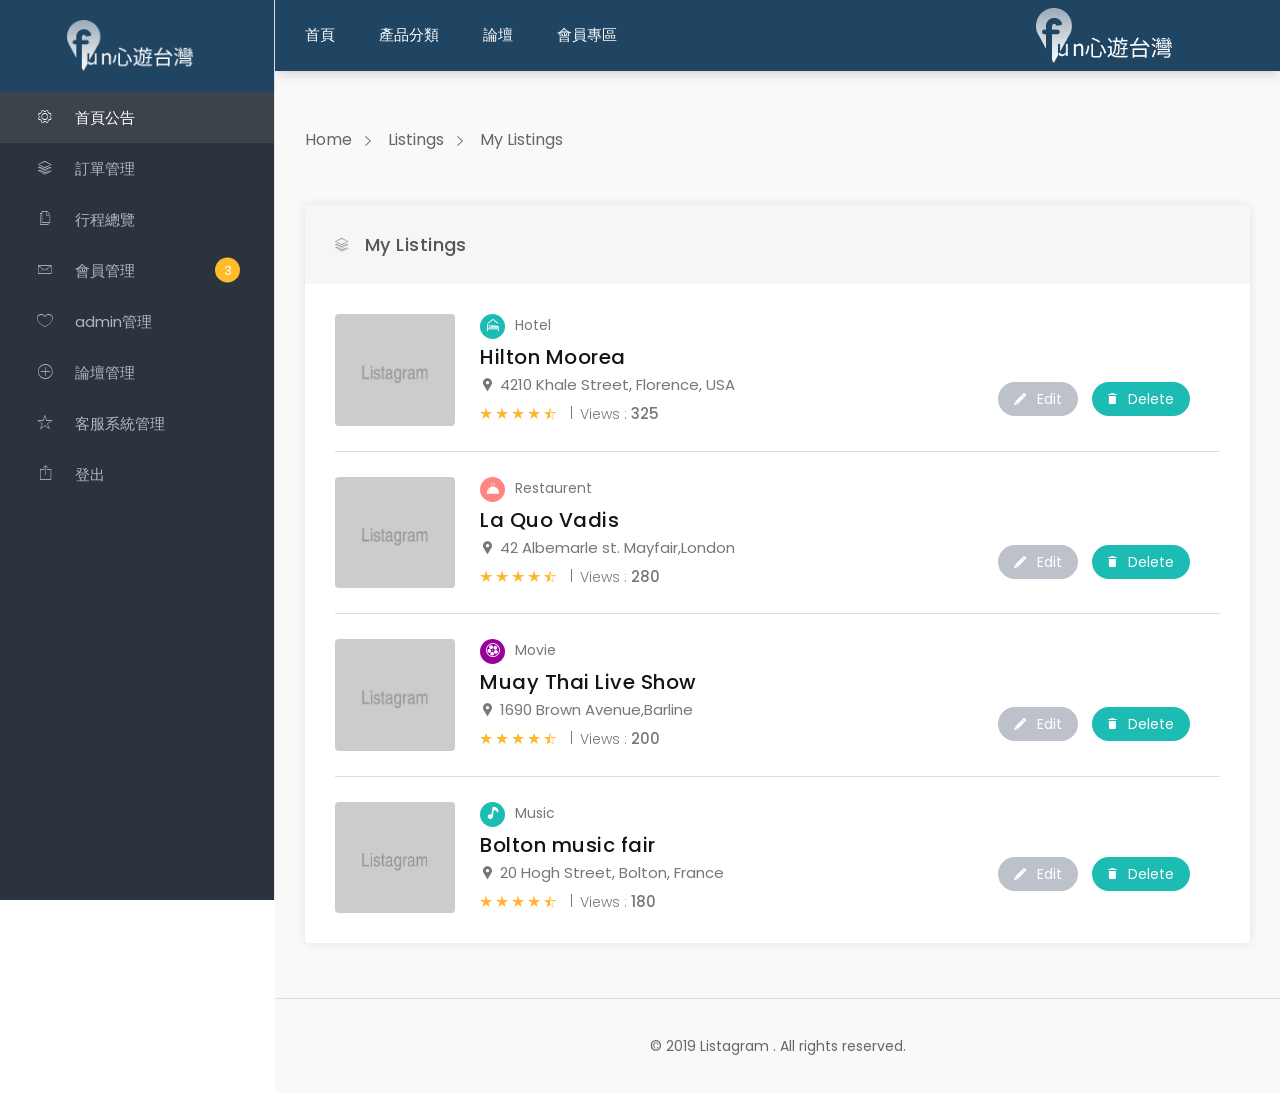
<file: src/main/webapp/download/backstage.html>
<!DOCTYPE html>
<html lang="en">

<head>
    <!-- Metas -->
    <meta charset="UTF-8" />
    <meta name="viewport" content="width=device-width, initial-scale=1.0">
    <meta name="author" content="LionCoders" />
    <!-- Links -->
    <link rel="icon" type="image/png" href="#" />
    <!-- google fonts-->
    <link href="https://fonts.googleapis.com/css?family=Poppins:300,400,500,600,700,800" rel="stylesheet">
    <!-- Plugins CSS -->
    <link href="css/plugin.css" rel="stylesheet" />
    <!-- Perfect scrollbar CSS-->
    <link href="css/perfect-scrollbar.css" rel="stylesheet">
    <!-- style CSS -->
    <link href="css/style.css" rel="stylesheet" />
    <!-- Dashboard CSS -->
    <link href="css/dashboard.css" rel="stylesheet" />
    <!--color switcher css-->
    <link rel="stylesheet" href="css/switcher/skin-aqua.css" media="screen" id="style-colors" />
    <!-- Document Title -->
    <!-- <title>listagram - Directory Listing HTML Template</title> -->
    <title>會員專區/後台</title>

</head>

<body>
    <div class="page-wrapper">

        <!--Sidebar Menu Starts-->
        <aside class="menu-sidebar js-right-sidebar d-block d-lg-none">
            <div class="logo"style="background-color: rgb(32, 69, 99)">
                <a href="#">
                    <img src="images/f.png" alt="Listagram" />
                </a>
            </div>
            <div class="menu-sidebar__content js-scrollbar2">
                <!-- <div class="account-img">
                    <img src="images/clients/reviewer-4.png" alt="Steve Austin" />
                </div> -->
                <!-- <h4 class="name">Howdy, Steve!</h4> -->
                <nav class="navbar-sidebar2">
                    <ul class="list-unstyled navbar__list">
                        <li>
                            <a class="active" href="db.html">
                                <i class="ion-ios-gear-outline"></i>首頁公告
                            </a>
                        </li>
                        <li>
                            <a class="js-arrow" href="#">
                                <i class="ion-social-buffer-outline"></i>訂單管理
                            </a>
                            <!-- <ul class="list-unstyled navbar__sub-list js-sub-list">
                                <li>
                                    <a href="db-my-listing.html">Active</a>
                                    <span class="inbox-num active">6</span>
                                </li>
                                <li>
                                    <a href="db-my-listing.html">Pending</a>
                                    <span class="inbox-num pending">8</span>
                                </li>
                                <li>
                                    <a href="db-my-listing.html">Expired</a>
                                    <span class="inbox-num expired">12</span>
                                </li>
                            </ul> -->
                        </li>

                        <li>
                            <a href="db-bookings.html">
                                <i class="ion-ios-copy-outline"></i>行程總覽</a>
                        </li>
                        <li>
                            <a href="db-messages.html">
                                <i class="ion-ios-email-outline"></i>會員管理</a>
                            <span class="inbox-num pending">3</span>
                        </li>

                        <li>
                            <a href="db-favourites.html">
                                <i class="ion-ios-heart-outline"></i>admin管理</a>
                        </li>
                        <li>
                            <a href="db-add-listing.html">
                                <i class="ion-ios-plus-outline"></i>論壇管理</a>
                        </li>
                        <li>
                            <a class="js-arrow" href="#">
                                <i class="ion-ios-star-outline"></i>客服系統管理
                            </a>
                            <!-- <ul class="list-unstyled navbar__sub-list js-sub-list">
                                <li>
                                    <a href="db-recieve-reviews.html">
                                        Recieved Reviews</a>
                                    <span class="inbox-num active">6</span>
                                </li>
                                <li>
                                    <a href="db-submit-reviews.html">
                                        Submitted reviews</a>
                                    <span class="inbox-num pending">8</span>
                                </li>
                            </ul> -->
                        </li>
                        <!-- <li>
                            <a href="db-my-profile.html">
                                <i class="ion-ios-person-outline"></i>My profile</a>
                        </li>
                        <li>
                            <a href="db-invoices.html">
                                <i class="ion-ios-printer-outline"></i>Invoices</a>
                        </li> -->
                        <li>
                            <a href="#">
                                <i class="ion-ios-upload-outline"></i>登出</a>
                        </li>
                    </ul>
                </nav>
            </div>
        </aside>
        <!--Sidebar Menu ends-->

        <!--Dashboard content Wrapper starts-->
        <div class="dash-content-wrap">

            <!-- Top header starts-->
            <header class="db-top-header" style="background-color: rgb(32, 69, 99)">
                <div class="container-fluid" >
                    <div class="row align-items-center">
                        <div class="col-md-9 col-sm-6 col-4">
                            <div class="site-navbar-wrap v2" style="background-color: rgb(32, 69, 99)">
                                <div class="site-navbar">
                                    <div class="row align-items-center">
                                        <nav class="site-navigation float-left">
                                    <div class="container">
                                        <ul class="site-menu js-clone-nav d-none d-lg-block">
                                            <li class="has-children">
                                                <a href="#" style="color: white">首頁</a>
                                                <!-- <ul class="dropdown">
                                                    <li><a href="home-v1.html">Home Tab</a></li>
                                                    <li><a href="home-v2.html">Home Hero</a></li>
                                                    <li><a href="home-v3.html">Home Video</a></li>
                                                    <li><a href="home-v4.html">Home parallax</a></li>
                                                    <li><a href="home-v5.html">Home Classic</a></li>
                                                    <li><a href="home-v6.html">Home Map</a></li>
                                                    <li><a href="home-v7.html">Home Slider</a></li>
                                                    <li><a href="home-v8.html">Home Video Fullscreen</a></li>
                                                    <li><a href="home-v9.html">Home Hero Fullscreen</a></li>
                                                    <li><a href="home-v10.html">Home Map Fullscreen</a></li>
                                                </ul> -->
                                            </li>
                                            <li class="has-children">
                                                <a href="#" style="color: white">產品分類</a>
                                                <ul class="dropdown">
                                                    <li><a href="home-v1.html">一日遊</a></li>
                                                    <li><a href="home-v2.html">多日遊</a></li>
                                                    <li><a href="home-v3.html">包車</a></li>
                                                    <li><a href="home-v4.html">熱門票卷</a></li>
                                                    <li><a href="home-v5.html">獨特體驗</a></li>
                                                    <!-- <li class="has-children">
                                                        <a href="#">List Layout</a>
                                                        <ul class="dropdown sub-menu">
                                                            <li><a href="list-fullwidth.html">Full Width</a></li>
                                                            <li><a href="list-fullwidth-map.html">Fullwidth with map</a></li>
                                                            <li><a href="list-left-sidebar.html">Left Sidebar</a></li>
                                                            <li><a href="list-right-sidebar.html">Right Sidebar</a></li>
                                                        </ul>
                                                    </li>
                                                    <li class="has-children">
                                                        <a href="#">Grid Layout</a>
                                                        <ul class="dropdown sub-menu">
                                                            <li><a href="grid-fullwidth.html">Full Width</a></li>
                                                            <li><a href="grid-fullwidth-map.html">Fullwidth with map</a></li>
                                                            <li><a href="grid-two-column.html">Grid two column</a></li>
                                                            <li><a href="grid-left-sidebar.html">Left Sidebar</a></li>
                                                            <li><a href="grid-right-sidebar.html">Right Sidebar</a></li>
                                                        </ul>
                                                    </li>
                                                    <li class="has-children">
                                                        <a href="#">Map sidebar Layout</a>
                                                        <ul class="dropdown sub-menu">
                                                            <li><a href="list-left-sidemap.html">List Left sidemap</a></li>
                                                            <li><a href="list-right-sidemap.html">List Right sidemap</a></li>
                                                            <li><a href="grid-left-sidemap.html">grid Left sidemap</a></li>
                                                            <li><a href="grid-right-sidemap.html">grid Right sidemap</a></li>
                                                            <li><a href="grid-search-half-map.html">advanced search</a></li>
                                                            <li><a href="grid-search-half-map.html">advanced search</a></li>
                                                        </ul>
                                                    </li>
                                                    <li class="has-children">
                                                        <a href="#">Category Listings</a>
                                                        <ul class="dropdown sub-menu">
                                                            <li><a href="all-categories.html">All Category</a></li>
                                                            <li><a href="all-locations.html">All Locations</a></li>
                                                        </ul>
                                                    </li>
                                                    <li class="has-children">
                                                        <a href="#">Listing Details</a>
                                                        <ul class="dropdown sub-menu">
                                                            <li><a href="single-listing-one.html">Single Listing one</a></li>
                                                            <li><a href="single-listing-two.html">Single Listing two</a></li>
                                                            <li><a href="single-listing-three.html">Single Listing three</a></li>
                                                            <li><a href="single-listing-four.html">Single Listing four</a></li>
                                                            <li><a href="single-listing-five.html">Single Listing five</a></li>
                                                        </ul>
                                                    </li> -->
                                                </ul> 
                                            </li>
                                            <li class="has-children">
                                                <a href="#" style="color: white">論壇</a>
                                                <!-- <ul class="dropdown">
                                                    <li><a href="about.html">About us</a></li>
                                                    <li><a href="contact.html">Contact us</a></li>
                                                    <li class="has-children">
                                                        <a href="#">News Layout</a>
                                                        <ul class="dropdown sub-menu">
                                                            <li><a href="news-left-sidebar.html">News Left sidebar</a></li>
                                                            <li><a href="news-right-sidebar.html">News right sidebar</a></li>
                                                            <li><a href="news-without-sidebar.html">News without sidebar</a></li>
                                                        </ul>
                                                    </li>
                                                    <li class="has-children">
                                                        <a href="#">Single News Layout</a>
                                                        <ul class="dropdown sub-menu">
                                                            <li><a href="single-news-one.html">Single News one</a></li>
                                                            <li><a href="single-news-two.html">Single News two</a></li>
                                                            <li><a href="single-news-three.html">Single News three</a></li>
                                                        </ul>
                                                    </li>
                                                    <li><a href="404-page.html">404 error</a></li>
                                                    <li><a href="add-listing.html">Add Listing</a></li>
                                                    <li><a href="booking.html">Booking Page</a></li>
                                                    <li><a href="booking-confirmation.html">Booking Confirmation</a></li>
                                                    <li><a href="login.html">Login</a></li>
                                                    <li><a href="pricing-table.html">Pricing Table</a></li>
                                                    <li><a href="user-profile.html">User profile</a></li>
                                                    <li><a href="faq.html">FAQ</a></li>
                                                    <li><a href="invoice.html">invoice</a></li>
                                                </ul> -->
                                            </li>
                                            <li class="has-children">
                                                <a href="#" style="color: white">會員專區</a>
                                                <!-- <ul class="dropdown">
                                                    <li><a href="db.html">Dashboard</a></li>
                                                    <li><a href="db-my-listing.html">My Listings</a></li>
                                                    <li><a href="db-bookings.html">Bookings</a></li>
                                                    <li><a href="db-messages.html">Inbox</a></li>
                                                    <li><a href="db-favourites.html">Favourite Listing</a></li>
                                                    <li><a href="db-add-listing.html">Add Listing</a></li>
                                                    <li><a href="db-recieve-reviews.html">Reviews</a></li>
                                                    <li><a href="db-my-profile.html">User Profile</a></li>
                                                    <li><a href="db-invoices.html">Invoices </a></li>

                                                </ul> -->
                                            </li>
<!--                                             <div class="add-list float-right"> -->
<!--                                                 <a class="btn v8" href="add-listing.html" style="background-color: #FD901B">購物車 <i class="icofont-shopping-cart">&nbsp3</i></a> -->
<!--                                             </div> -->
                                            <li class="d-lg-none"><a class="btn v1" href="add-listing.html">Add Listing <i class="ion-plus-round"></i></a></li>
                                        </ul>
                                    </div>
                                </nav>
                                        <div class="d-lg-none sm-right">
                                            <a href="#" class="mobile-bar js-menu-toggle">
                                                <span class="ion-android-menu"></span>
                                            </a>
                                        </div>
                                    </div>
                                </div>
                                <div class="site-mobile-menu">
                                    <div class="site-mobile-menu-header">
                                        <div class="site-mobile-menu-close  js-menu-toggle">
                                            <span class="ion-ios-close-empty"></span>
                                        </div>
                                    </div>
                                    <div class="site-mobile-menu-body"></div>
                                </div>
                            </div>
                        </div>
                        <div class="col-md-3 col-sm-6 col-8">
                            <img src="images/f.png" alt=""> 
                        </div>
                        <!-- <div class="col-md-3 col-sm-6 col-8">
                            <div class="header-button">
                                <div class="header-button-item has-noti js-item-menu"> -->
                                    <!-- <i class="ion-ios-bell-outline"></i> -->
                                    <!-- <div class="notifi-dropdown js-dropdown">
                                        <div class="notifi__title">
                                            <p>You have 2 Notifications</p>
                                        </div>
                                        <div class="notifi__item">
                                            <div class="bg-c1 red">
                                                <i class="icofont-check"></i>
                                            </div>
                                            <div class="content">
                                                <p>Your listing <b>Hotel Ocean Paradise</b> has been approved!</p>
                                                <span class="date">5min ago</span>
                                            </div>
                                        </div>
                                        <div class="notifi__item">
                                            <div class="bg-c1 green"> -->
                                                <!-- <i class="icofont-ui-message"></i>
                                            </div>
                                            <div class="content">
                                                <p>You have 3 unread Messages</p>
                                                <span class="date">5min ago</span>
                                            </div>
                                        </div>
                                        <div class="notify-bottom text-center pad-tb-20">
                                            <a href="#">View All Notification</a>
                                        </div> -->
                                    <!-- </div>
                                </div>
                                <div class="header-button-item js-sidebar-btn">
                                    <img src="images/clients/reviewer-4.png" alt="...">
                                    <span>Steve <i class="ion-arrow-down-b"></i></span>
                                </div>
                                <div class="setting-menu js-right-sidebar d-none d-lg-block">
                                    <div class="account-dropdown__body">
                                        <div class="account-dropdown__item">
                                            <a href="db.html"> -->
                                                <!-- <i class="ion-ios-gear-outline"></i>Dashboard</a>
                                        </div>
                                        <div class="account-dropdown__item">
                                            <a href="db-my-listing.html">
                                                <i class="ion-social-buffer-outline"></i>Listings</a>
                                        </div>
                                        <div class="account-dropdown__item">
                                            <a href="db-bookings.html">
                                                <i class="ion-ios-copy-outline"></i>Bookings</a>
                                        </div>
                                        <div class="account-dropdown__item">
                                            <a href="db-recieve-reviews.html">
                                                <i class="ion-ios-star-outline"></i>Reviews</a> -->
                                        <!-- </div>
                                        <div class="account-dropdown__item">
                                            <a href="db-messages.html">
                                                <i class="ion-ios-email-outline"></i>Inbox</a>
                                        </div>
                                        <div class="account-dropdown__item">
                                            <a href="db-my-profile.html">
                                                <i class="ion-ios-person-outline"></i>Profile</a>
                                        </div>
                                        <div class="account-dropdown__item">
                                            <a href="#"> -->
                                                <!-- <i class="ion-ios-upload-outline"></i>Logout</a>
                                        </div>
                                    </div>
                                </div>
                            </div>
                        </div> -->
                    </div>
                </div>
            </header>
            <!-- Top header ends-->

            <!--Dashboard breadcrumb starts-->
            <div class="dash-breadcrumb">
                <div class="container-fluid">
                    <div class="row">
                        <div class="col-md-12">
                            <div class="dash-breadcrumb-content">
                                <div class="dash-breadcrumb-left">
                                    <div class="breadcrumb-menu text-right sm-left">
                                        <ul>
                                            <li class="active"><a href="#">Home</a></li>
                                            <li class="active"><a href="#">Listings</a></li>
                                            <li>My Listings</li>
                                        </ul>
                                    </div>
                                </div>
                                <!-- <a class="btn v3" href="add-listing.html"><i class="ion-plus-round"></i>Add Listing </a> -->
                            </div>
                        </div>
                    </div>
                </div>
            </div>
            <!--Dashboard breadcrumb ends-->

            <!-- Dashboard Content starts-->
            <div class="dash-content">
                <div class="container-fluid">
                    <div class="row">
                        <div class="col-md-12">
                            <div class="recent-activity my-listing">
                                <div class="act-title">
                                    <h5><i class="ion-social-buffer-outline"></i> My Listings</h5>
                                </div>

                                <div class="viewd-item-wrap">
                                    <div class="most-viewed-item">
                                        <div class="most-viewed-img">
                                            <a href="#"><img src="images/single-listing/gallery-6.jpg" alt="..."></a>
                                        </div>
                                        <div class="most-viewed-detail">
                                            <a class="category" href="#"><span class="list-bg aqua"><i class="icofont-hotel"></i></span>Hotel</a>
                                            <h3><a href="single-listing-one.html">Hilton Moorea</a></h3>
                                            <p class="list-address"><i class="icofont-google-map"></i>4210 Khale Street, Florence, USA</p>

                                            <div class="ratings">
                                                <i class="ion-ios-star"></i>
                                                <i class="ion-ios-star"></i>
                                                <i class="ion-ios-star"></i>
                                                <i class="ion-ios-star"></i>
                                                <i class="ion-ios-star-half"></i>
                                            </div>
                                            <div class="views">Views : <span>325</span></div>
                                        </div>
                                        <div class="listing-button">
                                            <a href="#" class="btn v2"><i class="ion-edit"></i> Edit</a>
                                            <a href="#" class="btn v5"><i class="ion-android-delete"></i> Delete</a>
                                        </div>
                                    </div>
                                    <div class="most-viewed-item">
                                        <div class="most-viewed-img">
                                            <a href="#"><img src="images/single-listing/restaurant-2.jpg" alt="..."></a>
                                        </div>
                                        <div class="most-viewed-detail">
                                            <a class="category" href="#"><span class="list-bg red"><i class="icofont-restaurant"></i></span>Restaurent</a>
                                            <h3><a href="single-listing-two.html">La Quo Vadis</a></h3>
                                            <p class="list-address"><i class="icofont-google-map"></i>42 Albemarle st. Mayfair,London</p>

                                            <div class="ratings">
                                                <i class="ion-ios-star"></i>
                                                <i class="ion-ios-star"></i>
                                                <i class="ion-ios-star"></i>
                                                <i class="ion-ios-star"></i>
                                                <i class="ion-ios-star-half"></i>
                                            </div>
                                            <div class="views">Views : <span>280</span></div>
                                        </div>
                                        <div class="listing-button">
                                            <a href="#" class="btn v2"><i class="ion-edit"></i> Edit</a>
                                            <a href="#" class="btn v5"><i class="ion-android-delete"></i> Delete</a>
                                        </div>
                                    </div>
                                    <div class="most-viewed-item">
                                        <div class="most-viewed-img">
                                            <a href="#"><img src="images/category/event/muay.jpg" alt="..."></a>
                                        </div>
                                        <div class="most-viewed-detail">
                                            <a class="category" href="#"><span class="list-bg violate"><i class="icofont-movie"></i></span>Movie</a>
                                            <h3><a href="single-listing-three.html">Muay Thai Live Show</a></h3>
                                            <p class="list-address"><i class="icofont-google-map"></i>1690 Brown Avenue,Barline</p>

                                            <div class="ratings">
                                                <i class="ion-ios-star"></i>
                                                <i class="ion-ios-star"></i>
                                                <i class="ion-ios-star"></i>
                                                <i class="ion-ios-star"></i>
                                                <i class="ion-ios-star-half"></i>
                                            </div>
                                            <div class="views">Views : <span>200</span></div>
                                        </div>
                                        <div class="listing-button">
                                            <a href="#" class="btn v2"><i class="ion-edit"></i> Edit</a>
                                            <a href="#" class="btn v5"><i class="ion-android-delete"></i> Delete</a>
                                        </div>
                                    </div>
                                    <div class="most-viewed-item">
                                        <div class="most-viewed-img">
                                            <a href="#"><img src="images/category/event/3.jpg" alt="..."></a>
                                        </div>
                                        <div class="most-viewed-detail">
                                            <a class="category" href="#"><span class="list-bg aqua"><i class="icofont-music-alt"></i></span>Music</a>
                                            <h3><a href="single-listing-five.html">Bolton music fair </a></h3>
                                            <p class="list-address"><i class="icofont-google-map"></i>20 Hogh Street, Bolton, France</p>

                                            <div class="ratings">
                                                <i class="ion-ios-star"></i>
                                                <i class="ion-ios-star"></i>
                                                <i class="ion-ios-star"></i>
                                                <i class="ion-ios-star"></i>
                                                <i class="ion-ios-star-half"></i>
                                            </div>
                                            <div class="views">Views : <span>180</span></div>
                                        </div>
                                        <div class="listing-button">
                                            <a href="#" class="btn v2"><i class="ion-edit"></i> Edit</a>
                                            <a href="#" class="btn v5"><i class="ion-android-delete"></i> Delete</a>
                                        </div>
                                    </div>
                                </div>

                            </div>

                        </div>
                    </div>
                </div>
            </div>
            <!-- Dashboard Content ends-->

            <!--Dashboard footer starts-->
            <div class="dash-footer">
                <div class="container">
                    <div class="row">
                        <div class="col-md-12">
                            <div class="copyright">
                                <p>© 2019 Listagram . All rights reserved.</p>
                            </div>
                        </div>
                    </div>
                </div>
            </div>
            <!--Dashboard footer ends-->
        </div>
        <!--Dashboard content Wrapper ends-->

    </div>
    <!-- Plugin JS-->
    <script src="js/plugin.js"></script>
    <!--Perfect Scrollbar JS-->
    <script src="js/perfect-scrollbar.min.js"></script>
    <!-- Main JS-->
    <script src="js/main.js"></script>
    <!-- Dashboard JS-->
    <script src="js/dashboard.js"></script>
</body>

</html>
</file>
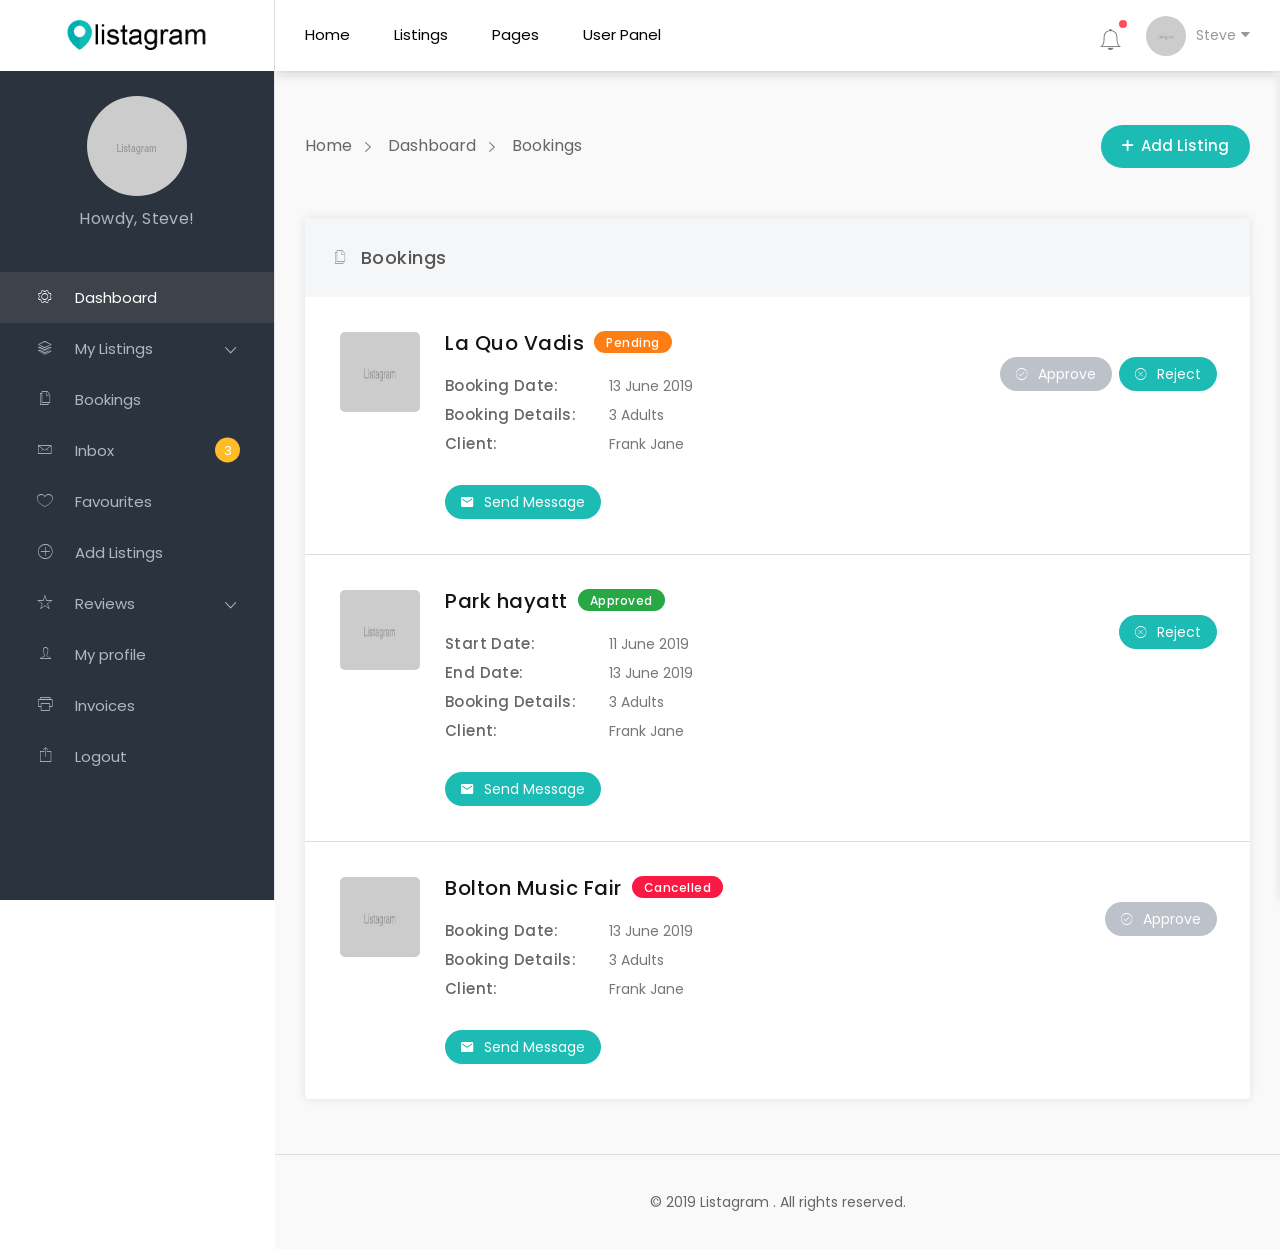
<file: src/main/webapp/download/db-bookings.html>
<!DOCTYPE html>
<html lang="en">

<head>
    <!-- Metas -->
    <meta charset="UTF-8" />
    <meta name="viewport" content="width=device-width, initial-scale=1.0">
    <meta name="author" content="LionCoders" />
    <!-- Links -->
    <link rel="icon" type="image/png" href="#" />
    <!-- google fonts-->
    <link href="https://fonts.googleapis.com/css?family=Poppins:300,400,500,600,700,800" rel="stylesheet">
    <!-- Plugins CSS -->
    <link href="css/plugin.css" rel="stylesheet" />
    <!-- Perfect scrollbar CSS-->
    <link href="css/perfect-scrollbar.css" rel="stylesheet">
    <!-- style CSS -->
    <link href="css/style.css" rel="stylesheet" />
    <!-- Dashboard CSS -->
    <link href="css/dashboard.css" rel="stylesheet" />
     <!--color switcher css-->
    <link rel="stylesheet" href="css/switcher/skin-aqua.css" media="screen" id="style-colors" />
    <!-- Document Title -->
    <title>listagram - Directory Listing HTML Template</title>

</head>

<body>
    <div class="page-wrapper">

        <!--Sidebar Menu Starts-->
        <aside class="menu-sidebar js-right-sidebar d-block d-lg-none">
            <div class="logo">
                <a href="#">
                    <img src="images/logo-black.png" alt="Listagram" />
                </a>
            </div>
            <div class="menu-sidebar__content js-scrollbar2">
                <div class="account-img">
                    <img src="images/clients/reviewer-4.png" alt="Steve Austin" />
                </div>
                <h4 class="name">Howdy, Steve!</h4>
                <nav class="navbar-sidebar2">
                    <ul class="list-unstyled navbar__list">
                        <li>
                            <a class="active" href="db.html">
                                <i class="ion-ios-gear-outline"></i>Dashboard
                            </a>
                        </li>
                        <li class="has-sub">
                            <a class="js-arrow" href="#">
                                <i class="ion-social-buffer-outline"></i>My Listings
                            </a>
                            <ul class="list-unstyled navbar__sub-list js-sub-list">
                                <li>
                                    <a href="db-my-listing.html">Active</a>
                                    <span class="inbox-num active">6</span>
                                </li>
                                <li>
                                    <a href="db-my-listing.html">Pending</a>
                                    <span class="inbox-num pending">8</span>
                                </li>
                                <li>
                                    <a href="db-my-listing.html">Expired</a>
                                    <span class="inbox-num expired">12</span>
                                </li>
                            </ul>
                        </li>

                        <li>
                            <a href="db-bookings.html">
                                <i class="ion-ios-copy-outline"></i>Bookings</a>
                        </li>
                        <li>
                            <a href="db-messages.html">
                                <i class="ion-ios-email-outline"></i>Inbox</a>
                            <span class="inbox-num pending">3</span>
                        </li>

                        <li>
                            <a href="db-favourites.html">
                                <i class="ion-ios-heart-outline"></i>Favourites</a>
                        </li>
                        <li>
                            <a href="db-add-listing.html">
                                <i class="ion-ios-plus-outline"></i>Add Listings</a>
                        </li>
                        <li class="has-sub">
                            <a class="js-arrow" href="#">
                                <i class="ion-ios-star-outline"></i>Reviews
                            </a>
                            <ul class="list-unstyled navbar__sub-list js-sub-list">
                                <li>
                                    <a href="db-recieve-reviews.html">
                                        Recieved Reviews</a>
                                    <span class="inbox-num active">6</span>
                                </li>
                                <li>
                                    <a href="db-submit-reviews.html">
                                        Submitted reviews</a>
                                    <span class="inbox-num pending">8</span>
                                </li>
                            </ul>
                        </li>
                        <li>
                            <a href="db-my-profile.html">
                                <i class="ion-ios-person-outline"></i>My profile</a>
                        </li>
                        <li>
                            <a href="db-invoices.html">
                                <i class="ion-ios-printer-outline"></i>Invoices</a>
                        </li>
                        <li>
                            <a href="#">
                                <i class="ion-ios-upload-outline"></i>Logout</a>
                        </li>
                    </ul>
                </nav>
            </div>
        </aside>
        <!--Sidebar Menu ends-->

        <!--Dashboard content Wrapper starts-->
        <div class="dash-content-wrap">

            <!-- Top header starts-->
            <header class="db-top-header">
                <div class="container-fluid">
                    <div class="row align-items-center">
                        <div class="col-md-9 col-sm-6 col-4">
                            <div class="site-navbar-wrap v2">
                                <div class="site-navbar">
                                    <div class="row align-items-center">
                                        <nav class="site-navigation float-left">
                                    <div class="container">
                                        <ul class="site-menu js-clone-nav d-none d-lg-block">
                                            <li class="has-children">
                                                <a href="#">Home</a>
                                                <ul class="dropdown">
                                                    <li><a href="home-v1.html">Home Tab</a></li>
                                                    <li><a href="home-v2.html">Home Hero</a></li>
                                                    <li><a href="home-v3.html">Home Video</a></li>
                                                    <li><a href="home-v4.html">Home parallax</a></li>
                                                    <li><a href="home-v5.html">Home Classic</a></li>
                                                    <li><a href="home-v6.html">Home Map</a></li>
                                                    <li><a href="home-v7.html">Home Slider</a></li>
                                                    <li><a href="home-v8.html">Home Video Fullscreen</a></li>
                                                    <li><a href="home-v9.html">Home Hero Fullscreen</a></li>
                                                    <li><a href="home-v10.html">Home Map Fullscreen</a></li>
                                                </ul>
                                            </li>
                                            <li class="has-children">
                                                <a href="#">Listings</a>
                                                <ul class="dropdown">
                                                    <li class="has-children">
                                                        <a href="#">List Layout</a>
                                                        <ul class="dropdown sub-menu">
                                                            <li><a href="list-fullwidth.html">Full Width</a></li>
                                                            <li><a href="list-fullwidth-map.html">Fullwidth with map</a></li>
                                                            <li><a href="list-left-sidebar.html">Left Sidebar</a></li>
                                                            <li><a href="list-right-sidebar.html">Right Sidebar</a></li>
                                                        </ul>
                                                    </li>
                                                    <li class="has-children">
                                                        <a href="#">Grid Layout</a>
                                                        <ul class="dropdown sub-menu">
                                                            <li><a href="grid-fullwidth.html">Full Width</a></li>
                                                            <li><a href="grid-fullwidth-map.html">Fullwidth with map</a></li>
                                                            <li><a href="grid-two-column.html">Grid two column</a></li>
                                                            <li><a href="grid-left-sidebar.html">Left Sidebar</a></li>
                                                            <li><a href="grid-right-sidebar.html">Right Sidebar</a></li>
                                                        </ul>
                                                    </li>
                                                    <li class="has-children">
                                                        <a href="#">Map sidebar Layout</a>
                                                        <ul class="dropdown sub-menu">
                                                            <li><a href="list-left-sidemap.html">List Left sidemap</a></li>
                                                            <li><a href="list-right-sidemap.html">List Right sidemap</a></li>
                                                            <li><a href="grid-left-sidemap.html">grid Left sidemap</a></li>
                                                            <li><a href="grid-right-sidemap.html">grid Right sidemap</a></li>
                                                            <li><a href="grid-search-half-map.html">advanced search</a></li>
                                                            <li><a href="grid-search-half-map.html">advanced search</a></li>
                                                        </ul>
                                                    </li>
                                                    <li class="has-children">
                                                        <a href="#">Category Listings</a>
                                                        <ul class="dropdown sub-menu">
                                                            <li><a href="all-categories.html">All Category</a></li>
                                                            <li><a href="all-locations.html">All Locations</a></li>
                                                        </ul>
                                                    </li>
                                                    <li class="has-children">
                                                        <a href="#">Listing Details</a>
                                                        <ul class="dropdown sub-menu">
                                                            <li><a href="single-listing-one.html">Single Listing one</a></li>
                                                            <li><a href="single-listing-two.html">Single Listing two</a></li>
                                                            <li><a href="single-listing-three.html">Single Listing three</a></li>
                                                            <li><a href="single-listing-four.html">Single Listing four</a></li>
                                                            <li><a href="single-listing-five.html">Single Listing five</a></li>
                                                        </ul>
                                                    </li>
                                                </ul>
                                            </li>
                                            <li class="has-children">
                                                <a href="#">Pages</a>
                                                <ul class="dropdown">
                                                    <li><a href="about.html">About us</a></li>
                                                    <li><a href="contact.html">Contact us</a></li>
                                                    <li class="has-children">
                                                        <a href="#">News Layout</a>
                                                        <ul class="dropdown sub-menu">
                                                            <li><a href="news-left-sidebar.html">News Left sidebar</a></li>
                                                            <li><a href="news-right-sidebar.html">News right sidebar</a></li>
                                                            <li><a href="news-without-sidebar.html">News without sidebar</a></li>
                                                        </ul>
                                                    </li>
                                                    <li class="has-children">
                                                        <a href="#">Single News Layout</a>
                                                        <ul class="dropdown sub-menu">
                                                            <li><a href="single-news-one.html">Single News one</a></li>
                                                            <li><a href="single-news-two.html">Single News two</a></li>
                                                            <li><a href="single-news-three.html">Single News three</a></li>
                                                        </ul>
                                                    </li>
                                                    <li><a href="404-page.html">404 error</a></li>
                                                    <li><a href="add-listing.html">Add Listing</a></li>
                                                    <li><a href="booking.html">Booking Page</a></li>
                                                    <li><a href="booking-confirmation.html">Booking Confirmation</a></li>
                                                    <li><a href="login.html">Login</a></li>
                                                    <li><a href="pricing-table.html">Pricing Table</a></li>
                                                    <li><a href="user-profile.html">User profile</a></li>
                                                    <li><a href="faq.html">FAQ</a></li>
                                                    <li><a href="invoice.html">invoice</a></li>
                                                </ul>
                                            </li>
                                            <li class="has-children">
                                                <a href="#">User Panel</a>
                                                <ul class="dropdown">
                                                    <li><a href="db.html">Dashboard</a></li>
                                                    <li><a href="db-my-listing.html">My Listings</a></li>
                                                    <li><a href="db-bookings.html">Bookings</a></li>
                                                    <li><a href="db-messages.html">Inbox</a></li>
                                                    <li><a href="db-favourites.html">Favourite Listing</a></li>
                                                    <li><a href="db-add-listing.html">Add Listing</a></li>
                                                    <li><a href="db-recieve-reviews.html">Reviews</a></li>
                                                    <li><a href="db-my-profile.html">User Profile</a></li>
                                                    <li><a href="db-invoices.html">Invoices </a></li>

                                                </ul>
                                            </li>
                                            <li class="d-lg-none"><a class="btn v1" href="add-listing.html">Add Listing <i class="ion-plus-round"></i></a></li>
                                        </ul>
                                    </div>
                                </nav>
                                        <div class="d-lg-none sm-right">
                                            <a href="#" class="mobile-bar js-menu-toggle">
                                                <span class="ion-android-menu"></span>
                                            </a>
                                        </div>
                                    </div>
                                </div>
                                <div class="site-mobile-menu">
                                    <div class="site-mobile-menu-header">
                                        <div class="site-mobile-menu-close  js-menu-toggle">
                                            <span class="ion-ios-close-empty"></span>
                                        </div>
                                    </div>
                                    <div class="site-mobile-menu-body"></div>
                                </div>
                            </div>
                        </div>
                        <div class="col-md-3 col-sm-6 col-8">
                            <div class="header-button">
                                <div class="header-button-item has-noti js-item-menu">
                                    <i class="ion-ios-bell-outline"></i>
                                    <div class="notifi-dropdown js-dropdown">
                                        <div class="notifi__title">
                                            <p>You have 2 Notifications</p>
                                        </div>
                                        <div class="notifi__item">
                                            <div class="bg-c1 red">
                                                <i class="icofont-check"></i>
                                            </div>
                                            <div class="content">
                                                <p>Your listing <b>Hotel Ocean Paradise</b> has been approved!</p>
                                                <span class="date">5min ago</span>
                                            </div>
                                        </div>
                                        <div class="notifi__item">
                                            <div class="bg-c1 green">
                                                <i class="icofont-ui-message"></i>
                                            </div>
                                            <div class="content">
                                                <p>You have 3 unread Messages</p>
                                                <span class="date">5min ago</span>
                                            </div>
                                        </div>
                                        <div class="notify-bottom text-center pad-tb-20">
                                            <a href="#">View All Notification</a>
                                        </div>
                                    </div>
                                </div>
                                <div class="header-button-item js-sidebar-btn">
                                    <img src="images/clients/reviewer-4.png" alt="...">
                                    <span>Steve <i class="ion-arrow-down-b"></i></span>
                                </div>
                                <div class="setting-menu js-right-sidebar d-none d-lg-block">
                                    <div class="account-dropdown__body">
                                        <div class="account-dropdown__item">
                                            <a href="db.html">
                                                <i class="ion-ios-gear-outline"></i>Dashboard</a>
                                        </div>
                                        <div class="account-dropdown__item">
                                            <a href="db-my-listing.html">
                                                <i class="ion-social-buffer-outline"></i>Listings</a>
                                        </div>
                                        <div class="account-dropdown__item">
                                            <a href="db-bookings.html">
                                                <i class="ion-ios-copy-outline"></i>Bookings</a>
                                        </div>
                                        <div class="account-dropdown__item">
                                            <a href="db-recieve-reviews.html">
                                                <i class="ion-ios-star-outline"></i>Reviews</a>
                                        </div>
                                        <div class="account-dropdown__item">
                                            <a href="db-messages.html">
                                                <i class="ion-ios-email-outline"></i>Inbox</a>
                                        </div>
                                        <div class="account-dropdown__item">
                                            <a href="db-my-profile.html">
                                                <i class="ion-ios-person-outline"></i>Profile</a>
                                        </div>
                                        <div class="account-dropdown__item">
                                            <a href="#">
                                                <i class="ion-ios-upload-outline"></i>Logout</a>
                                        </div>
                                    </div>
                                </div>
                            </div>
                        </div>
                    </div>
                </div>
            </header>
            <!-- Top header ends-->

            <!--Dashboard breadcrumb starts-->
            <div class="dash-breadcrumb">
                <div class="container-fluid">
                    <div class="row">
                        <div class="col-md-12">
                            <div class="dash-breadcrumb-content">
                                <div class="dash-breadcrumb-left">
                                    <div class="breadcrumb-menu text-right sm-left">
                                        <ul>
                                            <li class="active"><a href="#">Home</a></li>
                                            <li class="active"><a href="#">Dashboard</a></li>
                                            <li>Bookings</li>
                                        </ul>
                                    </div>
                                </div>
                                <a class="btn v3" href="add-listing.html"><i class="ion-plus-round"></i>Add Listing </a>
                            </div>
                        </div>
                    </div>
                </div>
            </div>
            <!--Dashboard breadcrumb ends-->
            <!--Dashboard content starts-->
            <div class="dash-content">
                <div class="container-fluid">
                    <div class="row">
                        <div class="col-md-12">
                            <div class="dash-bookings">
                                <div class="act-title">
                                    <h5><i class="ion-ios-copy-outline"></i> Bookings</h5>
                                </div>
                                <div class="db-booking-wrap">
                                    <div class="db-booking-item">
                                        <div class="booking-img">
                                            <img src="images/single-listing/restaurant-6.jpg" alt="...">
                                        </div>
                                        <h4>La Quo Vadis<span class="book-pending">Pending</span></h4>

                                        <div class="booking-info">
                                            <h6>Booking date: </h6>
                                            <ul class="booking_list">
                                                <li><span>13 June 2019</span></li>
                                            </ul>
                                        </div>
                                        <div class="booking-info">
                                            <h6>Booking Details: </h6>
                                            <ul class="booking_list">
                                                <li><span>3 Adults</span></li>
                                            </ul>
                                        </div>
                                        <div class="booking-info">
                                            <h6>Client: </h6>
                                            <ul class="booking_list transparent">
                                                <li><span>Frank Jane</span></li>
                                            </ul>
                                        </div>
                                        <a href="#" class="btn v5 mt-4"><i class="ion-android-mail"></i> Send Message</a>
                                        <ul class="buttons">
                                            <li><a href="#0" class="btn v2"><i class="ion-ios-checkmark-outline"></i> Approve</a></li>
                                            <li><a href="#0" class="btn v5"><i class="ion-ios-close-outline"></i> Reject</a></li>
                                        </ul>
                                    </div>
                                    <div class="db-booking-item">
                                        <div class="booking-img">
                                            <img src="images/single-listing/park-hyatt.jpg" alt="...">
                                        </div>
                                        <h4>Park hayatt<span class="book-approved">Approved</span></h4>
                                        <div class="booking-info">
                                            <h6>Start date: </h6>
                                            <ul class="booking_list">
                                                <li><span>11 June 2019</span></li>
                                            </ul>
                                        </div>
                                        <div class="booking-info">
                                            <h6>End date: </h6>
                                            <ul class="booking_list">
                                                <li><span>13 June 2019</span></li>
                                            </ul>
                                        </div>
                                        <div class="booking-info">
                                            <h6>Booking Details: </h6>
                                            <ul class="booking_list">
                                                <li><span>3 Adults</span></li>
                                            </ul>
                                        </div>
                                        <div class="booking-info">
                                            <h6>Client: </h6>
                                            <ul class="booking_list">
                                                <li><span>Frank Jane</span></li>
                                            </ul>
                                        </div>
                                        <a href="#" class="btn v5 mt-4"><i class="ion-android-mail"></i> Send Message</a>
                                        <ul class="buttons">

                                            <li><a href="#0" class="btn v5"><i class="ion-ios-close-outline"></i> Reject</a></li>
                                        </ul>
                                    </div>
                                    <div class="db-booking-item">
                                        <div class="booking-img">
                                            <img src="images/single-listing/event-1.jpg" alt="...">
                                        </div>
                                        <h4>

                                            Bolton Music Fair<span class="book-cancel">Cancelled</span></h4>
                                        <div class="booking-info">
                                            <h6>Booking date: </h6>
                                            <ul class="booking_list">
                                                <li><span>13 June 2019</span></li>
                                            </ul>
                                        </div>
                                        <div class="booking-info">
                                            <h6>Booking Details: </h6>
                                            <ul class="booking_list">
                                                <li><span>3 Adults</span></li>
                                            </ul>
                                        </div>
                                        <div class="booking-info">
                                            <h6>Client: </h6>
                                            <ul class="booking_list transparent">
                                                <li><span>Frank Jane</span></li>
                                            </ul>
                                        </div>
                                        <a href="#" class="btn v5 mt-4"><i class="ion-android-mail"></i> Send Message</a>
                                        <ul class="buttons">
                                            <li><a href="#0" class="btn v2"><i class="ion-ios-checkmark-outline"></i> Approve</a></li>

                                        </ul>
                                    </div>
                                </div>
                            </div>
                        </div>
                    </div>
                </div>
            </div>
            <!--Dashboard content ends-->

            <!--Dashboard footer starts-->
            <div class="dash-footer">
                <div class="container">
                    <div class="row">
                        <div class="col-md-12">
                            <div class="copyright">
                                <p>© 2019 Listagram . All rights reserved.</p>
                            </div>
                        </div>
                    </div>
                </div>
            </div>
            <!--Dashboard footer ends-->
        </div>
        <!--Dashboard content Wrapper ends-->

    </div>
    <!-- Plugin JS-->
    <script src="js/plugin.js"></script>
    <!--Perfect Scrollbar JS-->
    <script src="js/perfect-scrollbar.min.js"></script>
    <!-- Main JS-->
    <script src="js/main.js"></script>
    <!-- Dashboard JS-->
    <script src="js/dashboard.js"></script>
</body>

</html>
</file>
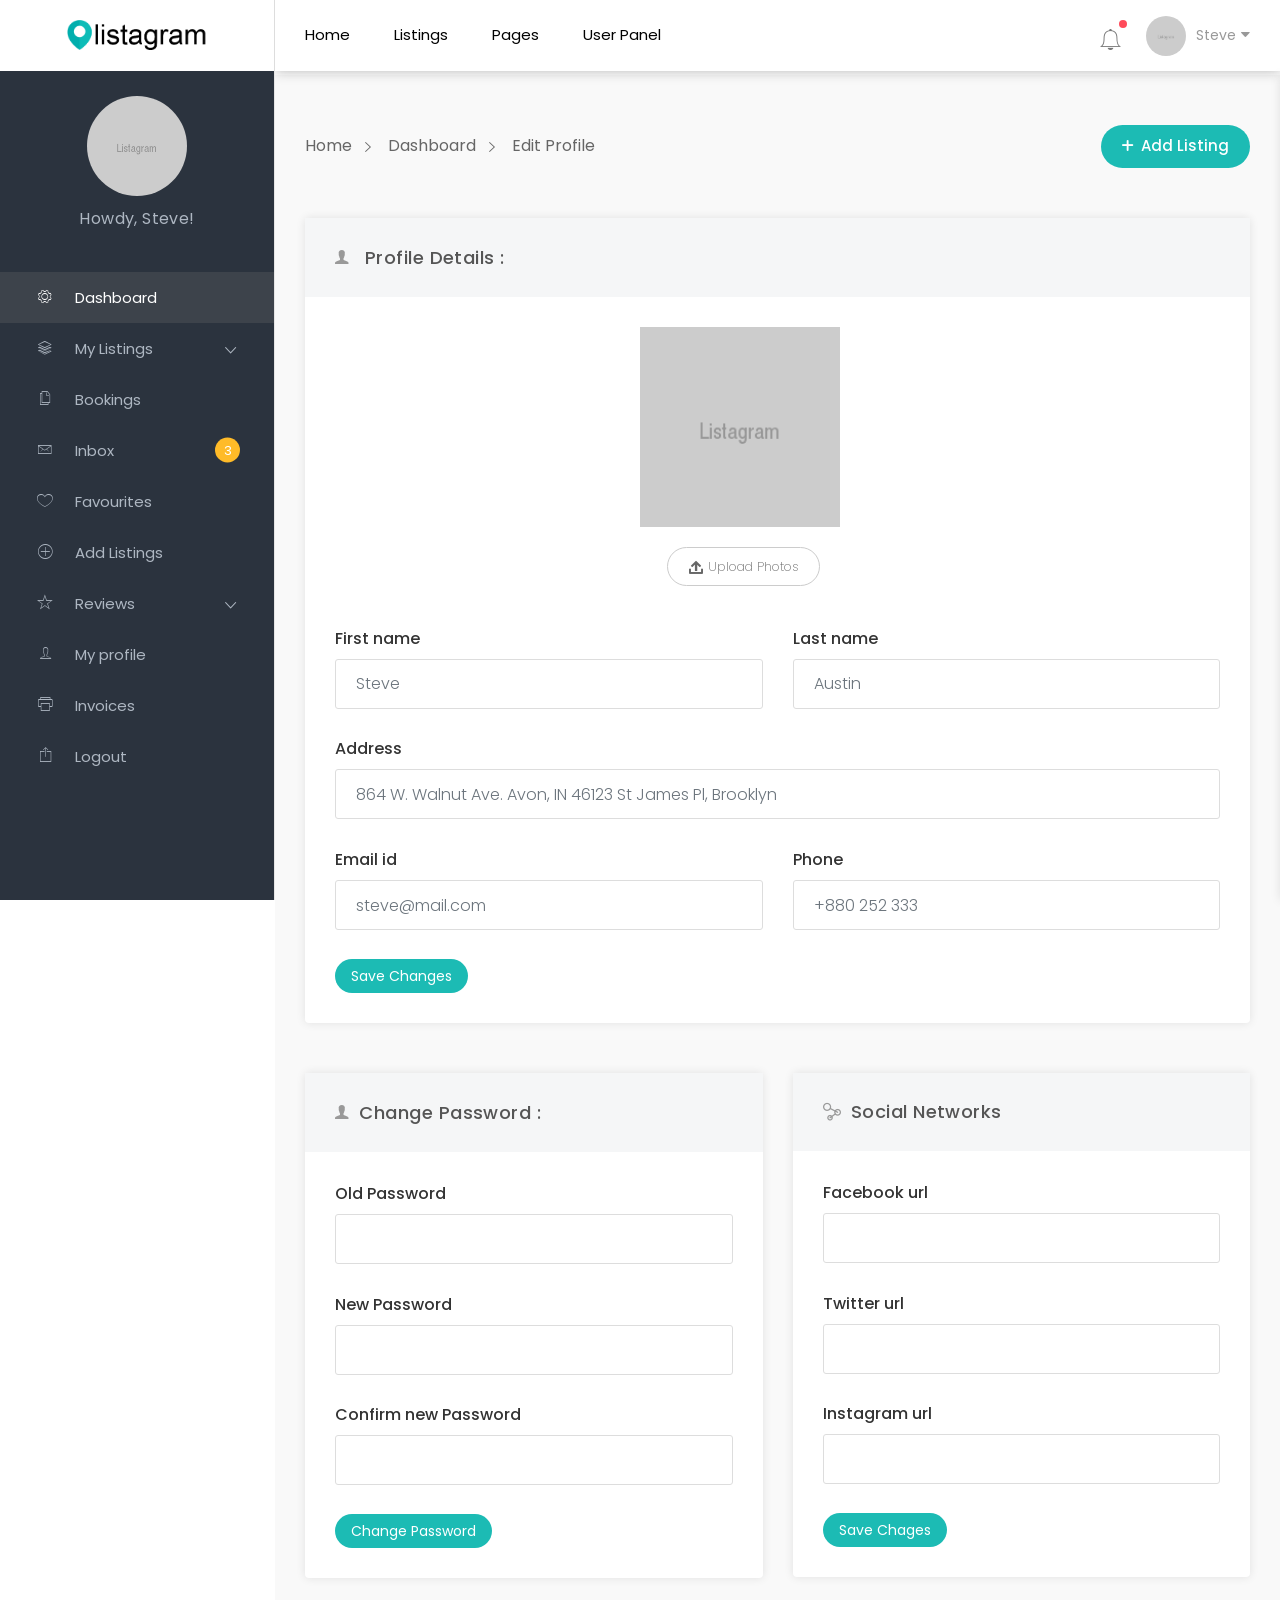
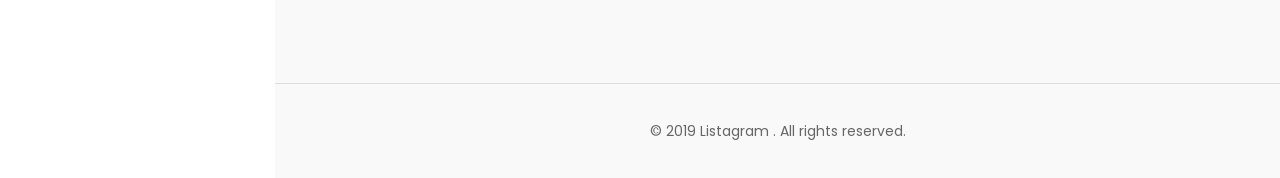
<file: src/main/webapp/download/db-edit-profile.html>
<!DOCTYPE html>
<html lang="en">

<head>
    <!-- Metas -->
    <meta charset="UTF-8" />
    <meta name="viewport" content="width=device-width, initial-scale=1.0">
    <meta name="author" content="LionCoders" />
    <!-- Links -->
    <link rel="icon" type="image/png" href="#" />
    <!-- google fonts-->
    <link href="https://fonts.googleapis.com/css?family=Poppins:300,400,500,600,700,800" rel="stylesheet">
    <!-- Plugins CSS -->
    <link href="css/plugin.css" rel="stylesheet" />
    <!-- Perfect scrollbar CSS-->
    <link href="css/perfect-scrollbar.css" rel="stylesheet">
    <!-- style CSS -->
    <link href="css/style.css" rel="stylesheet" />
    <!-- Dashboard CSS -->
    <link href="css/dashboard.css" rel="stylesheet" />
    <!--color switcher css-->
    <link rel="stylesheet" href="css/switcher/skin-aqua.css" media="screen" id="style-colors" />
    <!-- Document Title -->
    <title>listagram - Directory Listing HTML Template</title>

</head>

<body>
    <div class="page-wrapper">

        <!--Sidebar Menu Starts-->
        <aside class="menu-sidebar js-right-sidebar d-block d-lg-none">
            <div class="logo">
                <a href="#">
                    <img src="images/logo-black.png" alt="Listagram" />
                </a>
            </div>
            <div class="menu-sidebar__content js-scrollbar2">
                <div class="account-img">
                    <img src="images/clients/reviewer-4.png" alt="Steve Austin" />
                </div>
                <h4 class="name">Howdy, Steve!</h4>
                <nav class="navbar-sidebar2">
                    <ul class="list-unstyled navbar__list">
                        <li>
                            <a class="active" href="db.html">
                                <i class="ion-ios-gear-outline"></i>Dashboard
                            </a>
                        </li>
                        <li class="has-sub">
                            <a class="js-arrow" href="#">
                                <i class="ion-social-buffer-outline"></i>My Listings
                            </a>
                            <ul class="list-unstyled navbar__sub-list js-sub-list">
                                <li>
                                    <a href="db-my-listing.html">Active</a>
                                    <span class="inbox-num active">6</span>
                                </li>
                                <li>
                                    <a href="db-my-listing.html">Pending</a>
                                    <span class="inbox-num pending">8</span>
                                </li>
                                <li>
                                    <a href="db-my-listing.html">Expired</a>
                                    <span class="inbox-num expired">12</span>
                                </li>
                            </ul>
                        </li>

                        <li>
                            <a href="db-bookings.html">
                                <i class="ion-ios-copy-outline"></i>Bookings</a>
                        </li>
                        <li>
                            <a href="db-messages.html">
                                <i class="ion-ios-email-outline"></i>Inbox</a>
                            <span class="inbox-num pending">3</span>
                        </li>

                        <li>
                            <a href="db-favourites.html">
                                <i class="ion-ios-heart-outline"></i>Favourites</a>
                        </li>
                        <li>
                            <a href="db-add-listing.html">
                                <i class="ion-ios-plus-outline"></i>Add Listings</a>
                        </li>
                        <li class="has-sub">
                            <a class="js-arrow" href="#">
                                <i class="ion-ios-star-outline"></i>Reviews
                            </a>
                            <ul class="list-unstyled navbar__sub-list js-sub-list">
                                <li>
                                    <a href="db-recieve-reviews.html">
                                        Recieved Reviews</a>
                                    <span class="inbox-num active">6</span>
                                </li>
                                <li>
                                    <a href="db-submit-reviews.html">
                                        Submitted reviews</a>
                                    <span class="inbox-num pending">8</span>
                                </li>
                            </ul>
                        </li>
                        <li>
                            <a href="db-my-profile.html">
                                <i class="ion-ios-person-outline"></i>My profile</a>
                        </li>
                        <li>
                            <a href="db-invoices.html">
                                <i class="ion-ios-printer-outline"></i>Invoices</a>
                        </li>
                        <li>
                            <a href="#">
                                <i class="ion-ios-upload-outline"></i>Logout</a>
                        </li>
                    </ul>
                </nav>
            </div>
        </aside>
        <!--Sidebar Menu ends-->

        <!--Dashboard content Wrapper starts-->
        <div class="dash-content-wrap">

            <!-- Top header starts-->
            <header class="db-top-header">
                <div class="container-fluid">
                    <div class="row align-items-center">
                        <div class="col-md-9 col-sm-6 col-4">
                            <div class="site-navbar-wrap v2">
                                <div class="site-navbar">
                                    <div class="row align-items-center">
                                        <nav class="site-navigation float-left">
                                    <div class="container">
                                        <ul class="site-menu js-clone-nav d-none d-lg-block">
                                            <li class="has-children">
                                                <a href="#">Home</a>
                                                <ul class="dropdown">
                                                    <li><a href="home-v1.html">Home Tab</a></li>
                                                    <li><a href="home-v2.html">Home Hero</a></li>
                                                    <li><a href="home-v3.html">Home Video</a></li>
                                                    <li><a href="home-v4.html">Home parallax</a></li>
                                                    <li><a href="home-v5.html">Home Classic</a></li>
                                                    <li><a href="home-v6.html">Home Map</a></li>
                                                    <li><a href="home-v7.html">Home Slider</a></li>
                                                    <li><a href="home-v8.html">Home Video Fullscreen</a></li>
                                                    <li><a href="home-v9.html">Home Hero Fullscreen</a></li>
                                                    <li><a href="home-v10.html">Home Map Fullscreen</a></li>
                                                </ul>
                                            </li>
                                            <li class="has-children">
                                                <a href="#">Listings</a>
                                                <ul class="dropdown">
                                                    <li class="has-children">
                                                        <a href="#">List Layout</a>
                                                        <ul class="dropdown sub-menu">
                                                            <li><a href="list-fullwidth.html">Full Width</a></li>
                                                            <li><a href="list-fullwidth-map.html">Fullwidth with map</a></li>
                                                            <li><a href="list-left-sidebar.html">Left Sidebar</a></li>
                                                            <li><a href="list-right-sidebar.html">Right Sidebar</a></li>
                                                        </ul>
                                                    </li>
                                                    <li class="has-children">
                                                        <a href="#">Grid Layout</a>
                                                        <ul class="dropdown sub-menu">
                                                            <li><a href="grid-fullwidth.html">Full Width</a></li>
                                                            <li><a href="grid-fullwidth-map.html">Fullwidth with map</a></li>
                                                            <li><a href="grid-two-column.html">Grid two column</a></li>
                                                            <li><a href="grid-left-sidebar.html">Left Sidebar</a></li>
                                                            <li><a href="grid-right-sidebar.html">Right Sidebar</a></li>
                                                        </ul>
                                                    </li>
                                                    <li class="has-children">
                                                        <a href="#">Map sidebar Layout</a>
                                                        <ul class="dropdown sub-menu">
                                                            <li><a href="list-left-sidemap.html">List Left sidemap</a></li>
                                                            <li><a href="list-right-sidemap.html">List Right sidemap</a></li>
                                                            <li><a href="grid-left-sidemap.html">grid Left sidemap</a></li>
                                                            <li><a href="grid-right-sidemap.html">grid Right sidemap</a></li>
                                                            <li><a href="grid-search-half-map.html">advanced search</a></li>
                                                            <li><a href="grid-search-half-map.html">advanced search</a></li>
                                                        </ul>
                                                    </li>
                                                    <li class="has-children">
                                                        <a href="#">Category Listings</a>
                                                        <ul class="dropdown sub-menu">
                                                            <li><a href="all-categories.html">All Category</a></li>
                                                            <li><a href="all-locations.html">All Locations</a></li>
                                                        </ul>
                                                    </li>
                                                    <li class="has-children">
                                                        <a href="#">Listing Details</a>
                                                        <ul class="dropdown sub-menu">
                                                            <li><a href="single-listing-one.html">Single Listing one</a></li>
                                                            <li><a href="single-listing-two.html">Single Listing two</a></li>
                                                            <li><a href="single-listing-three.html">Single Listing three</a></li>
                                                            <li><a href="single-listing-four.html">Single Listing four</a></li>
                                                            <li><a href="single-listing-five.html">Single Listing five</a></li>
                                                        </ul>
                                                    </li>
                                                </ul>
                                            </li>
                                            <li class="has-children">
                                                <a href="#">Pages</a>
                                                <ul class="dropdown">
                                                    <li><a href="about.html">About us</a></li>
                                                    <li><a href="contact.html">Contact us</a></li>
                                                    <li class="has-children">
                                                        <a href="#">News Layout</a>
                                                        <ul class="dropdown sub-menu">
                                                            <li><a href="news-left-sidebar.html">News Left sidebar</a></li>
                                                            <li><a href="news-right-sidebar.html">News right sidebar</a></li>
                                                            <li><a href="news-without-sidebar.html">News without sidebar</a></li>
                                                        </ul>
                                                    </li>
                                                    <li class="has-children">
                                                        <a href="#">Single News Layout</a>
                                                        <ul class="dropdown sub-menu">
                                                            <li><a href="single-news-one.html">Single News one</a></li>
                                                            <li><a href="single-news-two.html">Single News two</a></li>
                                                            <li><a href="single-news-three.html">Single News three</a></li>
                                                        </ul>
                                                    </li>
                                                    <li><a href="404-page.html">404 error</a></li>
                                                    <li><a href="add-listing.html">Add Listing</a></li>
                                                    <li><a href="booking.html">Booking Page</a></li>
                                                    <li><a href="booking-confirmation.html">Booking Confirmation</a></li>
                                                    <li><a href="login.html">Login</a></li>
                                                    <li><a href="pricing-table.html">Pricing Table</a></li>
                                                    <li><a href="user-profile.html">User profile</a></li>
                                                    <li><a href="faq.html">FAQ</a></li>
                                                    <li><a href="invoice.html">invoice</a></li>
                                                </ul>
                                            </li>
                                            <li class="has-children">
                                                <a href="#">User Panel</a>
                                                <ul class="dropdown">
                                                    <li><a href="db.html">Dashboard</a></li>
                                                    <li><a href="db-my-listing.html">My Listings</a></li>
                                                    <li><a href="db-bookings.html">Bookings</a></li>
                                                    <li><a href="db-messages.html">Inbox</a></li>
                                                    <li><a href="db-favourites.html">Favourite Listing</a></li>
                                                    <li><a href="db-add-listing.html">Add Listing</a></li>
                                                    <li><a href="db-recieve-reviews.html">Reviews</a></li>
                                                    <li><a href="db-my-profile.html">User Profile</a></li>
                                                    <li><a href="db-invoices.html">Invoices </a></li>

                                                </ul>
                                            </li>
                                            <li class="d-lg-none"><a class="btn v1" href="add-listing.html">Add Listing <i class="ion-plus-round"></i></a></li>
                                        </ul>
                                    </div>
                                </nav>
                                        <div class="d-lg-none sm-right">
                                            <a href="#" class="mobile-bar js-menu-toggle">
                                                <span class="ion-android-menu"></span>
                                            </a>
                                        </div>
                                    </div>
                                </div>
                                <div class="site-mobile-menu">
                                    <div class="site-mobile-menu-header">
                                        <div class="site-mobile-menu-close  js-menu-toggle">
                                            <span class="ion-ios-close-empty"></span>
                                        </div>
                                    </div>
                                    <div class="site-mobile-menu-body"></div>
                                </div>
                            </div>
                        </div>
                        <div class="col-md-3 col-sm-6 col-8">
                            <div class="header-button">
                                <div class="header-button-item has-noti js-item-menu">
                                    <i class="ion-ios-bell-outline"></i>
                                    <div class="notifi-dropdown js-dropdown">
                                        <div class="notifi__title">
                                            <p>You have 2 Notifications</p>
                                        </div>
                                        <div class="notifi__item">
                                            <div class="bg-c1 red">
                                                <i class="icofont-check"></i>
                                            </div>
                                            <div class="content">
                                                <p>Your listing <b>Hotel Ocean Paradise</b> has been approved!</p>
                                                <span class="date">5min ago</span>
                                            </div>
                                        </div>
                                        <div class="notifi__item">
                                            <div class="bg-c1 green">
                                                <i class="icofont-ui-message"></i>
                                            </div>
                                            <div class="content">
                                                <p>You have 3 unread Messages</p>
                                                <span class="date">5min ago</span>
                                            </div>
                                        </div>
                                        <div class="notify-bottom text-center pad-tb-20">
                                            <a href="#">View All Notification</a>
                                        </div>
                                    </div>
                                </div>
                                <div class="header-button-item js-sidebar-btn">
                                    <img src="images/clients/reviewer-4.png" alt="...">
                                    <span>Steve <i class="ion-arrow-down-b"></i></span>
                                </div>
                                <div class="setting-menu js-right-sidebar d-none d-lg-block">
                                    <div class="account-dropdown__body">
                                        <div class="account-dropdown__item">
                                            <a href="db.html">
                                                <i class="ion-ios-gear-outline"></i>Dashboard</a>
                                        </div>
                                        <div class="account-dropdown__item">
                                            <a href="db-my-listing.html">
                                                <i class="ion-social-buffer-outline"></i>Listings</a>
                                        </div>
                                        <div class="account-dropdown__item">
                                            <a href="db-bookings.html">
                                                <i class="ion-ios-copy-outline"></i>Bookings</a>
                                        </div>
                                        <div class="account-dropdown__item">
                                            <a href="db-recieve-reviews.html">
                                                <i class="ion-ios-star-outline"></i>Reviews</a>
                                        </div>
                                        <div class="account-dropdown__item">
                                            <a href="db-messages.html">
                                                <i class="ion-ios-email-outline"></i>Inbox</a>
                                        </div>
                                        <div class="account-dropdown__item">
                                            <a href="db-my-profile.html">
                                                <i class="ion-ios-person-outline"></i>Profile</a>
                                        </div>
                                        <div class="account-dropdown__item">
                                            <a href="#">
                                                <i class="ion-ios-upload-outline"></i>Logout</a>
                                        </div>
                                    </div>
                                </div>
                            </div>
                        </div>
                    </div>
                </div>
            </header>
            <!-- Top header ends-->

            <!--Dashboard breadcrumb starts-->
            <div class="dash-breadcrumb">
                <div class="container-fluid">
                    <div class="row">
                        <div class="col-md-12">
                            <div class="dash-breadcrumb-content">
                                <div class="dash-breadcrumb-left">
                                    <div class="breadcrumb-menu text-right sm-left">
                                        <ul>
                                            <li class="active"><a href="#">Home</a></li>
                                            <li class="active"><a href="#">Dashboard</a></li>
                                            <li>Edit Profile</li>
                                        </ul>
                                    </div>
                                </div>
                                <a class="btn v3" href="add-listing.html"><i class="ion-plus-round"></i>Add Listing </a>
                            </div>
                        </div>
                    </div>
                </div>
            </div>
            <!--Dashboard breadcrumb ends-->
            <!--Dashboard content starts-->
            <div class="dash-content">
                <div class="container-fluid">
                    <div class="row">
                        <div class="col-md-12">
                            <div class="db-add-list-wrap">
                                <div class="act-title">
                                    <h5><i class="ion-person"></i> Profile Details :</h5>
                                </div>
                                <div class="db-add-listing">
                                    <div class="row">
                                        <div class="col-md-4 offset-md-4">
                                            <!-- Avatar -->
                                            <div class="edit-profile-photo">
                                                <img src="images/clients/reviewer-1.png" alt="">
                                                <div class="change-photo-btn">
                                                    <div class="contact-form__upload-btn xs-left">
                                                        <input class="contact-form__input-file" type="file" name="photo-upload" id="photo-upload">
                                                        <span>
                                                            <i class="icofont-upload-alt"></i>
                                                            Upload Photos
                                                        </span>
                                                    </div>
                                                </div>
                                            </div>
                                        </div>
                                        <div class="col-md-12">
                                            <div class="row">
                                                <div class="col-md-6">
                                                    <div class="form-group">
                                                        <label>First name</label>
                                                        <input type="text" class="form-control filter-input" placeholder="Steve">
                                                    </div>
                                                </div>
                                                <div class="col-md-6">
                                                    <div class="form-group">
                                                        <label>Last name</label>
                                                        <input type="text" class="form-control filter-input" placeholder="Austin">
                                                    </div>
                                                </div>
                                                <div class="col-md-12">
                                                    <div class="form-group">
                                                        <label>Address</label>
                                                        <input type="text" class="form-control filter-input" placeholder="864 W. Walnut Ave. Avon, IN 46123 St James Pl, Brooklyn">

                                                    </div>
                                                </div>
                                                <div class="col-md-6">
                                                    <div class="form-group">
                                                        <label>Email id</label>
                                                        <input type="text" class="form-control filter-input" placeholder="steve@mail.com">
                                                    </div>
                                                </div>
                                                <div class="col-md-6">
                                                    <div class="form-group">
                                                        <label>Phone</label>
                                                        <input type="text" class="form-control filter-input" placeholder="+880 252 333">
                                                    </div>
                                                </div>

                                                <div class="col-md-12">
                                                    <a href="#" class="btn v5">Save Changes</a>
                                                </div>
                                            </div>

                                        </div>
                                    </div>
                                </div>
                            </div>
                        </div>
                        <div class="col-md-6">
                            <div class="db-add-list-wrap">
                                <div class="act-title">
                                    <h5><i class="ion-person"></i>Change Password :</h5>
                                </div>
                                <div class="db-add-listing">
                                    <div class="row">
                                        <div class="col-md-12">
                                            <div class="form-group">
                                                <label>Old Password</label>
                                                <input type="password" class="form-control filter-input">
                                            </div>
                                        </div>
                                        <div class="col-md-12">
                                            <div class="form-group">
                                                <label>New Password</label>
                                                <input type="password" class="form-control filter-input">
                                            </div>
                                        </div>
                                        <div class="col-md-12">
                                            <div class="form-group">
                                                <label>Confirm new Password</label>
                                                <input type="password" class="form-control filter-input">
                                            </div>
                                        </div>
                                        <div class="col-md-12">
                                            <a href="#" class="btn v5">Change Password</a>
                                        </div>
                                    </div>
                                </div>
                            </div>
                        </div>
                        <div class="col-md-6">
                            <div class="db-add-list-wrap">
                                <div class="act-title">
                                    <h5><i class="icofont-ui-social-link"></i>Social Networks</h5>
                                </div>
                                <div class="db-add-listing">
                                    <div class="row">
                                        <div class="col-md-12">
                                            <div class="form-group">
                                                <label>Facebook url</label>
                                                <input type="password" class="form-control filter-input">
                                            </div>
                                        </div>
                                        <div class="col-md-12">
                                            <div class="form-group">
                                                <label>Twitter url</label>
                                                <input type="password" class="form-control filter-input">
                                            </div>
                                        </div>
                                        <div class="col-md-12">
                                            <div class="form-group">
                                                <label>Instagram url</label>
                                                <input type="password" class="form-control filter-input">
                                            </div>
                                        </div>
                                        <div class="col-md-12">
                                            <a href="#" class="btn v5">Save Chages</a>
                                        </div>
                                    </div>
                                </div>
                            </div>
                        </div>
                    </div>
                </div>
            </div>
            <!--Dashboard content ends-->

            <!--Dashboard footer starts-->
            <div class="dash-footer">
                <div class="container">
                    <div class="row">
                        <div class="col-md-12">
                            <div class="copyright">
                                <p>© 2019 Listagram . All rights reserved.</p>
                            </div>
                        </div>
                    </div>
                </div>
            </div>
            <!--Dashboard footer ends-->
        </div>
        <!--Dashboard content Wrapper ends-->

    </div>
    <!-- Plugin JS-->
    <script src="js/plugin.js"></script>
    <!--Perfect Scrollbar JS-->
    <script src="js/perfect-scrollbar.min.js"></script>
    <!-- Main JS-->
    <script src="js/main.js"></script>
    <!-- Dashboard JS-->
    <script src="js/dashboard.js"></script>
</body>

</html>
</file>
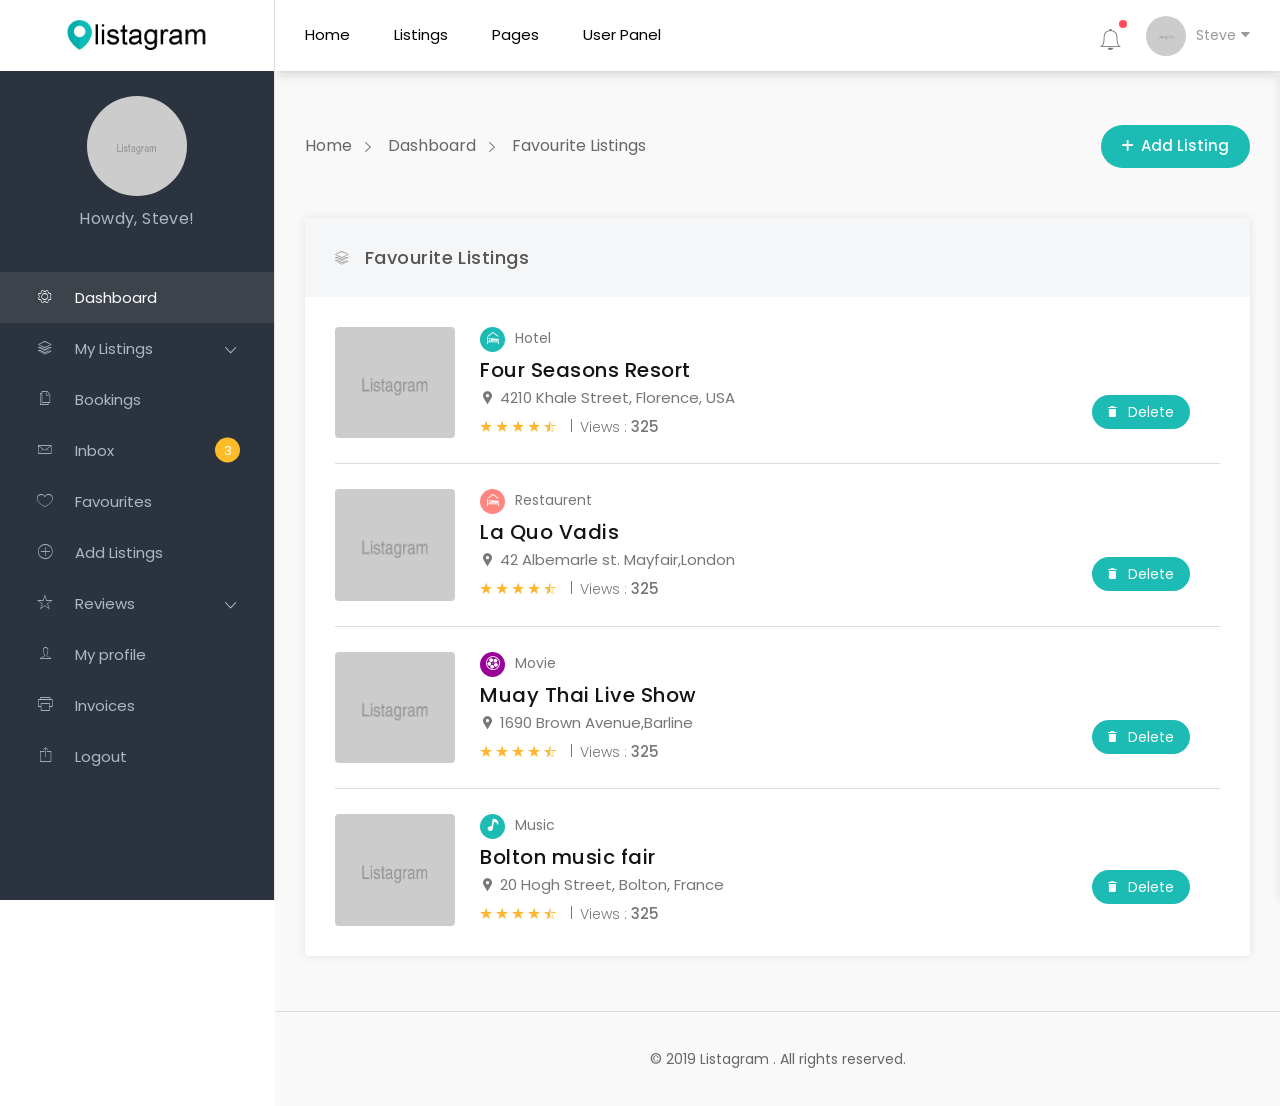
<file: src/main/webapp/download/db-favourites.html>
<!DOCTYPE html>
<html lang="en">

<head>
    <!-- Metas -->
    <meta charset="UTF-8" />
    <meta name="viewport" content="width=device-width, initial-scale=1.0">
    <meta name="author" content="LionCoders" />
    <!-- Links -->
    <link rel="icon" type="image/png" href="#" />
    <!-- google fonts-->
    <link href="https://fonts.googleapis.com/css?family=Poppins:300,400,500,600,700,800" rel="stylesheet">
    <!-- Plugins CSS -->
    <link href="css/plugin.css" rel="stylesheet" />
    <!-- Perfect scrollbar CSS-->
    <link href="css/perfect-scrollbar.css" rel="stylesheet">
    <!-- style CSS -->
    <link href="css/style.css" rel="stylesheet" />
    <!-- Dashboard CSS -->
    <link href="css/dashboard.css" rel="stylesheet" />
    <!--color switcher css-->
    <link rel="stylesheet" href="css/switcher/skin-aqua.css" media="screen" id="style-colors" />
    <!-- Document Title -->
    <title>listagram - Directory Listing HTML Template</title>

</head>

<body>

    <!--Sidebar Menu Starts-->
    <aside class="menu-sidebar js-right-sidebar d-block d-lg-none">
        <div class="logo">
            <a href="#">
                <img src="images/logo-black.png" alt="Listagram" />
            </a>
        </div>
        <div class="menu-sidebar__content js-scrollbar2">
            <div class="account-img">
                <img src="images/clients/reviewer-4.png" alt="Steve Austin" />
            </div>
            <h4 class="name">Howdy, Steve!</h4>
            <nav class="navbar-sidebar2">
                <ul class="list-unstyled navbar__list">
                    <li>
                        <a class="active" href="db.html">
                            <i class="ion-ios-gear-outline"></i>Dashboard
                        </a>
                    </li>
                    <li class="has-sub">
                        <a class="js-arrow" href="#">
                            <i class="ion-social-buffer-outline"></i>My Listings
                        </a>
                        <ul class="list-unstyled navbar__sub-list js-sub-list">
                            <li>
                                <a href="db-my-listing.html">Active</a>
                                <span class="inbox-num active">6</span>
                            </li>
                            <li>
                                <a href="db-my-listing.html">Pending</a>
                                <span class="inbox-num pending">8</span>
                            </li>
                            <li>
                                <a href="db-my-listing.html">Expired</a>
                                <span class="inbox-num expired">12</span>
                            </li>
                        </ul>
                    </li>

                    <li>
                        <a href="db-bookings.html">
                            <i class="ion-ios-copy-outline"></i>Bookings</a>
                    </li>
                    <li>
                        <a href="db-messages.html">
                            <i class="ion-ios-email-outline"></i>Inbox</a>
                        <span class="inbox-num pending">3</span>
                    </li>

                    <li>
                        <a href="db-favourites.html">
                            <i class="ion-ios-heart-outline"></i>Favourites</a>
                    </li>
                    <li>
                        <a href="db-add-listing.html">
                            <i class="ion-ios-plus-outline"></i>Add Listings</a>
                    </li>
                    <li class="has-sub">
                        <a class="js-arrow" href="#">
                            <i class="ion-ios-star-outline"></i>Reviews
                        </a>
                        <ul class="list-unstyled navbar__sub-list js-sub-list">
                            <li>
                                <a href="db-recieve-reviews.html">
                                    Recieved Reviews</a>
                                <span class="inbox-num active">6</span>
                            </li>
                            <li>
                                <a href="db-submit-reviews.html">
                                    Submitted reviews</a>
                                <span class="inbox-num pending">8</span>
                            </li>
                        </ul>
                    </li>
                    <li>
                        <a href="db-my-profile.html">
                            <i class="ion-ios-person-outline"></i>My profile</a>
                    </li>
                    <li>
                        <a href="db-invoices.html">
                            <i class="ion-ios-printer-outline"></i>Invoices</a>
                    </li>
                    <li>
                        <a href="#">
                            <i class="ion-ios-upload-outline"></i>Logout</a>
                    </li>
                </ul>
            </nav>
        </div>
    </aside>
    <!--Sidebar Menu ends-->

    <!--Dashboard content Wrapper starts-->
    <div class="dash-content-wrap">
        <!-- Top header starts-->
        <header class="db-top-header">
            <div class="container-fluid">
                <div class="row align-items-center">
                    <div class="col-md-9 col-sm-6 col-4">
                        <div class="site-navbar-wrap v2">
                            <div class="site-navbar">
                                <div class="row align-items-center">
                                    <nav class="site-navigation float-left">
                                    <div class="container">
                                        <ul class="site-menu js-clone-nav d-none d-lg-block">
                                            <li class="has-children">
                                                <a href="#">Home</a>
                                                <ul class="dropdown">
                                                    <li><a href="home-v1.html">Home Tab</a></li>
                                                    <li><a href="home-v2.html">Home Hero</a></li>
                                                    <li><a href="home-v3.html">Home Video</a></li>
                                                    <li><a href="home-v4.html">Home parallax</a></li>
                                                    <li><a href="home-v5.html">Home Classic</a></li>
                                                    <li><a href="home-v6.html">Home Map</a></li>
                                                    <li><a href="home-v7.html">Home Slider</a></li>
                                                    <li><a href="home-v8.html">Home Video Fullscreen</a></li>
                                                    <li><a href="home-v9.html">Home Hero Fullscreen</a></li>
                                                    <li><a href="home-v10.html">Home Map Fullscreen</a></li>
                                                </ul>
                                            </li>
                                            <li class="has-children">
                                                <a href="#">Listings</a>
                                                <ul class="dropdown">
                                                    <li class="has-children">
                                                        <a href="#">List Layout</a>
                                                        <ul class="dropdown sub-menu">
                                                            <li><a href="list-fullwidth.html">Full Width</a></li>
                                                            <li><a href="list-fullwidth-map.html">Fullwidth with map</a></li>
                                                            <li><a href="list-left-sidebar.html">Left Sidebar</a></li>
                                                            <li><a href="list-right-sidebar.html">Right Sidebar</a></li>
                                                        </ul>
                                                    </li>
                                                    <li class="has-children">
                                                        <a href="#">Grid Layout</a>
                                                        <ul class="dropdown sub-menu">
                                                            <li><a href="grid-fullwidth.html">Full Width</a></li>
                                                            <li><a href="grid-fullwidth-map.html">Fullwidth with map</a></li>
                                                            <li><a href="grid-two-column.html">Grid two column</a></li>
                                                            <li><a href="grid-left-sidebar.html">Left Sidebar</a></li>
                                                            <li><a href="grid-right-sidebar.html">Right Sidebar</a></li>
                                                        </ul>
                                                    </li>
                                                    <li class="has-children">
                                                        <a href="#">Map sidebar Layout</a>
                                                        <ul class="dropdown sub-menu">
                                                            <li><a href="list-left-sidemap.html">List Left sidemap</a></li>
                                                            <li><a href="list-right-sidemap.html">List Right sidemap</a></li>
                                                            <li><a href="grid-left-sidemap.html">grid Left sidemap</a></li>
                                                            <li><a href="grid-right-sidemap.html">grid Right sidemap</a></li>
                                                            <li><a href="grid-search-half-map.html">advanced search</a></li>
                                                           <li><a href="grid-search-half-map.html">advanced search</a></li>
                                                        </ul>
                                                    </li>
                                                    <li class="has-children">
                                                        <a href="#">OpenStreet Map</a>
                                                        <ul class="dropdown sub-menu">
                                                            <li><a href="grid-fullwidth-leaflet-map.html">Grid Fullwidth</a></li>
                                                            <li><a href="list-fullwidth-leaflet-map.html">List FullWidth</a></li>
                                                            <li><a href="grid-left-leaflet-sidemap.html">Grid Left Sidemap</a></li>
                                                            <li><a href="list-left-leaflet-sidemap.html">List Left Sidemap</a></li>
                                                            <li><a href="grid-right-leaflet-sidemap.html">Grid Right Sidemap</a></li>
                                                            <li><a href="list-right-leaflet-sidemap.html">List Right Sidemap</a></li>
                                                            <li><a href="grid-search-half-leaflet-map.html">Advance Map Search</a></li>
                                                        </ul>
                                                    </li>
                                                    <li class="has-children">
                                                        <a href="#">Category Listings</a>
                                                        <ul class="dropdown sub-menu">
                                                            <li><a href="all-categories.html">All Category</a></li>
                                                            <li><a href="all-locations.html">All Locations</a></li>
                                                        </ul>
                                                    </li>
                                                    <li class="has-children">
                                                        <a href="#">Listing Details</a>
                                                        <ul class="dropdown sub-menu">
                                                            <li><a href="single-listing-one.html">Single Listing one</a></li>
                                                            <li><a href="single-listing-two.html">Single Listing two</a></li>
                                                            <li><a href="single-listing-three.html">Single Listing three</a></li>
                                                            <li><a href="single-listing-four.html">Single Listing four</a></li>
                                                            <li><a href="single-listing-five.html">Single Listing five</a></li>
                                                        </ul>
                                                    </li>
                                                </ul>
                                            </li>
                                            <li class="has-children">
                                                <a href="#">Pages</a>
                                                <ul class="dropdown">
                                                    <li><a href="about.html">About us</a></li>
                                                    <li><a href="contact.html">Contact us</a></li>
                                                    <li class="has-children">
                                                        <a href="#">News Layout</a>
                                                        <ul class="dropdown sub-menu">
                                                            <li><a href="news-left-sidebar.html">News Left sidebar</a></li>
                                                            <li><a href="news-right-sidebar.html">News right sidebar</a></li>
                                                            <li><a href="news-without-sidebar.html">News without sidebar</a></li>
                                                        </ul>
                                                    </li>
                                                    <li class="has-children">
                                                        <a href="#">Single News Layout</a>
                                                        <ul class="dropdown sub-menu">
                                                            <li><a href="single-news-one.html">Single News one</a></li>
                                                            <li><a href="single-news-two.html">Single News two</a></li>
                                                            <li><a href="single-news-three.html">Single News three</a></li>
                                                        </ul>
                                                    </li>
                                                    <li><a href="404-page.html">404 error</a></li>
                                                    <li><a href="add-listing.html">Add Listing</a></li>
                                                    <li><a href="booking.html">Booking Page</a></li>
                                                    <li><a href="booking-confirmation.html">Booking Confirmation</a></li>
                                                    <li><a href="login.html">Login</a></li>
                                                    <li><a href="pricing-table.html">Pricing Table</a></li>
                                                    <li><a href="user-profile.html">User profile</a></li>
                                                    <li><a href="faq.html">FAQ</a></li>
                                                    <li><a href="invoice.html">invoice</a></li>
                                                </ul>
                                            </li>
                                            <li class="has-children">
                                                <a href="#">User Panel</a>
                                                <ul class="dropdown">
                                                    <li><a href="db.html">Dashboard</a></li>
                                                    <li><a href="db-my-listing.html">My Listings</a></li>
                                                    <li><a href="db-bookings.html">Bookings</a></li>
                                                    <li><a href="db-messages.html">Inbox</a></li>
                                                    <li><a href="db-favourites.html">Favourite Listing</a></li>
                                                    <li><a href="db-add-listing.html">Add Listing</a></li>
                                                    <li><a href="db-recieve-reviews.html">Reviews</a></li>
                                                    <li><a href="db-my-profile.html">User Profile</a></li>
                                                    <li><a href="db-invoices.html">Invoices </a></li>

                                                </ul>
                                            </li>
                                            <li class="d-lg-none"><a class="btn v1" href="add-listing.html">Add Listing <i class="ion-plus-round"></i></a></li>
                                        </ul>
                                    </div>
                                </nav>
                                    <div class="d-lg-none sm-right">
                                        <a href="#" class="mobile-bar js-menu-toggle">
                                            <span class="ion-android-menu"></span>
                                        </a>
                                    </div>
                                </div>
                            </div>
                            <div class="site-mobile-menu">
                                <div class="site-mobile-menu-header">
                                    <div class="site-mobile-menu-close  js-menu-toggle">
                                        <span class="ion-ios-close-empty"></span>
                                    </div>
                                </div>
                                <div class="site-mobile-menu-body"></div>
                            </div>
                        </div>
                    </div>
                    <div class="col-md-3 col-sm-6 col-8">
                        <div class="header-button">
                            <div class="header-button-item has-noti js-item-menu">
                                <i class="ion-ios-bell-outline"></i>
                                <div class="notifi-dropdown js-dropdown">
                                    <div class="notifi__title">
                                        <p>You have 2 Notifications</p>
                                    </div>
                                    <div class="notifi__item">
                                        <div class="bg-c1 red">
                                            <i class="icofont-check"></i>
                                        </div>
                                        <div class="content">
                                            <p>Your listing <b>Hotel Ocean Paradise</b> has been approved!</p>
                                            <span class="date">5min ago</span>
                                        </div>
                                    </div>
                                    <div class="notifi__item">
                                        <div class="bg-c1 green">
                                            <i class="icofont-ui-message"></i>
                                        </div>
                                        <div class="content">
                                            <p>You have 3 unread Messages</p>
                                            <span class="date">5min ago</span>
                                        </div>
                                    </div>
                                    <div class="notify-bottom text-center pad-tb-20">
                                        <a href="#">View All Notification</a>
                                    </div>
                                </div>
                            </div>
                            <div class="header-button-item js-sidebar-btn">
                                <img src="images/clients/reviewer-4.png" alt="...">
                                <span>Steve <i class="ion-arrow-down-b"></i></span>
                            </div>
                            <div class="setting-menu js-right-sidebar d-none d-lg-block">
                                <div class="account-dropdown__body">
                                    <div class="account-dropdown__item">
                                        <a href="db.html">
                                            <i class="ion-ios-gear-outline"></i>Dashboard</a>
                                    </div>
                                    <div class="account-dropdown__item">
                                        <a href="db-my-listing.html">
                                            <i class="ion-social-buffer-outline"></i>Listings</a>
                                    </div>
                                    <div class="account-dropdown__item">
                                        <a href="db-bookings.html">
                                            <i class="ion-ios-copy-outline"></i>Bookings</a>
                                    </div>
                                    <div class="account-dropdown__item">
                                        <a href="db-recieve-reviews.html">
                                            <i class="ion-ios-star-outline"></i>Reviews</a>
                                    </div>
                                    <div class="account-dropdown__item">
                                        <a href="db-messages.html">
                                            <i class="ion-ios-email-outline"></i>Inbox</a>
                                    </div>
                                    <div class="account-dropdown__item">
                                        <a href="db-my-profile.html">
                                            <i class="ion-ios-person-outline"></i>Profile</a>
                                    </div>
                                    <div class="account-dropdown__item">
                                        <a href="#">
                                            <i class="ion-ios-upload-outline"></i>Logout</a>
                                    </div>
                                </div>
                            </div>
                        </div>
                    </div>
                </div>
            </div>
        </header>
        <!-- Top header ends-->

        <!--Dashboard breadcrumb starts-->
        <div class="dash-breadcrumb">
            <div class="container-fluid">
                <div class="row">
                    <div class="col-md-12">
                        <div class="dash-breadcrumb-content">
                            <div class="dash-breadcrumb-left">
                                <div class="breadcrumb-menu text-right sm-left">
                                    <ul>
                                        <li class="active"><a href="#">Home</a></li>
                                        <li class="active"><a href="#">Dashboard</a></li>
                                        <li>Favourite Listings</li>
                                    </ul>
                                </div>
                            </div>
                            <a class="btn v3" href="add-listing.html"><i class="ion-plus-round"></i>Add Listing </a>
                        </div>
                    </div>
                </div>
            </div>
        </div>
        <!--Dashboard breadcrumb ends-->

        <!-- Dashboard Content starts-->
        <div class="dash-content">
            <div class="container-fluid">
                <div class="row">
                    <div class="col-md-12">
                        <div class="recent-activity my-listing">
                            <div class="act-title">
                                <h5><i class="ion-social-buffer-outline"></i> Favourite Listings</h5>
                            </div>

                            <div class="viewd-item-wrap">
                                <div class="most-viewed-item">
                                    <div class="most-viewed-img">
                                        <a href="#"><img src="images/single-listing/gallery-6.jpg" alt="..."></a>
                                    </div>
                                    <div class="most-viewed-detail">
                                        <a class="category" href="#"><span class="list-bg aqua"><i class="icofont-hotel"></i></span>Hotel</a>
                                        <h3><a href="#">Four Seasons Resort</a></h3>
                                        <p class="list-address"><i class="icofont-google-map"></i>4210 Khale Street, Florence, USA</p>

                                        <div class="ratings">
                                            <i class="ion-ios-star"></i>
                                            <i class="ion-ios-star"></i>
                                            <i class="ion-ios-star"></i>
                                            <i class="ion-ios-star"></i>
                                            <i class="ion-ios-star-half"></i>
                                        </div>
                                        <div class="views">Views : <span>325</span></div>
                                    </div>
                                    <div class="listing-button">
                                        <a href="#" class="btn v5"><i class="ion-android-delete"></i> Delete</a>
                                    </div>
                                </div>
                                <div class="most-viewed-item">
                                    <div class="most-viewed-img">
                                        <a href="#"><img src="images/single-listing/restaurant-2.jpg" alt="..."></a>
                                    </div>
                                    <div class="most-viewed-detail">
                                        <a class="category" href="#"><span class="list-bg red"><i class="icofont-hotel"></i></span>Restaurent</a>
                                        <h3><a href="#">La Quo Vadis</a></h3>
                                        <p class="list-address"><i class="icofont-google-map"></i>42 Albemarle st. Mayfair,London</p>

                                        <div class="ratings">
                                            <i class="ion-ios-star"></i>
                                            <i class="ion-ios-star"></i>
                                            <i class="ion-ios-star"></i>
                                            <i class="ion-ios-star"></i>
                                            <i class="ion-ios-star-half"></i>
                                        </div>
                                        <div class="views">Views : <span>325</span></div>
                                    </div>
                                    <div class="listing-button">
                                        <a href="#" class="btn v5"><i class="ion-android-delete"></i> Delete</a>
                                    </div>
                                </div>
                                <div class="most-viewed-item">
                                    <div class="most-viewed-img">
                                        <a href="#"><img src="images/category/event/muay.jpg" alt="..."></a>
                                    </div>
                                    <div class="most-viewed-detail">
                                        <a class="category" href="#"><span class="list-bg violate"><i class="icofont-movie"></i></span>Movie</a>
                                        <h3><a href="#">Muay Thai Live Show</a></h3>
                                        <p class="list-address"><i class="icofont-google-map"></i>1690 Brown Avenue,Barline</p>

                                        <div class="ratings">
                                            <i class="ion-ios-star"></i>
                                            <i class="ion-ios-star"></i>
                                            <i class="ion-ios-star"></i>
                                            <i class="ion-ios-star"></i>
                                            <i class="ion-ios-star-half"></i>
                                        </div>
                                        <div class="views">Views : <span>325</span></div>
                                    </div>
                                    <div class="listing-button">
                                        <a href="#" class="btn v5"><i class="ion-android-delete"></i> Delete</a>
                                    </div>
                                </div>
                                <div class="most-viewed-item">
                                    <div class="most-viewed-img">
                                        <a href="#"><img src="images/category/event/3.jpg" alt="..."></a>
                                    </div>
                                    <div class="most-viewed-detail">
                                        <a class="category" href="#"><span class="list-bg aqua"><i class="icofont-music-alt"></i></span>Music</a>
                                        <h3><a href="#">Bolton music fair </a></h3>
                                        <p class="list-address"><i class="icofont-google-map"></i>20 Hogh Street, Bolton, France</p>

                                        <div class="ratings">
                                            <i class="ion-ios-star"></i>
                                            <i class="ion-ios-star"></i>
                                            <i class="ion-ios-star"></i>
                                            <i class="ion-ios-star"></i>
                                            <i class="ion-ios-star-half"></i>
                                        </div>
                                        <div class="views">Views : <span>325</span></div>
                                    </div>
                                    <div class="listing-button">
                                        <a href="#" class="btn v5"><i class="ion-android-delete"></i> Delete</a>
                                    </div>
                                </div>
                            </div>

                        </div>

                    </div>
                </div>
            </div>
        </div>
        <!-- Dashboard Content ends-->

        <!--Dashboard footer starts-->
        <div class="dash-footer">
            <div class="container-fluid">
                <div class="row">
                    <div class="col-md-12">
                        <div class="copyright">
                            <p>© 2019 Listagram . All rights reserved.</p>
                        </div>
                    </div>
                </div>
            </div>
        </div>
        <!--Dashboard footer ends-->
    </div>
    <!--Dashboard content Wrapper ends-->

    <!-- Plugin JS-->
    <script src="js/plugin.js"></script>
    <!--Perfect Scrollbar JS-->
    <script src="js/perfect-scrollbar.min.js"></script>
    <!-- Main JS-->
    <script src="js/main.js"></script>
    <!-- Dashboard JS-->
    <script src="js/dashboard.js"></script>
</body>

</html>
</file>
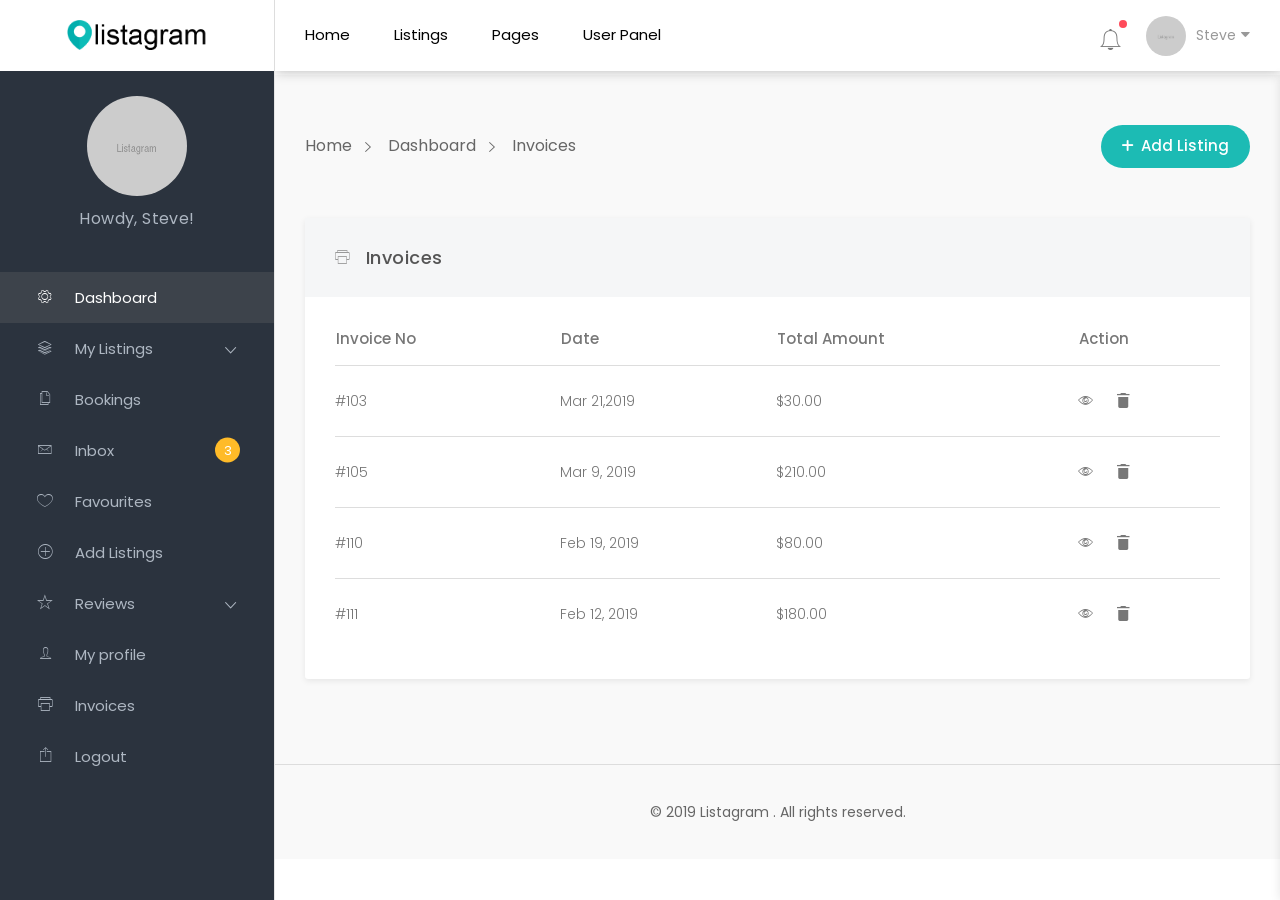
<file: src/main/webapp/download/db-invoices.html>
<!DOCTYPE html>
<html lang="en">

<head>
    <!-- Metas -->
    <meta charset="UTF-8" />
    <meta name="viewport" content="width=device-width, initial-scale=1.0">
    <meta name="author" content="LionCoders" />
    <!-- Links -->
    <link rel="icon" type="image/png" href="#" />
    <!-- google fonts-->
    <link href="https://fonts.googleapis.com/css?family=Poppins:300,400,500,600,700,800" rel="stylesheet">
    <!-- Plugins CSS -->
    <link href="css/plugin.css" rel="stylesheet" />
    <!-- Perfect scrollbar CSS-->
    <link href="css/perfect-scrollbar.css" rel="stylesheet">
    <!-- style CSS -->
    <link href="css/style.css" rel="stylesheet" />
    <!-- Dashboard CSS -->
    <link href="css/dashboard.css" rel="stylesheet" />
    <!--color switcher css-->
    <link rel="stylesheet" href="css/switcher/skin-aqua.css" media="screen" id="style-colors" />
    <!-- Document Title -->
    <title>listagram - Directory Listing HTML Template</title>

</head>

<body>
    <div class="page-wrapper">

        <!--Sidebar Menu Starts-->
        <aside class="menu-sidebar js-right-sidebar d-block d-lg-none">
            <div class="logo">
                <a href="#">
                    <img src="images/logo-black.png" alt="Listagram" />
                </a>
            </div>
            <div class="menu-sidebar__content js-scrollbar2">
                <div class="account-img">
                    <img src="images/clients/reviewer-4.png" alt="Steve Austin" />
                </div>
                <h4 class="name">Howdy, Steve!</h4>
                <nav class="navbar-sidebar2">
                    <ul class="list-unstyled navbar__list">
                        <li>
                            <a class="active" href="db.html">
                                <i class="ion-ios-gear-outline"></i>Dashboard
                            </a>
                        </li>
                        <li class="has-sub">
                            <a class="js-arrow" href="#">
                                <i class="ion-social-buffer-outline"></i>My Listings
                            </a>
                            <ul class="list-unstyled navbar__sub-list js-sub-list">
                                <li>
                                    <a href="db-my-listing.html">Active</a>
                                    <span class="inbox-num active">6</span>
                                </li>
                                <li>
                                    <a href="db-my-listing.html">Pending</a>
                                    <span class="inbox-num pending">8</span>
                                </li>
                                <li>
                                    <a href="db-my-listing.html">Expired</a>
                                    <span class="inbox-num expired">12</span>
                                </li>
                            </ul>
                        </li>

                        <li>
                            <a href="db-bookings.html">
                                <i class="ion-ios-copy-outline"></i>Bookings</a>
                        </li>
                        <li>
                            <a href="db-messages.html">
                                <i class="ion-ios-email-outline"></i>Inbox</a>
                            <span class="inbox-num pending">3</span>
                        </li>

                        <li>
                            <a href="db-favourites.html">
                                <i class="ion-ios-heart-outline"></i>Favourites</a>
                        </li>
                        <li>
                            <a href="db-add-listing.html">
                                <i class="ion-ios-plus-outline"></i>Add Listings</a>
                        </li>
                        <li class="has-sub">
                            <a class="js-arrow" href="#">
                                <i class="ion-ios-star-outline"></i>Reviews
                            </a>
                            <ul class="list-unstyled navbar__sub-list js-sub-list">
                                <li>
                                    <a href="db-recieve-reviews.html">
                                        Recieved Reviews</a>
                                    <span class="inbox-num active">6</span>
                                </li>
                                <li>
                                    <a href="db-submit-reviews.html">
                                        Submitted reviews</a>
                                    <span class="inbox-num pending">8</span>
                                </li>
                            </ul>
                        </li>
                        <li>
                            <a href="db-my-profile.html">
                                <i class="ion-ios-person-outline"></i>My profile</a>
                        </li>
                        <li>
                            <a href="db-invoices.html">
                                <i class="ion-ios-printer-outline"></i>Invoices</a>
                        </li>
                        <li>
                            <a href="#">
                                <i class="ion-ios-upload-outline"></i>Logout</a>
                        </li>
                    </ul>
                </nav>
            </div>
        </aside>
        <!--Sidebar Menu ends-->

        <!--Dashboard content Wrapper starts-->
        <div class="dash-content-wrap">

            <!-- Top header starts-->
            <header class="db-top-header">
                <div class="container-fluid">
                    <div class="row align-items-center">
                        <div class="col-md-9 col-sm-6 col-4">
                            <div class="site-navbar-wrap v2">
                                <div class="site-navbar">
                                    <div class="row align-items-center">
                                        <nav class="site-navigation float-left">
                                    <div class="container">
                                        <ul class="site-menu js-clone-nav d-none d-lg-block">
                                            <li class="has-children">
                                                <a href="#">Home</a>
                                                <ul class="dropdown">
                                                    <li><a href="home-v1.html">Home Tab</a></li>
                                                    <li><a href="home-v2.html">Home Hero</a></li>
                                                    <li><a href="home-v3.html">Home Video</a></li>
                                                    <li><a href="home-v4.html">Home parallax</a></li>
                                                    <li><a href="home-v5.html">Home Classic</a></li>
                                                    <li><a href="home-v6.html">Home Map</a></li>
                                                    <li><a href="home-v7.html">Home Slider</a></li>
                                                    <li><a href="home-v8.html">Home Video Fullscreen</a></li>
                                                    <li><a href="home-v9.html">Home Hero Fullscreen</a></li>
                                                    <li><a href="home-v10.html">Home Map Fullscreen</a></li>
                                                </ul>
                                            </li>
                                            <li class="has-children">
                                                <a href="#">Listings</a>
                                                <ul class="dropdown">
                                                    <li class="has-children">
                                                        <a href="#">List Layout</a>
                                                        <ul class="dropdown sub-menu">
                                                            <li><a href="list-fullwidth.html">Full Width</a></li>
                                                            <li><a href="list-fullwidth-map.html">Fullwidth with map</a></li>
                                                            <li><a href="list-left-sidebar.html">Left Sidebar</a></li>
                                                            <li><a href="list-right-sidebar.html">Right Sidebar</a></li>
                                                        </ul>
                                                    </li>
                                                    <li class="has-children">
                                                        <a href="#">Grid Layout</a>
                                                        <ul class="dropdown sub-menu">
                                                            <li><a href="grid-fullwidth.html">Full Width</a></li>
                                                            <li><a href="grid-fullwidth-map.html">Fullwidth with map</a></li>
                                                            <li><a href="grid-two-column.html">Grid two column</a></li>
                                                            <li><a href="grid-left-sidebar.html">Left Sidebar</a></li>
                                                            <li><a href="grid-right-sidebar.html">Right Sidebar</a></li>
                                                        </ul>
                                                    </li>
                                                    <li class="has-children">
                                                        <a href="#">Map sidebar Layout</a>
                                                        <ul class="dropdown sub-menu">
                                                            <li><a href="list-left-sidemap.html">List Left sidemap</a></li>
                                                            <li><a href="list-right-sidemap.html">List Right sidemap</a></li>
                                                            <li><a href="grid-left-sidemap.html">grid Left sidemap</a></li>
                                                            <li><a href="grid-right-sidemap.html">grid Right sidemap</a></li>
                                                            <li><a href="grid-search-half-map.html">advanced search</a></li>
                                                            <li><a href="grid-search-half-map.html">advanced search</a></li>
                                                        </ul>
                                                    </li>
                                                    <li class="has-children">
                                                        <a href="#">Category Listings</a>
                                                        <ul class="dropdown sub-menu">
                                                            <li><a href="all-categories.html">All Category</a></li>
                                                            <li><a href="all-locations.html">All Locations</a></li>
                                                        </ul>
                                                    </li>
                                                    <li class="has-children">
                                                        <a href="#">Listing Details</a>
                                                        <ul class="dropdown sub-menu">
                                                            <li><a href="single-listing-one.html">Single Listing one</a></li>
                                                            <li><a href="single-listing-two.html">Single Listing two</a></li>
                                                            <li><a href="single-listing-three.html">Single Listing three</a></li>
                                                            <li><a href="single-listing-four.html">Single Listing four</a></li>
                                                            <li><a href="single-listing-five.html">Single Listing five</a></li>
                                                        </ul>
                                                    </li>
                                                </ul>
                                            </li>
                                            <li class="has-children">
                                                <a href="#">Pages</a>
                                                <ul class="dropdown">
                                                    <li><a href="about.html">About us</a></li>
                                                    <li><a href="contact.html">Contact us</a></li>
                                                    <li class="has-children">
                                                        <a href="#">News Layout</a>
                                                        <ul class="dropdown sub-menu">
                                                            <li><a href="news-left-sidebar.html">News Left sidebar</a></li>
                                                            <li><a href="news-right-sidebar.html">News right sidebar</a></li>
                                                            <li><a href="news-without-sidebar.html">News without sidebar</a></li>
                                                        </ul>
                                                    </li>
                                                    <li class="has-children">
                                                        <a href="#">Single News Layout</a>
                                                        <ul class="dropdown sub-menu">
                                                            <li><a href="single-news-one.html">Single News one</a></li>
                                                            <li><a href="single-news-two.html">Single News two</a></li>
                                                            <li><a href="single-news-three.html">Single News three</a></li>
                                                        </ul>
                                                    </li>
                                                    <li><a href="404-page.html">404 error</a></li>
                                                    <li><a href="add-listing.html">Add Listing</a></li>
                                                    <li><a href="booking.html">Booking Page</a></li>
                                                    <li><a href="booking-confirmation.html">Booking Confirmation</a></li>
                                                    <li><a href="login.html">Login</a></li>
                                                    <li><a href="pricing-table.html">Pricing Table</a></li>
                                                    <li><a href="user-profile.html">User profile</a></li>
                                                    <li><a href="faq.html">FAQ</a></li>
                                                    <li><a href="invoice.html">invoice</a></li>
                                                </ul>
                                            </li>
                                            <li class="has-children">
                                                <a href="#">User Panel</a>
                                                <ul class="dropdown">
                                                    <li><a href="db.html">Dashboard</a></li>
                                                    <li><a href="db-my-listing.html">My Listings</a></li>
                                                    <li><a href="db-bookings.html">Bookings</a></li>
                                                    <li><a href="db-messages.html">Inbox</a></li>
                                                    <li><a href="db-favourites.html">Favourite Listing</a></li>
                                                    <li><a href="db-add-listing.html">Add Listing</a></li>
                                                    <li><a href="db-recieve-reviews.html">Reviews</a></li>
                                                    <li><a href="db-my-profile.html">User Profile</a></li>
                                                    <li><a href="db-invoices.html">Invoices </a></li>

                                                </ul>
                                            </li>
                                            <li class="d-lg-none"><a class="btn v1" href="add-listing.html">Add Listing <i class="ion-plus-round"></i></a></li>
                                        </ul>
                                    </div>
                                </nav>
                                        <div class="d-lg-none sm-right">
                                            <a href="#" class="mobile-bar js-menu-toggle">
                                                <span class="ion-android-menu"></span>
                                            </a>
                                        </div>
                                    </div>
                                </div>
                                <div class="site-mobile-menu">
                                    <div class="site-mobile-menu-header">
                                        <div class="site-mobile-menu-close  js-menu-toggle">
                                            <span class="ion-ios-close-empty"></span>
                                        </div>
                                    </div>
                                    <div class="site-mobile-menu-body"></div>
                                </div>
                            </div>
                        </div>
                        <div class="col-md-3 col-sm-6 col-8">
                            <div class="header-button">
                                <div class="header-button-item has-noti js-item-menu">
                                    <i class="ion-ios-bell-outline"></i>
                                    <div class="notifi-dropdown js-dropdown">
                                        <div class="notifi__title">
                                            <p>You have 2 Notifications</p>
                                        </div>
                                        <div class="notifi__item">
                                            <div class="bg-c1 red">
                                                <i class="icofont-check"></i>
                                            </div>
                                            <div class="content">
                                                <p>Your listing <b>Hotel Ocean Paradise</b> has been approved!</p>
                                                <span class="date">5min ago</span>
                                            </div>
                                        </div>
                                        <div class="notifi__item">
                                            <div class="bg-c1 green">
                                                <i class="icofont-ui-message"></i>
                                            </div>
                                            <div class="content">
                                                <p>You have 3 unread Messages</p>
                                                <span class="date">5min ago</span>
                                            </div>
                                        </div>
                                        <div class="notify-bottom text-center pad-tb-20">
                                            <a href="#">View All Notification</a>
                                        </div>
                                    </div>
                                </div>
                                <div class="header-button-item js-sidebar-btn">
                                    <img src="images/clients/reviewer-4.png" alt="...">
                                    <span>Steve <i class="ion-arrow-down-b"></i></span>
                                </div>
                                <div class="setting-menu js-right-sidebar d-none d-lg-block">
                                    <div class="account-dropdown__body">
                                        <div class="account-dropdown__item">
                                            <a href="db.html">
                                                <i class="ion-ios-gear-outline"></i>Dashboard</a>
                                        </div>
                                        <div class="account-dropdown__item">
                                            <a href="db-my-listing.html">
                                                <i class="ion-social-buffer-outline"></i>Listings</a>
                                        </div>
                                        <div class="account-dropdown__item">
                                            <a href="db-bookings.html">
                                                <i class="ion-ios-copy-outline"></i>Bookings</a>
                                        </div>
                                        <div class="account-dropdown__item">
                                            <a href="db-recieve-reviews.html">
                                                <i class="ion-ios-star-outline"></i>Reviews</a>
                                        </div>
                                        <div class="account-dropdown__item">
                                            <a href="db-messages.html">
                                                <i class="ion-ios-email-outline"></i>Inbox</a>
                                        </div>
                                        <div class="account-dropdown__item">
                                            <a href="db-my-profile.html">
                                                <i class="ion-ios-person-outline"></i>Profile</a>
                                        </div>
                                        <div class="account-dropdown__item">
                                            <a href="#">
                                                <i class="ion-ios-upload-outline"></i>Logout</a>
                                        </div>
                                    </div>
                                </div>
                            </div>
                        </div>
                    </div>
                </div>
            </header>
            <!-- Top header ends-->

            <!--Dashboard breadcrumb starts-->
            <div class="dash-breadcrumb">
                <div class="container-fluid">
                    <div class="row">
                        <div class="col-md-12">
                            <div class="dash-breadcrumb-content">
                                <div class="dash-breadcrumb-left">
                                    <div class="breadcrumb-menu text-right sm-left">
                                        <ul>
                                            <li class="active"><a href="#">Home</a></li>
                                            <li class="active"><a href="#">Dashboard</a></li>
                                            <li>Invoices</li>
                                        </ul>
                                    </div>
                                </div>
                                <a class="btn v3" href="add-listing.html"><i class="ion-plus-round"></i>Add Listing </a>
                            </div>
                        </div>
                    </div>
                </div>
            </div>
            <!--Dashboard breadcrumb ends-->
            <!--Dashboard content starts-->
            <div class="dash-content">
                <div class="container-fluid">
                    <div class="row">
                        <div class="col-md-12">
                            <div class="invoice-panel">
                                <div class="act-title">
                                    <h5><i class="ion-ios-printer-outline"></i> Invoices</h5>
                                </div>
                                <div class="invoice-body">
                                    <div class="table-responsive">
                                        <table class="invoice-table">
                                            <thead>
                                                <tr class="invoice-headings">
                                                    <th>Invoice No</th>
                                                    <th>Date</th>
                                                    <th>Total Amount</th>
                                                    <th>Action</th>
                                                </tr>
                                            </thead>
                                            <tbody>
                                                <tr>
                                                    <td>
                                                        #103 </td>
                                                    <td>
                                                        <time datetime="2019-04-26T01:06:30+00:00">Mar 21,2019</time>
                                                    </td>

                                                    <td>
                                                        <span class="amount">$30.00</span> </td>
                                                    <td>
                                                        <a href="db-single-invoice.html" class="invoice-action" data-toggle="tooltip" title="View Invoice"> <i class="ion-ios-eye-outline"></i></a>
                                                        <a href="#" class="invoice-action" data-toggle="tooltip" title="Delete"> <i class="ion-android-delete"></i></a>
                                                    </td>
                                                </tr>
                                                <tr>
                                                    <td>
                                                        #105 </td>
                                                    <td>
                                                        <time datetime="2019-04-26T01:06:30+00:00">Mar 9, 2019</time>
                                                    </td>

                                                    <td>
                                                        <span class="amount">$210.00</span> </td>
                                                    <td>
                                                        <a href="db-single-invoice.html" class="invoice-action" data-toggle="tooltip" title="View Invoice"> <i class="ion-ios-eye-outline"></i></a>
                                                        <a href="#" class="invoice-action" data-toggle="tooltip" title="Delete"> <i class="ion-android-delete"></i></a>
                                                    </td>
                                                </tr>
                                                <tr>
                                                    <td>
                                                        #110 </td>
                                                    <td>
                                                        <time datetime="2019-04-26T01:06:30+00:00">Feb 19, 2019</time>
                                                    </td>

                                                    <td>
                                                        <span class="amount">$80.00</span> </td>
                                                    <td>
                                                        <a href="db-single-invoice.html" class="invoice-action" data-toggle="tooltip" title="View Invoice"> <i class="ion-ios-eye-outline"></i></a>
                                                        <a href="#" class="invoice-action" data-toggle="tooltip" title="Delete"> <i class="ion-android-delete"></i></a>
                                                    </td>
                                                </tr>
                                                <tr>
                                                    <td>
                                                        #111 </td>
                                                    <td>
                                                        <time datetime="2019-04-26T01:06:30+00:00">Feb 12, 2019</time>
                                                    </td>

                                                    <td>
                                                        <span class="amount">$180.00</span> </td>
                                                    <td>
                                                        <a href="db-single-invoice.html" class="invoice-action" data-toggle="tooltip" title="View Invoice"> <i class="ion-ios-eye-outline"></i></a>
                                                        <a href="#" class="invoice-action" data-toggle="tooltip" title="Delete"> <i class="ion-android-delete"></i></a>
                                                    </td>
                                                </tr>

                                            </tbody>
                                        </table>
                                    </div>
                                </div>
                            </div>
                        </div>

                    </div>
                </div>
            </div>
            <!--Dashboard content ends-->
            <!--Dashboard footer starts-->
            <div class="dash-footer">
                <div class="container">
                    <div class="row">
                        <div class="col-md-12">
                            <div class="copyright">
                                <p>© 2019 Listagram . All rights reserved.</p>
                            </div>
                        </div>
                    </div>
                </div>
            </div>
            <!--Dashboard footer ends-->
        </div>
        <!--Dashboard content Wrapper ends-->
    </div>
    <!-- Plugin JS-->
    <script src="js/plugin.js"></script>
    <!--Perfect Scrollbar JS-->
    <script src="js/perfect-scrollbar.min.js"></script>
    <!-- Main JS-->
    <script src="js/main.js"></script>
    <!-- Dashboard JS-->
    <script src="js/dashboard.js"></script>
</body>

</html>
</file>
<file: src/main/webapp/download/css/perfect-scrollbar.css>
/*
 * Container style
 */
.ps {
  overflow: hidden !important;
  overflow-anchor: none;
  -ms-overflow-style: none;
  touch-action: auto;
  -ms-touch-action: auto;
}

/*
 * Scrollbar rail styles
 */
.ps__rail-x {
  display: none;
  opacity: 0;
  transition: background-color .2s linear, opacity .2s linear;
  -webkit-transition: background-color .2s linear, opacity .2s linear;
  height: 15px;
  /* there must be 'bottom' or 'top' for ps__rail-x */
  bottom: 0px;
  /* please don't change 'position' */
  position: absolute;
}

.ps__rail-y {
  display: none;
  opacity: 0;
  transition: background-color .2s linear, opacity .2s linear;
  -webkit-transition: background-color .2s linear, opacity .2s linear;
  width: 15px;
  /* there must be 'right' or 'left' for ps__rail-y */
  right: 0;
  /* please don't change 'position' */
  position: absolute;
}

.ps--active-x > .ps__rail-x,
.ps--active-y > .ps__rail-y {
  display: block;
  background-color: transparent;
}

.ps:hover > .ps__rail-x,
.ps:hover > .ps__rail-y,
.ps--focus > .ps__rail-x,
.ps--focus > .ps__rail-y,
.ps--scrolling-x > .ps__rail-x,
.ps--scrolling-y > .ps__rail-y {
  opacity: 0.6;
}

.ps .ps__rail-x:hover,
.ps .ps__rail-y:hover,
.ps .ps__rail-x:focus,
.ps .ps__rail-y:focus,
.ps .ps__rail-x.ps--clicking,
.ps .ps__rail-y.ps--clicking {
  background-color: #eee;
  opacity: 0.9;
}

/*
 * Scrollbar thumb styles
 */
.ps__thumb-x {
  background-color: #aaa;
  border-radius: 6px;
  transition: background-color .2s linear, height .2s ease-in-out;
  -webkit-transition: background-color .2s linear, height .2s ease-in-out;
  height: 6px;
  /* there must be 'bottom' for ps__thumb-x */
  bottom: 2px;
  /* please don't change 'position' */
  position: absolute;
}

.ps__thumb-y {
  background-color: #aaa;
  border-radius: 6px;
  transition: background-color .2s linear, width .2s ease-in-out;
  -webkit-transition: background-color .2s linear, width .2s ease-in-out;
  width: 6px;
  /* there must be 'right' for ps__thumb-y */
  right: 2px;
  /* please don't change 'position' */
  position: absolute;
}

.ps__rail-x:hover > .ps__thumb-x,
.ps__rail-x:focus > .ps__thumb-x,
.ps__rail-x.ps--clicking .ps__thumb-x {
  background-color: #999;
  height: 11px;
}

.ps__rail-y:hover > .ps__thumb-y,
.ps__rail-y:focus > .ps__thumb-y,
.ps__rail-y.ps--clicking .ps__thumb-y {
  background-color: #999;
  width: 11px;
}

/* MS supports */
@supports (-ms-overflow-style: none) {
  .ps {
    overflow: auto !important;
  }
}

@media screen and (-ms-high-contrast: active), (-ms-high-contrast: none) {
  .ps {
    overflow: auto !important;
  }
}
</file>
<file: src/main/webapp/download/css/style.css>
/*-----------------------------------------------------------
    Theme Name: listagram
    Theme URI: http://demo.lion-coders.com/listagram/
    Description: Directory Listing HTML Template
    Author: LionCoders
    Author URI: https://themeforest.net/user/lioncoders
    Version: 1.0
-------------------------------------------------------------*/


/*-----------------------------------------------------------
    1  General Styles
    2  Typography
    3  Buttons & Links 
    4  Fixed Header
    5  Menu
    6  Hero Area
    7  Breadcrumb 
    8  Catagory Box
    9  Work Proces
    10 Popular category
    11 Discount Coupon
    12 Trending places
    13 Testimonial Section
    14 Call to Action
    15 Partner section
    16 Scroll-to-top
    17 FAQ Page
    18 Invoice
    18 App Section
    19 Footer section
    20 Pricing Table
    21 404 PAGE
    22 Blog
    23 Filter Listing page
    24 Single Listing Page
    25 User Login Page
    25 Add Listing Page
    25 Booking information
    25 Booking Success
    26 User Profile
    27 About Page
    28 Contact page
    29 Color Switcher
    30 Preloader
    31 Map marker
    32 Responsive
-------------------------------------------------------------*/


/*-----------------------------------------------------------
            General Styles 
-------------------------------------------------------------*/

dl,
dt,
dd,
ol,
ul,
li {
    margin: 0;
    padding: 0;
}

a {
    color: #141414;
    text-decoration: none;
    position: relative;
    font-family: "poppins", sans-serif;
}

a:focus,
a:hover {
    color: #777;
    text-decoration: none;
}

img {
    max-width: 100%;
    height: auto;
}

h1,
h2,
h3,
h4,
h5,
h6 {
    color: #141414;
    font-family: 'poppins', sans-serif;
    margin-top: 0;
    margin-bottom: 15px;
    letter-spacing: .025em;
    line-height: 1.6;
}

.form-control {
    border-radius: 0
}

.form-control:focus {
    border-color: #777;
    outline: 0;
    -webkit-box-shadow: none;
    box-shadow: none;
}

.no-pad-left {
    padding-left: 0 !important;
}

.no-pad-right {
    padding-right: 0 !important;
}

.no-pad-lr {
    padding-right: 0 !important;
    padding-left: 0 !important;
}

.no-pad-top {
    padding-top: 0 !important;
}

.no-pad-bot {
    padding-bottom: 0 !important;
}

.pad-bot-15 {
    padding-bottom: 15px !important;

}

.pad-bot-60 {
    padding-bottom: 60px !important;

}

.pad-bot-110 {
    padding-bottom: 110px !important;

}

.pad-bot-120 {
    padding-bottom: 10px !important;

}

.pad-bot-130 {
    padding-bottom: 130px !important;

}

.no-pad-tb {
    padding-top: 0 !important;
    padding-bottom: 0 !important;
}

.pad-0 {
    padding: 0 !important;
}

.pad-top-10 {
    padding-top: 10px !important;
}

.pad-top-20 {
    padding-top: 20px !important;
}

.pad-top-30 {
    padding-top: 30px !important;
}

.pad-top-40 {
    padding-top: 40px !important;
}

.pad-top-50 {
    padding-top: 50px !important;
}

.pad-top-60 {
    padding-top: 60px !important;
}

.pad-top-70 {
    padding-top: 70px !important;
}

.pad-top-80 {
    padding-top: 80px !important;
}

.pad-top-90 {
    padding-top: 90px !important;
}

.pad-top-100 {
    padding-top: 100px !important;
}

.pad-top-110 {
    padding-top: 110px !important;
}

.pad-top-120 {
    padding-top: 120px !important;
}

.pad-top-130 {
    padding-top: 130px !important;
}

.pad-top-140 {
    padding-top: 140px !important;
}

.pad-top-150 {
    padding-top: 150px !important;
}

.pad-bot-10 {
    padding-bottom: 10px !important;
}

.pad-bot-20 {
    padding-bottom: 20px !important;
}

.pad-bot-30 {
    padding-bottom: 30px !important;
}

.pad-bot-40 {
    padding-bottom: 40px !important;
}

.pad-bot-50 {
    padding-bottom: 50px !important;
}

.pad-bot-60 {
    padding-bottom: 60px !important;
}

.pad-bot-70 {
    padding-bottom: 70px !important;
}

.pad-bot-80 {
    padding-bottom: 80px !important;
}

.pad-bot-90 {
    padding-bottom: 90px !important;
}

.pad-bot-100 {
    padding-bottom: 100px !important;
}

.pad-tb-10 {
    padding-top: 10px !important;
    padding-bottom: 10px !important;
}

.pad-tb-20 {
    padding-top: 20px !important;
    padding-bottom: 20px !important;
}

.pad-tb-30 {
    padding-top: 30px !important;
    padding-bottom: 30px !important;
}

.pad-tb-40 {
    padding-top: 40px !important;
    padding-bottom: 40px !important;
}

.pad-tb-50 {
    padding-top: 50px !important;
    padding-bottom: 50px !important;
}

.pad-tb-60 {
    padding-top: 60px !important;
    padding-bottom: 60px !important;
}

.pad-tb-70 {
    padding-top: 70px !important;
    padding-bottom: 70px !important;
}

.pad-tb-80 {
    padding-top: 80px !important;
    padding-bottom: 80px !important;
}

.pad-tb-90 {
    padding-top: 90px !important;
    padding-bottom: 90px !important;
}

.pad-tb-100 {
    padding-top: 100px !important;
    padding-bottom: 100px !important;
}

.pad-tb-110 {
    padding-top: 110px !important;
    padding-bottom: 110px !important;
}

.pad-tb-120 {
    padding-top: 120px !important;
    padding-bottom: 120px !important;
}

.pad-left-15 {
    padding-left: 15px !important;
}

.pad-right-15 {
    padding-right: 15px !important;
}

.pad-right-45 {
    padding-right: 45px !important;
}

.mar-0 {
    margin: 0 !important;
}

.mar-left-0 {
    margin-left: 0 !important;
}

.pad-lr-15 {
    padding-left: 15px !important;
    padding-right: 15px !important;
}

.pad-lr-30 {
    padding-left: 30px !important;
    padding-right: 30px !important;
}

.mar-right-0 {
    margin-right: 0 !important;
}

.mar-right-5 {
    margin-right: 5px !important;
}

.mar-right-15 {
    margin-right: 15px !important;
}

.mar-top-0 {
    margin-top: 0 !important;
}

.mar-top-5 {
    margin-top: 5px !important;
}

.mar-top-10 {
    margin-top: 10px !important;
}

.mar-top-15 {
    margin-top: 15px !important;
}

.mar-top-20 {
    margin-top: 20px !important;
}

.mar-top-25 {
    margin-top: 25px !important;
}

.mar-top-30 {
    margin-top: 30px !important;
}

.mar-top-35 {
    margin-top: 35px !important;
}

.mar-top-40 {
    margin-top: 40px !important;
}

.mar-top-45 {
    margin-top: 45px !important;
}

.mar-top-50 {
    margin-top: 50px !important;
}

.mar-top-55 {
    margin-top: 55px !important;
}

.mar-top-60 {
    margin-top: 60px !important;
}

.mar-top-65 {
    margin-top: 65px !important;
}

.mar-top-70 {
    margin-top: 70px !important;
}

.mar-top-75 {
    margin-top: 75px !important;
}

.mar-top-80 {
    margin-top: 80px !important;
}

.mar-top-85 {
    margin-top: 85px !important;
}

.mar-top-90 {
    margin-top: 95px !important;
}

.mar-top-95 {
    margin-top: 95px !important;
}

.mar-top-100 {
    margin-top: 100px !important;
}

.mar-top-110 {
    margin-top: 110px !important;
}

.mar-top-120 {
    margin-top: 120px !important;
}

.mar-top-125 {
    margin-top: 125px !important;
}

.mar-top-130 {
    margin-top: 130px !important;
}

.mar-top-150 {
    margin-top: 150px !important;
}

.mar-bot-0 {
    margin-bottom: 0 !important;
}

.mar-bot-5 {
    margin-bottom: 5px !important;
}

.mar-bot-10 {
    margin-bottom: 10px !important;
}

.mar-bot-15 {
    margin-bottom: 15px !important;
}

.mar-bot-20 {
    margin-bottom: 20px !important;
}

.mar-bot-25 {
    margin-bottom: 25px !important;
}

.mar-bot-30 {
    margin-bottom: 30px !important;
}

.mar-bot-35 {
    margin-bottom: 35px !important;
}

.mar-bot-40 {
    margin-bottom: 40px !important;
}

.mar-bot-45 {
    margin-bottom: 45px !important;
}

.mar-bot-50 {
    margin-bottom: 50px !important;
}

.mar-bot-55 {
    margin-bottom: 55px !important;
}

.mar-bot-60 {
    margin-bottom: 60px !important;
}

.mar-bot-65 {
    margin-bottom: 65px !important;
}

.mar-bot-70 {
    margin-bottom: 70px !important;
}

.mar-bot-75 {
    margin-bottom: 75px !important;
}

.mar-bot-80 {
    margin-bottom: 80px !important;
}

.mar-bot-85 {
    margin-bottom: 85px !important;
}

.mar-bot-90 {
    margin-bottom: 90px !important;
}

.mar-bot-95 {
    margin-bottom: 95px !important;
}

.mar-bot-100 {
    margin-bottom: 100px !important;
}

.mar-bot-145 {
    margin-bottom: 145px !important;
}

.mar-tb-10 {
    margin-top: 10px !important;
    margin-bottom: 10px !important;
}

.mar-tb-15 {
    margin-top: 15px !important;
    margin-bottom: 15px !important;
}

.mar-tb-20 {
    margin-top: 20px !important;
    margin-bottom: 20px !important;
}

.mar-tb-30 {
    margin-top: 30px !important;
    margin-bottom: 30px !important;
}

.mar-tb-40 {
    margin-top: 40px !important;
    margin-bottom: 40px !important;
}

.mar-tb-50 {
    margin-top: 50px !important;
    margin-bottom: 50px !important;
}

.mar-tb-60 {
    margin-top: 60px !important;
    margin-bottom: 60px !important;
}

.mar-tb-70 {
    margin-top: 70px !important;
    margin-bottom: 70px !important;
}

.mar-tb-80 {
    margin-top: 80px !important;
    margin-bottom: 80px !important;
}

.uppercase {
    text-transform: uppercase;
}

.capitalize {
    text-transform: capitalize;
}

.d-inline {
    display: inline !important;
}

.d-block {
    display: block !important;
    width: 100%;
}

.d-tc {
    display: table-cell !important;
    vertical-align: middle;
}

.white-text {
    color: #FFF !important;
}

.dark-text {
    color: #141414;
}


.gray-bg {
    background-color: #fafafa
}

.dark-bg {
    background-color: #202020
}

.text-grey {
    color: #999;
}

.no-border {
    border: none !important;
}

.section-padding {
    padding: 80px 0;
}

section.coupon {
    padding-top: 30px;
}

.container-fluid {
    padding: 0 30px;
}

/* -------------Overlay----------- */

.overlay {
    background-color: rgb(0, 0, 0);
    position: absolute;
    top: 0;
    left: 0;
    bottom: 0;
    height: 100%;
    width: 100%;
}

.overlay.green {
    background-color: #0cbcb7;
}

.op-1 {
    opacity: 0.1;
}

.op-2 {
    opacity: 0.2;
}

.op-3 {
    opacity: 0.3;
}

.op-4 {
    opacity: 0.4;
}

.op-5 {
    opacity: 0.5;
}

.op-6 {
    opacity: 0.6;
}

.op-7 {
    opacity: 0.7;
}

.op-8 {
    opacity: 0.8;
}

.op-9 {
    opacity: 0.9;
}


/*-----------------------------------------------------------
                    Typography 
-------------------------------------------------------------*/

body {
    color: #777;
    font-family: 'poppins', sans-serif;
    font-size: 14px;
    font-weight: 300;
    overflow-x: hidden !important;
}

h1 {
    font-size: 36px;
}

h2 {
    font-size: 30px;
}

h3 {
    font-size: 24px;
}

h4 {
    font-size: 20px;
}

h5 {
    font-size: 18px;
}

h6 {
    font-size: 16px;
}

.sm-heading,
.xsm-heading {
    color: #141414;
    display: block;
    font-size: 14px;
    font-weight: 700;
    letter-spacing: 0.075em;
    text-transform: uppercase;
}

.xsm-heading {
    font-size: 12px;
}

.light {
    font-weight: 300
}

.regular {
    font-weight: 400
}

.semibold {
    font-weight: 600
}

.bold {
    font-weight: 700
}

.black {
    font-weight: 900
}

p {
    font-size: 15px;
    font-weight: 400;
    line-height: 1.8;
    margin-bottom: 0;
}


li {
    font-size: 13px;
    font-weight: 400;
    line-height: 30px;
    list-style: none !important;

}

ul.list-inline li {
    display: inline-block;
}

.section-title {
    font-size: 2rem;
    margin-bottom: 60px;
    font-family: "poppins", sans-serif;
    font-weight: 400;
    position: relative;
    display: inline-block;
}

.section-title.v1::before {
    position: absolute;
    top: 50%;
    left: 50%;
    content: url('../images/bg/green.png');
    transform: translateX(-50%);
}

.section-title.v1 {
    color: #333;
    line-height: 1.2;
    padding-bottom: 15px;
    position: relative;
}

.section-title.v2 {
    color: #fff;
}

/*-----------------------------------------------------------
                Buttons & Links
-------------------------------------------------------------*/
.link-hov.style1 {
    color: #fff;
    transition: 0.5s;
    position: relative;
    font-size: 14px;
    font-weight: 400;
}

.link-hov.style1:before {
    position: absolute;
    top: 105%;
    left: 0;
    width: 0%;
    height: 1px;
    content: "";
    background: #fff;
    visibility: hidden;
    opacity: 0;
    transition: 0.4s;

}

.link-hov.style1:hover {
    color: #fff;
}

.link-hov.style1:hover:before {
    visibility: visible;
    width: 100%;
    opacity: 1;

}

.link-hov.style1.text-white:before {

    background: #fff;


}

.link-hov.style1.text-white:hover:before {
    visibility: visible;
    width: 100%;
    opacity: 1;

}

.link-hov.style2 {
    color: #555;
    transition: 0.5s;
    position: relative;
    font-size: 14px;
    font-weight: 400;
}

.link-hov.style2:before {
    position: absolute;
    top: 100%;
    left: 0;
    width: 0%;
    height: 1px;
    content: "";
    background: #555;
    visibility: hidden;
    opacity: 0;
    width: 0;
    transition: 0.4s;

}

.link-hov.style2:hover {
    color: #000;
}

.link-hov.style2:hover:before {
    visibility: visible;
    opacity: 1;
    width: 100%;

}

.link-hov.style3 {
    color: #777;
    transition: 0.5s;
    position: relative;
    font-size: 15px;
}

.link-hov.style3:before {
    position: absolute;
    top: 100%;
    left: 0;
    width: 0%;
    height: 2px;
    content: "";
    background: #fff;
    visibility: hidden;
    opacity: 0;
    transition: 0.4s;

}

.link-hov.style3:hover {
    color: #141414;
}

.link-hov.style3:hover:before {
    visibility: visible;
    width: 100%;
    opacity: 1;

}


.round-bg {
    width: 30px;
    height: 30px;
    border-radius: 50%;
    display: inline-block;
    text-align: center;
}

.round-bg i {
    font-size: 16px;
}

.round-bg.green {
    background-color: #0BF389;
    color: #fff;
}

.round-bg.pink {
    background-color: #FFAE00;
    color: #fff;
}

.round-bg.red {
    background-color: #FF6D6D;
    color: #fff;
}

.round-bg.transparent {
    border: 1px solid #ddd;

}

.slider-btn.v1 {
    width: 35px;
    height: 35px;
    border-radius: 50%;
    text-align: center;
    border: 2px solid rgba(168, 163, 163, 0.71);
    cursor: pointer;
    transition: 0.4s;
}

.slider-btn.v1 i {
    line-height: 33px;
    font-size: 16px;
    color: rgba(168, 163, 163, 0.9);
    transition: 0.4s;
}

.slider-btn.v1:hover {
    /*    background: #0cbcb7;*/
    color: #fff;
    border-color: transparent;
}

.slider-btn.v1:hover i {
    color: #fff;
}

.slider-btn.v2 {
    width: 30px;
    height: 30px;
    border-radius: 50%;
    text-align: center;
    border: 1px solid #ddd;
    cursor: pointer;
    transition: 0.4s;
    background: #fff;
}

.slider-btn.v2 i {
    line-height: 29px;
    font-size: 12px;
}

.slider-btn.v2:hover {
    background: #0cbcb7;
    color: #fff !important;
    border-color: transparent;
}

.slider-btn.v2:hover i {
    color: #fff;
}

.slider-btn.v3 {
    width: 35px;
    height: 35px;
    border: 1px solid transparent;
    display: inline-block;
    border-radius: 50%;
    text-align: center;
    line-height: 35px;
    cursor: pointer;
    background: #0cbcb7;
}

.slider-btn.v3 i {
    font-size: 20px;
    color: #fff;
    font-weight: 600;
}

.slider-btn.v4 {
    width: 35px;
    height: 35px;
    border-radius: 50%;
    text-align: center;
    border: 1px solid transparent;
    cursor: pointer;
    transition: 0.4s;
    background: #0cbcb7;
}

.slider-btn.v4 i {
    line-height: 35px;
    font-size: 18px;
    color: #fff;
}

.btn.v1 {
    background: #0cbcb7;
    padding: 9px 30px;
    border-radius: 50px;
    border: 1px solid transparent;
    color: #fff !important;
    transition: 0.3s;
    line-height: 1.1;
    font-size: 15px;
}

.btn:focus {
    box-shadow: none !important;
}

.btn.v1 i {
    margin-left: 5px;
}

.btn.v1:hover {
    background: #fff;
    color: #333 !important;
    border: 1px solid #ddd;

}

.btn.v2 {
    background: #BDC1CA;
    padding: 9px 15px;
    border-radius: 50px;
    color: #fff;
    transition: 0.3s;
    border: 1px solid transparent;
    font-size: 14px;
    transition: 0.5s;
    line-height: 1;

}

.btn.v2 i {
    margin-right: 7px;
}

.btn.v2:hover {
    background: transparent;
    color: #BDC1CA !important;
    border: 1px solid #BDC1CA;

}

.btn.v3 {
    background: #0cbcb7;
    padding: 9px 20px;
    border-radius: 50px;
    border: 1px solid transparent;
    color: #fff !important;
    transition: 0.3s;
    display: inline-block;
    font-size: 15px;
    font-weight: 500;
}

.btn.v3 i {
    margin-right: 8px;
}

.btn.v3:hover {
    background: #fff;
    color: #333 !important;
    border: 1px solid #ddd;

}

.btn.v3.white {
    background: #fff !important;
    color: #0cbcb7 !important;
}

.btn.v3.white:hover {
    background: #0cbcb7 !important;
    color: #fff !important;
    border-color: transparent;

}

.btn.v4 {
    background: #0cbcb7;
    padding: 9px 30px;
    border-radius: 50px;
    border: 1px solid transparent;
    color: #fff !important;
    transition: 0.3s;
    line-height: 1.1;
    font-size: 15px;

}

.btn.v4:hover {
    background: #fff;
    color: #333 !important;
    border: 1px solid #ddd;

}

.btn.v5 {

    color: #fff;
    border: 1px solid transparent;
    padding: 9px 15px;
    border-radius: 50px;
    font-size: 14px;
    transition: 0.5s;
    background: #1CBBB4;
    line-height: 1;


}

.btn.v5 i {
    margin-right: 7px;
}

.btn.v5:hover {
    background: transparent;
    color: #999;
    border: 1px solid #ddd;

}

.btn.v6 {
    color: #fff;
    border: 1px solid rgba(255, 255, 255, 0.7);
    padding: 7px 15px;
    border-radius: 50px;
    font-size: 11px;
    letter-spacing: 2px;
    transition: 0.5s;
    text-transform: uppercase;
    line-height: 1.2;
    background: transparent;
}

.btn.v6:hover {
    background: rgba(255, 255, 255, 0.1);
    color: #fff;
    border: 1px solid transparent;

}

.btn.v6.red {
    color: #fff !important;
    background: #0cbcb7;
    border: 1px solid transparent;
}

.btn.v6.red:hover {
    color: #6c6c6c !important;
    background: #fff;
}

.btn.v6.dark {
    color: #6c6c6c !important;
    border: 1px solid #ddd;
}

.btn.v6.dark:hover {
    background: #f9f9f9;
}

.btn.v7 {
    background: #0cbcb7;
    color: #fff;
    padding: 11px 20px;
    border: 1px solid transparent;
    transition: 0.5s;
    border-radius: 50px;
}

.btn.v7:hover {
    background: transparent;
    color: #333;
    border: 1px solid #ddd;

}

.btn.v8 {
    background: #0cbcb7;
    padding: 9px 20px;
    border-radius: 50px;
    border: 1px solid transparent;
    color: #fff !important;
    transition: 0.3s;
    display: inline-block;
    font-size: 15px;
    font-weight: 500 !important;
}

.btn.v8:hover {
    background: #fff;
    color: #333 !important;

}

.btn.v8 i {
    margin-left: 5px;
}

.btn.v9 {
    background: transparent;
    padding: 15px 25px;
    border-radius: 50px;
    border: 1px solid #fff;
    color: #fff !important;
    transition: 0.3s;
    line-height: 1.1;
    font-size: 15px;
}

.btn.v9:hover {
    background: #fff;
    color: #333 !important;
    border: 1px solid #ddd;

}

/*----------Social Buttons-----------*/

.social-buttons {
    padding-left: 0;
}

.social-buttons li {
    display: inline-block;
    padding: 0 7px;
}

.social-buttons li:first-child {
    padding-left: 0;
}

.social-buttons li a i {
    color: #fff;
    transition: 0.5s;

}

.social-buttons li a:hover i {
    color: #ccc !important;
}

.bg-green {
    background-color: #0cbcb7;
}

.bg-green-1 {
    background-color: rgba(30, 195, 139, 0.1);
}

.bg-white {
    background-color: #fff !important;
}

.bg-grey {
    background-color: #ddd !important;
}

.bg-pn {
    background-color: #f5f6f7 !important;
}

.bg-f {
    background-size: cover;
    background-position: center;
    height: 100vh;
    background-repeat: no-repeat;
}

.bg-h {
    background-position: center;
    background-size: cover;
    height: 550px;
}

.bg-s {
    background-position: center;
    background-size: cover;
    height: 400px;
}

.bg-xs {
    background-position: center;
    background-size: cover;
    height: 300px;
}

.bg-fixed {
    background-attachment: fixed;
}

.bg-fb {
    background: #3b5998;
}

.bg-tt {
    background: #34AAF3;
}

.bg-ig {
    background: #C035A7;
}

/*-----------------------------------------------------------
                  Fixed header
-------------------------------------------------------------*/
.header-fixed {
    position: fixed;
    top: 0;
    width: 100%;
    z-index: 2000;
    transition: 0.7s;
}

.header {
    position: fixed;
    top: 0;
    width: 100%;
    z-index: 999;
    transition: 0.7s;
}

.header.hide {
    top: -100px;
    visibility: hidden;
    transition: 0.7s;
}

.header.transparent.scroll {
    padding: 0;
    transition: 0.7s;
    z-index: 9999;
}

.header.transparent.scroll .site-navbar-wrap.v1 {

    background-color: #0cbcb7;
    box-shadow: 0 0 12px 0 rgba(0, 0, 0, 0.3);

}

.header.transparent.scroll .site-navbar-wrap.v2 {

    background-color: #fff;
    box-shadow: 0 0 12px 0 rgba(0, 0, 0, 0.3);

}

.header.transparent.scroll .site-navbar-wrap.v1 .add-list .btn.v8 {
    background: #fff;
    color: #000 !important;
}

.header.transparent.scroll-hide .site-navbar-wrap.v2 .add-list .btn.v8:hover {
    border: 1px solid #ededed;

}

/*-----------------------------------------------------------
                    Menu
-------------------------------------------------------------*/
.site-navbar-wrap {
    z-index: 99;
    transition: 0.3s all ease;
}

.site-navbar-wrap .navbar-brand {
    padding: 0;
    max-width: 150px;
}

.site-navbar-wrap.v1 {
    position: absolute;
    top: 0;
    left: 0;
    width: 100%;
    padding: 10px 0;
    border-bottom: 1px solid rgba(255, 255, 255, 0.2);

}

.site-navbar-wrap.scrolled {
    padding: 0px 0;
    box-shadow: 0 0 30px -5px rgba(0, 0, 0, 0.1);
}

.site-navbar-top {
    display: none;
    font-size: 0.8rem;
    background: #1e7e34;
}

.site-navbar-top a {
    color: #fff;
}

.site-navbar-top .text-with-icon {
    color: rgba(255, 255, 255, 0.5);
}

.site-navbar-top,
.site-navbar {
    border-bottom: 1px solid rgba(0, 0, 0, 0.1);
}

.site-navbar {
    margin-bottom: 0px;
    width: 100%;
    border-bottom: none;
}

.site-navbar .site-logo {
    font-weight: 200;
}

.site-navbar .site-logo a {
    font-weight: 200;
    font-size: 26px;
    color: #000;
}

.site-navbar .site-navigation .site-menu {
    margin-bottom: 0;
}


.site-navbar .site-navigation .site-menu .active>a {
    color: #000;
}

.user-menu li a {
    padding-left: 5px !important;
    padding-right: 0 !important;
}

.user-menu li a {

    background: #0cbcb7;
    color: #fff !important;
    border-radius: 20px;
    transition: 0.4s;
    padding: 10px 20px !important
}

.user-menu li a:hover {

    background: #fff;
    color: #333 !important;

}

.site-navbar .site-navigation .site-menu>li {
    display: inline-block;
    padding: 10px 10px;
}

.site-navbar-wrap.v1 .site-navbar .site-navigation .site-menu>li>a {
    padding: 10px 10px;
    color: #fff;
    font-size: 15px;
    font-weight: 400;
    text-decoration: none !important;
}

.site-navbar-wrap.v2 {
    border-bottom: 1px solid rgba(153, 153, 153, 0.22);
    padding: 10px 0;
    background-color: #fff;
}

.site-navbar-wrap.v2 .site-navbar .site-navigation .site-menu>li>a {
    color: #000;
}

.site-navbar .site-navigation .site-menu>li>a:hover {
    color: #000;
}

.site-navbar .site-navigation .site-menu>li:last-child {
    padding-right: 0;
}

.site-navbar .site-navigation .site-menu .has-children {
    position: relative;
}

.has-children a {
    font-size: 15px;
    font-weight: 300;
}

.site-navbar .site-navigation .site-menu .has-children>a {
    position: relative;
    padding-right: 20px;
    font-size: 15px;
    font-weight: 400;
}

.site-navbar-wrap .site-navbar .site-navigation .site-menu .has-children>a::before {

    /* position: absolute;
    content: "\f3d0";
    color: #fff;
    font-family: "Ionicons";
    top: 6px;
    right: -4px;
    font-size: 13px; */

}

.site-navbar-wrap.v2 .site-navbar .site-navigation .site-menu .has-children>a::before {

    color: #000;
    top: -3px;
    right: 6px;
}

.dropdown>.has-children>a::before {
    position: absolute !important;
    content: "\f3d3" !important;
    color: #000 !important;
    font-family: "Ionicons" !important;
    top: 14px !important;
    right: 3px !important;
}

.site-navbar .site-navigation .site-menu .has-children .dropdown {
    visibility: hidden;
    opacity: 0;
    top: 122%;
    position: absolute;
    text-align: left;
    padding: 15px 30px;
    margin-top: 20px;
    margin-left: 0px;
    background: #fff;
    transition: 0.4s 0s;
    z-index: 9999;
}

.site-navbar .site-navigation .site-menu .has-children .dropdown {
    box-shadow: 0 5px 5px 5px rgba(0, 0, 0, 0.05);
    position: absolute;
    min-width: 15.3rem;
    z-index: 9999;
    border-radius: 2px;

}

.site-navbar .site-navigation .site-menu .has-children .dropdown li {
    position: relative;
}

.site-navbar .site-navigation .site-menu .has-children .dropdown li:before {
    position: absolute;
    bottom: 0;
    left: 0;
    width: 0;
    height: 1px;
    background: #f91942;
    content: "";
    transition: 0.6s;
}

.site-navbar .site-navigation .site-menu .has-children .dropdown li:hover:before {
    width: 100%;
}

.dropdown.sub-menu {
    position: absolute;
    min-width: 12.9rem !important;
    z-index: 9999;
}

.dropdown li a:hover {
    margin-left: 5px;
}

.site-navbar .site-navigation .site-menu .has-children .dropdown:before {
    border-color: rgba(136, 183, 213, 0);
    border-bottom-color: #000;
    border-width: 7px;
    margin-left: -7px;
}

.site-navbar .site-navigation .site-menu .has-children .dropdown a {
    text-transform: none;
    letter-spacing: normal;
    transition: 0s all;
    color: #fff;
}

.site-navbar .site-navigation .site-menu .has-children .dropdown .active>a {
    color: #28a745 !important;
}

.site-navbar .site-navigation .site-menu .has-children .dropdown>li {
    border-bottom: 1px solid #f5f6f7;
    list-style: none;
    margin: 0;
}

.site-navbar .site-navigation .site-menu .has-children .dropdown li:last-child {
    border-bottom: none;
}

.site-navbar .site-navigation .site-menu .has-children .dropdown>li>a {
    display: block;
    color: #666;
    transition: 0.3s;
    line-height: 1.5;
    font-size: 14px;
    font-weight: 300;
    padding: 10px 0;
}

.site-navbar .site-navigation .site-menu .has-children .dropdown>li.has-children>a:before {
    content: "\e315";
    right: 20px;
}

.site-navbar .site-navigation .site-menu .has-children .dropdown>li.has-children>.dropdown,
.site-navbar .site-navigation .site-menu .has-children .dropdown>li.has-children>ul {
    left: 100%;
    top: 0;
}

.site-navbar .site-navigation .site-menu .has-children .dropdown>li.has-children>.dropdown.sub-menu {
    left: 107% !important;
    top: -14px !important;
}

.site-navbar .site-navigation .site-menu .has-children:hover,
.site-navbar .site-navigation .site-menu .has-children:focus,
.site-navbar .site-navigation .site-menu .has-children:active {
    cursor: pointer;
}

.site-navbar .site-navigation .site-menu .has-children:hover>.dropdown,
.site-navbar .site-navigation .site-menu .has-children:focus>.dropdown,
.site-navbar .site-navigation .site-menu .has-children:active>.dropdown {
    transition-delay: 0s;
    margin-top: -1px;
    visibility: visible;
    opacity: 1;
}

.site-mobile-menu {
    width: 320px;
    position: fixed;
    right: 0;
    top: 0;
    z-index: 20000;
    padding-top: 20px;
    background: #fff;
    height: calc(100vh);
    transform: translateX(110%);
    box-shadow: -10px 0 20px -10px rgba(0, 0, 0, 0.1);
    transition: .3s all ease-in-out;
}

.offcanvas-menu .site-mobile-menu {
    transform: translateX(0%);
}

.mobile-bar span {
    font-size: 25px;
    padding: 0 10px;
    border-radius: 4px;
}

.site-navbar-wrap.v1 .mobile-bar span {
    color: #fff;
}

.site-navbar-wrap.v2 .mobile-bar span {
    color: #000;
}

.site-mobile-menu-close.js-menu-toggle span {
    color: #000;
    margin-right: 20px;
    font-size: 35px !important;
}

.site-mobile-menu .site-mobile-menu-header {
    width: 100%;
    float: left;
    padding-left: 20px;
    padding-right: 20px;
}

.site-mobile-menu .site-mobile-menu-header .site-mobile-menu-close {
    float: right;
    margin-top: 8px;
}

.site-mobile-menu .site-mobile-menu-header .site-mobile-menu-close span {
    font-size: 30px;
    display: inline-block;
    padding-left: 10px;
    padding-right: 0px;
    line-height: 1;
    cursor: pointer;
    transition: .3s all ease;
}

.site-mobile-menu .site-mobile-menu-header .site-mobile-menu-close span:hover {
    color: #25262a;
}

.site-mobile-menu .site-mobile-menu-header .site-mobile-menu-logo {
    float: left;
    margin-top: 10px;
    margin-left: 0px;
}

.site-mobile-menu .site-mobile-menu-header .site-mobile-menu-logo a {
    display: inline-block;
    text-transform: uppercase;
}

.site-mobile-menu .site-mobile-menu-header .site-mobile-menu-logo a img {
    max-width: 70px;
}

.site-mobile-menu .site-mobile-menu-header .site-mobile-menu-logo a:hover {
    text-decoration: none;
}

.site-mobile-menu .site-mobile-menu-body {
    overflow-y: scroll !important;
    position: relative;
    padding: 20px 30px;
    height: calc(100vh - 52px);
    padding-bottom: 150px;
}

.site-mobile-menu .site-nav-wrap {
    padding: 0;
    margin: 0;
    list-style: none;
    position: relative;
}

.site-mobile-menu .site-nav-wrap a {
    padding: 15px 0;
    display: block;
    position: relative;
    color: #212529;
}

.site-mobile-menu .site-nav-wrap a:hover {
    color: #28a745;
}

.site-mobile-menu .site-nav-wrap li {
    position: relative;
    display: block;
}

.site-mobile-menu .site-nav-wrap li.active>a {
    color: #28a745;
}

.site-mobile-menu .site-nav-wrap .arrow-collapse {
    position: absolute;
    right: 0px;
    top: 10px;
    z-index: 20;
    width: 36px;
    height: 36px;
    text-align: center;
    cursor: pointer;
    border-radius: 50%;
}

.site-mobile-menu .site-nav-wrap .arrow-collapse:hover {
    background: #f8f9fa;
}

.site-mobile-menu .site-nav-wrap .arrow-collapse:before {
    font-size: 12px;
    z-index: 20;
    font-family: "Ionicons";
    content: "\f3d0";
    position: absolute;
    top: 50%;
    left: 50%;
    transform: translate(-50%, -50%) rotate(-180deg);
    transition: .3s all ease;
}

.site-mobile-menu .site-nav-wrap .arrow-collapse.collapsed:before {
    transform: translate(-50%, -50%);
}

.site-mobile-menu .site-nav-wrap>li {
    display: block;
    position: relative;
    float: left;
    width: 100%;
}

.site-mobile-menu .site-nav-wrap>li>a {
    font-size: 16px;
}

.site-mobile-menu .site-nav-wrap>li>ul {
    padding: 0;
    margin: 0;
    list-style: none;
}

.site-mobile-menu .site-nav-wrap>li>ul>li {
    display: block;
}

.site-mobile-menu .site-nav-wrap>li>ul>li>a {
    padding-left: 40px;
    font-size: 16px;
}

.site-mobile-menu .site-nav-wrap>li>ul>li>ul {
    padding: 0;
    margin: 0;
}

.site-mobile-menu .site-nav-wrap>li>ul>li>ul>li {
    display: block;
}

.site-mobile-menu .site-nav-wrap>li>ul>li>ul>li>a {
    font-size: 16px;
    padding-left: 60px;
}

.add-list.float-right {
    margin-top: 4px;
}


/*---------------------------------------------------
               Hero Area
---------------------------------------------------- */

.hero {
    background-size: cover;
    position: relative;
    display: flex;
    align-items: center;
    background-position: top;
    height: 100%;
    padding: 15rem 0 12.5rem;
    background-image: url("../images/header/hero-1.jpg");
    transition: all 0.5s ease-in-out;
    background-repeat: no-repeat;
    background-color: #fff;
}

.hero.bg-zoom {
    animation: breath 20s linear infinite;
}

@keyframes breath {
    0% {
        background-size: 100% auto;
    }

    50% {
        background-size: 110% auto;
    }

    100% {
        background-size: 100% auto;
    }
}

.hero__description,
.hero-desc.v2 {
    color: #fff;
    font-size: 1rem;
    margin-bottom: 0.9375rem;
}

.hero__title,
.hero-title.v2 {
    color: #fff;
    font-size: 3.5rem;
    line-height: 1.5;
    font-weight: 600;
    margin-bottom: 10px;
    margin-left: -4px;
    text-transform: capitalize;
}

.hero__title.events-tab {
    display: none;
}

.hero__list {
    overflow: hidden;
}

.hero__list-item {
    list-style: none;
    margin-right: 0.0625rem;
    display: inline-block;
    margin: 0 10px;
}

.hero__list-item a {
    padding: 10px 20px;
    background: rgba(0, 0, 0, 0.6);
    color: #fff;
    font-size: 1.0625rem;
    font-weight: 600;
    display: inline-block;
    border-top-left-radius: 2px;
    border-top-right-radius: 2px;
}

.hero__list-item a i {
    display: inline-block;
    margin-top: 0.125rem;
    font-size: 1.25rem;
    margin-left: 0.80rem;
}

.hero__list-item a.active-list {
    background: #fff;
    color: #0cbcb7;
}

/*--------Hero one----------*/
.hero__form {
    padding: 40px 25px 40px 25px;
    border-radius: 5px;
}

.hero__form.v1 .nice-select.hero__form-input {
    line-height: 15px !important;
    font-size: 15px;
}

.nice-select.hero__form-input.custom-select span {
    color: #999;
}

.hero__form select {
    height: 3.3125rem;
}

.hero__form-favourite {
    padding: 1.875rem 0;
    background: transparent;
    margin-bottom: 5rem;
}

.hero__form-input {
    border: 1px solid transparent;
    border-bottom: 1px solid #ddd;
    margin-right: 0.625rem;
    color: #333;
    font-size: 0.9rem;
    font-weight: 400;
    background: transparent;
    outline: none;
    border-radius: 0px;
    transition: all 0.2s ease-in-out;
    margin-bottom: 0;
    padding: 10px;
}

.hero__form-input-favourite {
    border-bottom: 1px solid #ffffff;
    width: 16rem;
    margin-right: 1.875rem;
    color: #ccc;
}

.hero__form-input:focus {
    background: transparent;
    border-bottom: 1px solid #ebebeb;
}

.hero__form-input-favourite:focus {
    background: transparent;
    border: 1px solid #fb646f;
}

.hero__input-holders {
    display: inline-block;
    width: 48rem;
    background: #fff;
    padding: 0.625rem 1.5rem;
    border-radius: 1.6rem;
}

.hero-events {
    background: url("../images/header/slider-3.jpg");
    background-size: cover;
    background-position: top;
    background-repeat: no-repeat;

}

/*---------------Hero two------------*/

.hero__form.v2 {
    padding: 10px;
    background: #fff;
    border-radius: 50px;
}

.hero__form.v2.filter {
    border-radius: 50px;
}


.hero__form.v2 .btn-default.btn-default-red {
    margin-left: 85px;
}

.hero__form.v2 .hero__form-input::before {

    position: absolute;
    top: -2px;
    width: 1px;
    height: 40px;
    content: "";
    background: #e0e0e0;
    left: -5px;

}


.hero__form.v2 .hero__form-input {
    border-bottom: none;
    position: relative;

}

.hero__form.v2 .nice-select.hero__form-input {
    line-height: 20px !important;
    font-size: 15px;
}


.hero__form.v2.bg-grey.filter .btn.v3 {
    margin-left: 77px;
}

/*---------Video Header------*/
.video-area.v1 {
    height: 100vh;
}

.video-area.v1 .video-content {
    z-index: 1001;
    padding-top: 50px;
}

.video-area.v1 .overlay {
    z-index: 1001;
}

.video-area.v1 .video-container {
    position: relative;
    overflow: hidden;
    width: 100vw;
    height: 100vh;
    z-index: 0;
    display: flex;
    flex-direction: column;
    justify-content: center;
}


.video-area.v1 #video-wrapper {
    position: absolute;
    top: 0;
    left: 0;
    width: 100vw;
    height: 100vh;
    background: url(../img/banner-music.jpg);
    background-size: cover;
    overflow: hidden;
    z-index: 999;
}


/*------------Video Area Fullscreen----------------*/
.video-full,
.map-full,
.hero-full {
    min-width: 100%;
    min-height: 100%;
    position: fixed;
    right: 0;
    bottom: 0;
}

.sec_footer {
    position: absolute;
    bottom: 2%;
    width: 100%;
    z-index: 1001;
}

.video-full .hero__title,
.hero-title.v2 {
    line-height: 1.2;
}

.sec_footer .social-buttons.style2 li a i {
    font-size: 15px;
}

.sec_footer .contact-info .icon {
    font-size: 16px;
    width: 22px;
}

.sec_footer .contact-info .text {
    font-size: 12px;
}

.map-full.contact-map.v2 {
    position: fixed;
}

.map-full.contact-map.v2 #map_right_listing {
    height: 100vh;
}

.map-full .nice-select.open .list {
    height: 90px;
}

/*---------------Hero slider--------*/
.hero-slider-item {
    position: relative;

}

.hero-slider-item img {
    width: 100%;
}

.hero-slider-content {
    position: absolute;
    top: 40%;
    width: 640px;
}

.hero-slider-content h3 {
    color: #fff;
    font-size: 45px;
    font-weight: 400;
    line-height: 1.2;
}

.hero-slider-content p {
    color: #fff;
    font-size: 16px;
    font-weight: 400;
    margin-bottom: 25px;
}

.hero-next,
.hero-prev {
    position: absolute;
    top: 50%;
    z-index: 999;
    display: none;
    transition: 0.5s;
    width: 35px;
    height: 35px;
    border-radius: 50%;
    text-align: center;
    border: 2px solid #f5f6f7;
    cursor: pointer;
    transition: 0.4s;
}

.hero-next i,
.hero-prev i {
    line-height: 33px;
    font-size: 16px;
    color: #f5f6f7;
    transition: 0.4s;
}

.hero-slider-wrap:hover .hero-next,
.hero-slider-wrap:hover .hero-prev {
    display: block;
}

.hero-next {
    right: 5%;
}

.hero-prev {
    left: 5%;
}

.hero-slider-form {
    z-index: 20;
    position: absolute;
    width: 100%;
    bottom: -10%;
}

.hero-slider-form .hero__form.v2 {
    padding: 45px 20px;
    background: #fff;
    border-radius: 3px;
    box-shadow: 0 0px 15px #55555547;
}

.hero-slider-form .hero__form.v2 .hero__form-input {
    border-bottom: 1px solid #ddd;
}

.hero-slider-form .hero__form.v2 .hero__form-input::before {
    display: none;
}

/*-----------hero parallax---------*/

.hero.v3 {
    background-attachment: fixed;
}

/*-----------hero Half form---------*/


.hero-area.v1 {
    background-size: cover;
    background-repeat: no-repeat;
    height: auto;
}

.hero-area.v1 .hero__form.v2 {
    border-radius: 0;
    background: transparent;
    padding: 0;
}

.hero-area.v1 .hero__form.v2 .hero__form-input {
    background: #fff;
    margin-bottom: 20px;
    height: 50px;
    border-radius: 3px;
    padding-left: 25px;
}

.hero-area.v1 .hero__form.v2 .hero__form-input::before {
    display: none;

}

.hero-area.v1 .hero-title.v2 {
    color: #fff;
    font-size: 2.375rem;
    line-height: 4.2rem;
    margin-bottom: 0;
    margin-left: 0;
}

.hero-area.v1 .hero-desc.v2 {

    margin-bottom: 0;
}

/*----------Form----------*/
.nice-select {
    background-color: transparent;
    border-bottom: 1px solid #ddd;
    box-sizing: border-box;
    clear: both;
    cursor: pointer;
    display: inline-block;
    font-size: 15px;
    line-height: 40px;
    padding-left: 18px;
    padding-right: 30px;
    position: relative;
    text-align: left !important;
    user-select: none;
}

.nice-select:after {
    content: '\f3d0';
    font-family: "Ionicons";
    display: block;
    pointer-events: none;
    position: absolute;
    right: 5%;
    top: 30%;
    font-size: 16px;
    color: #999;
    -webkit-transition: all 0.15s ease-in-out;
    transition: all 0.15s ease-in-out;
}

.nice-select.open:after {
    -webkit-transform: rotate(-180deg);
    -ms-transform: rotate(-180deg);
    transform: rotate(-180deg);
}

.nice-select.open .list {
    opacity: 1;
    pointer-events: auto;
    -webkit-transform: scale(1) translateY(0);
    -ms-transform: scale(1) translateY(0);
    transform: scale(1) translateY(0);
    width: 100%;
    height: 200px;
    overflow-y: scroll;
}

.nice-select.disabled {
    border-color: #ededed;
    color: #999;
    pointer-events: none;
}

.nice-select.disabled:after {
    border-color: #cccccc;
}

.nice-select .list {
    background-color: #fff;
    border-radius: 1px;
    box-shadow: 0 0 0 1px rgba(68, 68, 68, 0.11);
    box-sizing: border-box;
    margin-top: 4px;
    opacity: 0;
    overflow: hidden;
    padding: 0;
    pointer-events: none;
    position: absolute;
    top: 100%;
    left: 0;
    transform-origin: 50% 0;
    transform: scale(0.75) translateY(-21px);
    transition: all 0.2s cubic-bezier(0.5, 0, 0, 1.25), opacity 0.15s ease-out;
    z-index: 9;
}

.nice-select .list:hover .option:not(:hover) {
    background-color: transparent !important;
}

.nice-select .option {
    cursor: pointer;
    font-weight: 400;
    line-height: 40px;
    list-style: none;
    min-height: 40px;
    outline: none;
    padding-left: 18px;
    padding-right: 29px;
    text-align: left;
    -webkit-transition: all 0.2s;
    transition: all 0.2s;
}

.nice-select .option:hover {
    background-color: #2ac590;
    color: #fff;
}

.nice-select .option.disabled {
    background-color: transparent;
    color: #999;
    cursor: default;
}

.custom-select,
.custom-select:focus {
    border-top: none;
    border-left: none;
    border-right: none;
    box-shadow: none;
    outline: none;
}

/*-------------------------------------------
               Breadcrumb
-----------------------------------------*/
.breadcrumb-section {
    position: relative;
    display: flex;
    align-items: center;
    height: 300px;
    background-attachment: fixed;
    background-repeat: no-repeat;
}

.page-title {
    color: #fff;
}

.breadcrumb-menu ul li {
    position: relative;
    display: inline-block;

}

.breadcrumb-menu ul li::before {
    position: absolute;
    content: "/";
    right: -3px;
    top: 2px;
    color: #fff;
}

.breadcrumb-menu ul li:last-child:before {
    display: none;
}

.breadcrumb-menu ul li:last-child a {
    padding-right: 0;
}

.breadcrumb-menu ul li a {
    color: #fff;
    font-size: 14px;
    padding: 0 10px;
    text-transform: uppercase;
    letter-spacing: 2px;
}

.breadcrumb-menu ul li:nth-child(1) a {
    padding-left: 0;
}

/*-----------------------------------------
        Catagory Box
------------------------------------------*/

.hero-catagory-wrapper {
    width: calc(100% + 20px);
    left: -20px;
    position: relative;
    display: flex;
    flex-wrap: wrap;
}

.hero-category-content {
    width: calc(100% * (1/6) - 20px);
    float: left;
    margin: 0 0 0 20px;
    padding: 30px 16px;
    text-align: center;
    transition: .4s;
    transform: scale(1);
    vertical-align: top;
    position: relative;
    display: flex;
    flex-direction: column;
    justify-content: center;
    border: 1px solid rgba(30, 195, 139, 0.4);
    border-radius: 4px;

}

.hero-category-content i {
    font-size: 35px;
    color: #0cbcb7;
}

.hero-category-content:hover {
    background: #0cbcb7;
}

.hero-category-content:hover i {
    color: #fff !important;
}

.hero-category-content .name {
    margin: 5px 0 0 0;
    color: #635e5e;
    transition: 0.4s;

}

.hero-category-content p.d-name {
    opacity: 0;
    transition: 0.4s;
    color: #fff;
    margin-top: -25px;

}

.hero-category-content:hover p.name {
    opacity: 0;
}

.hero-category-content:hover p.d-name {
    opacity: 1;
    margin-top: -25px;
}

/*----------style2-----------------*/
.hero-catagory-menu {
    transform: translateY(35px);
}

.hero-catagory-menu p {
    display: block;
    color: #fff;
    margin-bottom: 20px;
    font-weight: 300;
    font-size: 18px;
}

.hero-catagory-menu ul li {
    display: inline-block;
    margin-left: 5px;
}

.hero-catagory-menu ul li:first-child {
    margin-left: 0;
}

.hero-catagory-menu ul li {
    font-size: 18px;
}

.hero-catagory-menu ul li a {
    color: #fff;
    border: 1px solid rgba(255, 255, 255, 0.7);
    padding: 7px 15px;
    border-radius: 50px;
    font-size: 11px;
    letter-spacing: 2px;
    transition: 0.5s;
    text-transform: uppercase;
    line-height: 1.2;
    background: transparent;
}

.hero-catagory-menu ul li a:hover {
    background: rgba(255, 255, 255, 0.1);
    color: #fff;
    border: 1px solid transparent;

}

.hero-catagory-menu ul li a i {
    font-size: 16px;
}

.hero-catagory-content.v2 i {
    color: #fff;
    font-size: 40px;
}

.hero-catagory-content.v2:hover i,
.hero-catagory-content.v2:hover .name {
    color: #0cbcb7;
}

.hero-category-content.v2 i,
.hero-category-content.v2 .name {
    color: #fff;
}

.hero-category-content.v2 {
    border: 1px solid transparent;
}

.hero-category-content.v2:hover {
    background: transparent;
    border: 1px solid #fff;
}

.hero-catagory-wrapper.v2 ul li {
    display: inline-block;
}

/*------------------------------------
            Work Proces
------------------------------------*/

.work-process-content {
    padding: 50px 25px;
    background: #fff;
    transition: 0.5s;
    display: flex;
    flex-direction: column;
    align-items: center;
    box-shadow: 0 10px 10px rgba(0, 0, 0, 0.07);
}

.work-process-content.v1:hover {
    transform: translateY(-10px);
}

.work-process-content .number {
    background: #0cbcb7;
    width: 50px;
    height: 50px;
    border-radius: 50%;
    color: #fff;
    text-align: center;
    line-height: 50px;
    padding: 0;
    margin: 0 auto 30px;
}

.work-process-content i {
    font-size: 50px;
    color: #0cbcb7;
}


.process-icon {
    text-align: center;
    position: relative;
}

.process-icon.v1 {
    width: 130px;
    height: 130px;
    border: 1px solid rgba(30, 195, 139, 0.26);
    border-radius: 50%;
    display: flex;
    flex-direction: column;
    vertical-align: middle;
    align-items: center;
    align-content: center;
    justify-content: center;
}

.process-icon i {
    line-height: 100px;
}

.process-icon span {
    position: absolute;
    width: 25px;
    height: 25px;
    background: #0cbcb7;
    border-radius: 50%;
    top: -17px;
    line-height: 24px;
    color: #fff;
    border: 5px solid #fff;
    box-sizing: content-box;
}

.work-process-content .title {
    font-size: 20px;
    font-weight: 500;
    margin: 15px 0px;
    color: #000;
}

.work-process-content .info {
    font-size: 14px;
    color: #7a7a7a;
}

/*--------------------------------------------
            Popular category 
----------------------------------------------*/
.popular-catagory-content {
    position: relative;
    overflow: hidden;
    margin-bottom: 30px;
}

.popular-catagory-img img {
    border-radius: 3px;
}

.popular-catagory-content .cat-content {
    opacity: 0;
    position: absolute;
    top: 0;
    transition: all .6s;
    height: 100%;
    width: 100%;
    display: flex;
    flex-direction: column;
    justify-content: center;
    text-align: center;
    background-color: rgba(30, 195, 139, 0.9);
    border-radius: 3px;

}

.popular-catagory-content .title {
    color: #fff;
    font-size: 30px;
    margin: 0 0 10px 0;
    position: absolute;
    transform: translate(-50%, -50%);
    display: inline-block;
    top: 45%;
    left: 50%;
    padding-bottom: 5px;

}

.popular-catagory-content .title:before {
    position: absolute;
    bottom: 0%;
    left: 50%;
    content: "";
    width: 30px;
    height: 2px;
    background: #fff;
    transform: translateX(-50%);
}

.popular-catagory-content .info {
    font-size: 14px;
    color: #fff;
    margin: 0;
}

.popular-catagory-content .cat-content span {
    color: #fff;
    font-size: 18px;
    margin-top: 70px;
}

/*-----------------------------
        style 2
------------------------------*/
.popular-catagory-content.v2 .cat-content i {
    color: #fff;
    font-size: 30px;
}

.popular-catagory-content.v2 .cat-content {
    opacity: 1;
    background: transparent;
}

.popular-catagory-content.v2 .title {
    top: 52%;
    font-weight: 400;
    font-size: 20px;
}

.popular-catagory-content.v2 .cat-content span {
    font-size: 15px;
}

.popular-catagory-content.v2 {
    border-radius: 3px;
}

/*------------------------------------------
       Discount Coupon 
--------------------------------------------*/
.coupon-wrap .swiper-wrapper {
    padding-bottom: 10px;
}

.coupon-content {
    padding: 20px;
    border: 1px solid #ddd;
    border-radius: 3px;
}

.coupon-item .price {
    color: #999;
    font-size: 15px;
    font-weight: 500;
}

.coupon-owner a.rating {
    display: block;
}

.price {
    color: #000;
    font-weight: 600;
    margin-left: 10px;
}

.coupon-item .modal .code {
    border: 2px dashed #000;
    text-align: center;
    padding: 50px 0;
    margin: 0;
}

.coupon-item .modal-body {
    display: flex;
    flex-direction: column;
}

.coupon-item .modal-body .btn {
    border: 1px solid #000;
    margin-top: 15px;
}

.coupon-content p.d-inline {

    font-size: 20px;
    font-weight: 500;

}

.coupon-bottom .trend-left p {
    display: inline-block;
}

.coupon-owner a {
    font-size: 17px;
}

.modal-backdrop {
    z-index: 200;
}

.store-content span {
    margin-right: 5px;
    font-weight: 600;

}

.store-content div {

    padding-bottom: 10px;

}

.coupon-code {
    border: 2px dotted #ddd;
    text-align: center;
}

.coupon-code h5 {
    margin-bottom: 0;
    padding: 10px 0;
}

.coupon-bottom {
    padding: 15px 15px 0px 15px;
}

.modal-content {
    padding: 0px 10px 25px 10px;
}

.coupon-owner a {
    font-weight: 500;
    margin-right: 15px;
}

.coupon-next,
.coupon-prev {
    position: absolute;
    top: 42%;
    z-index: 999;
}

.coupon-next {
    right: -3%;
}

.coupon-prev {
    left: -3%;
}

.rating i {
    color: #ffc728;
}

/*--------------------------------------------------------
           Trending places
 -------------------------------------------------------- */
.trending-place-item {
    background: #fff;
    margin: 0;
    -webkit-transition: all 0.5s ease;
    -o-transition: all 0.5s ease;
    transition: all 0.5s ease;
    position: relative;
    border-radius: 3px;
}

.trending-img {
    position: relative;
    overflow: hidden;
    border-top-left-radius: 3px;
    border-top-right-radius: 3px;
    height: 100%;

}

.trending-img img {
    transition: 0.5s;
}

.trending-place-item:hover .trending-img img {
    transform: scale(1.1);
}

.trending-place-item a {
    display: block;
    text-decoration: none;
    color: #000;
    font-size: 15px;
    letter-spacing: 1px;
}

.trending-place-item .save-btn {
    position: absolute;
    left: 6%;
    z-index: 999;
    top: 80%;
    color: #fff;
    text-align: center;
    font-weight: 700;
    background-color: rgba(0, 0, 0, 0.37);
    width: 30px;
    height: 30px;
    font-size: 17px;
    border-radius: 50%;
    line-height: 1.9;
    cursor: pointer;
    transition: 0.5s;
}

.trending-place-item .save-btn:hover {
    background: #0cbcb7;
}

.trending-place-item img {
    width: 100%;
}

.trending-place-item span {
    font-size: 17px;
    font-weight: 400;
}

.trending-rating,
.trending-rating-orange,
.trending-rating-pink,
.trending-rating-green {
    position: absolute;
    right: 10px;
    width: 45px;
    height: 45px;
    text-align: center;
    font-size: 19px;
    background: #ff7474;
    color: #fff;
    border-radius: 50%;
    top: 15px;
    right: 17px;
    text-align: center;
    line-height: 44px;
}

.trending-rating-orange {
    background: #ffae00 !important;
}

.trending-rating-green {
    background: #46cd38 !important;
}

.trending-rating-pink {
    background: #FF6D6D !important;
}

.trending-title-box {
    padding: 22px 28px;
}

.trending-title-box h4 a {
    font-size: 20px;
    letter-spacing: 0;
    font-family: "poppins", sans-serif;
}

.trending-row {

    position: relative;

}

.trending-places {
    /*    background: #f5f6f7;*/
    position: relative;
}

.trending-pagination,
.client-pagination {
    transform: translate(50%, 50%);
    position: absolute;
    right: 50%;
    bottom: -8%;
}

.trending-pagination .swiper-pagination-bullet,
.client-pagination .swiper-pagination-bullet {
    width: 12px;
    height: 12px;
    display: inline-block;
    border-radius: 50%;
    background: #0cbcb7;
    margin-right: 6px;
    opacity: 0.4;
}

.trending-pagination .swiper-pagination-bullet-active,
.client-pagination .swiper-pagination-bullet-active {
    opacity: 1;
    background: #0cbcb7 !important;
}

.product-rating li {
    display: inline-block;
}

.product-rating li i {
    font-size: 18px;
    cursor: pointer;
    color: #FFC600;
}

.review-summury {
    line-height: 55px;
}

.customer-review {
    margin-bottom: 50px;
}

.trend-left span {
    margin-right: 7px;
}

.lb-data .lb-number {

    display: none !important;


}

.trend-left span,
.trend-right a {

    font-size: 18px;
    cursor: pointer;
    display: inline-block;
    line-height: 28px;
}

.trend-right i {
    color: #999;
    font-size: 18px;
}



.trending-title-box h4 {
    font-family: "poppins", sans-serif;
    margin-bottom: 0;
}

.trending-title-box p {
    color: #999;
    margin: 0;
}

.trending-title-box p span {
    color: #ffb006;
    padding: 0;
}

.trending-address li i {
    color: #0cbcb7;
    position: absolute;
    font-size: 20px;
    line-height: 1.2;
}

.trending-address li p {
    margin-left: 40px;
}

.trending-address {
    padding: 0;
    margin: 10px 0 0;
}

.trending-address li {
    list-style: none;
    color: #737882;
    position: relative;
}

.trending-bottom {
    border-top: 1px solid #ededed;
    padding-top: 20px;
}

.trending-bottom p {
    display: inline-block;
}

.trending-address li p {
    margin-left: 40px;
    padding-bottom: 5px;
}

.trend-closed {
    color: #ff3a6d;
    font-size: 13px;
    display: block;
    font-weight: 400;
    display: inline-block;
    margin-left: 10px;
    line-height: 2.2;
}

.trend-open {
    color: #46cd38;
    font-size: 14px;
    display: block;
    font-weight: 400;
    display: inline-block;
    margin-left: 10px;

}

.trend-open p {
    font-size: 14px;
}

.trend-open i {
    margin-right: 5px;
    font-size: 15px;
}

.single-place {
    overflow: hidden;
    position: relative;
    transition: all 0.2s ease-in-out;
    border-radius: 5px;
}

.single-place::after,
.single-blog-item.v2:after {
    content: "";
    top: 0;
    position: absolute;
    height: 100%;
    width: 100%;
    z-index: 9;
    background: linear-gradient(to top, rgba(0, 0, 0, 0.65) 0%, rgba(0, 0, 0, 0.65) 35%, rgba(22, 22, 23, 0) 80%, rgba(0, 0, 0, 0) 100%);
    border-radius: 4px;
    opacity: 1;
}

.single-place-image {
    width: 100%;
    height: auto;
    border-radius: 5px;
    transition: all 0.3s ease-in-out;
    position: relative;
}

.single-place-content {
    position: absolute;
    bottom: 1.6rem;
    left: 0.5rem;
    width: 100%;
    padding: 0 1.875rem;
    z-index: 10;
}

.single-place-title {
    font-size: 1.5rem;
    text-transform: uppercase;
    transition: 0.5s;
    transform: translateY(30px)
}


.single-place-title a,
.single-place-list li {
    color: #fff;
}

.single-place-title a {
    font-size: 22px;
}

.single-place-list {
    transform: translatey(20px);
    transition: 0.5s;
}

.single-place-list li {
    font-size: 16px;
    display: inline-block;
    position: relative;
    margin-right: 20px
}

.single-place-list li:first-child:after {
    position: absolute;
    top: 0;
    right: -18px;
    content: "~";
    background: transparent;
    width: 10px;
    font-size: 18px;

}

.single-place-list.v2 li:first-child::after {

    display: none;
}

.single-place-list li span {

    font-weight: 600;
    margin-right: 5px;

}


.single-place-image {
    transition: 0.5s;
    transform: scale(1);
}

.single-place:hover .single-place-image {
    transform: scale(1.1);
}

.explore-place {
    transition: all 0.5s;
    transform: translateY(40px);
    opacity: 0;
    transition-delay: 0.4s;

}


.popular-next,
.popular-prev {
    position: absolute;
    top: 45%;
    z-index: 999;
}

.popular-prev {
    left: -3%;
}

.popular-next {
    right: -3%;

}

.filter .active a {
    color: #0cbcb7;
    text-decoration: none;
}


/*------------------------------------------------
           Testimonial Section
--------------------------------------------------*/
.testimonial-wrapper {
    position: relative;
}

.single-testimonial-item {
    opacity: 0.4;
}

.single-testimonial-item.swiper-slide-active {
    opacity: 1;
}

.single-testimonial-item.swiper-slide-active .testimonial-content {
    background: rgba(30, 195, 139, 0.85);
    box-shadow: 0 10px 10px rgba(0, 0, 0, 0.07);
    border-radius: 3px;
}

.single-testimonial-item.swiper-slide-active .testimonial-content h5,
.single-testimonial-item.swiper-slide-active .testimonial-content p,
.single-testimonial-item.swiper-slide-active .testimonial-content span {
    color: #fff;
}

.testimonial-img.text-center img {
    width: 120px;
    height: 120px;
    border-radius: 50%;
    border: 8px solid #fff;
    margin-bottom: -55px;
}

.testimonial-content {
    background-color: #fff;
    padding: 60px 30px 40px 30px;
    margin: 15px;
    transition: 0.6s;

}

.testimonial-content h5 {
    margin-bottom: 5px;
}

.testimonial-content p {
    margin-top: 20px;
}

.testimonial-next,
.testimonial-prev {

    position: absolute;
    bottom: -60px;
    z-index: 999;
}

.testimonial-next {
    right: 46%;
}

.testimonial-prev {
    left: 47%;
}

/*----------------------------------------
            Call to Action 
----------------------------------------*/
.call-to-action {
    position: relative;
}

.action-title h2,
.action-title p {
    color: #fff;
}

/*------------------------------------------
            Partner section
-----------------------------------------*/
.single-partner {
    text-align: center;
}

.partner-next,
.partner-prev {
    position: absolute;
    top: 42%;
    z-index: 999;
}

.partner-prev {
    left: -1%;
}

.partner-next {
    right: -1%;
}

/*----------------------------------
       Scroll-to-top
-------------------------------------*/

.scrolltotop {
    border: 1px solid transparent;
    border-radius: 50%;
    bottom: 40px;
    color: #fff;
    cursor: pointer;
    display: none;
    font-size: 20px;
    height: 35px;
    text-align: center;
    position: fixed;
    right: 30px;
    width: 35px;
    z-index: 999;
    background: #0cbcb7;
    line-height: 35px;
}

.scrolltotop:after {
    position: absolute;
    z-index: -1;
    content: '';
    top: 100%;
    left: 5%;
    height: 10px;
    width: 90%;
    opacity: 1;
    background: radial-gradient(ellipse at center, rgba(0, 0, 0, 0.25) 0%, rgba(0, 0, 0, 0) 80%);
}

/*----------------------------------------------
                FAQ Page
------------------------------------------------*/

.faq-section .card {
    background-color: transparent;
    border-bottom: 1px solid #ddd;
    margin-bottom: 10px;
}

.faq-section .card-body {
    padding: 30px 10px;
}

.faq-section .card-header,
.faq-section .card-header:first-child,
.faq-section .card-header:last-child {
    background-color: #f1f1f1;
    border: none;
    padding: 0;
}

.faq-section .card-header>a[aria-expanded="true"] {
    background-color: #141414;
    color: #FFF;
}

.faq-section .card-header>a {
    border-color: #f1f1f1;
    color: #141414;
    display: block;
    font-size: 12px;
    font-weight: 700;
    letter-spacing: 0.075em;
    padding: 14px;
    text-decoration: none;
    text-transform: uppercase;
    border-top-left-radius: 5px;
    border-top-right-radius: 5px;
}

.faq-section .card-header>a[aria-expanded="true"]::before {
    content: "\f462";
    font-family: "Ionicons";
    float: right !important;
    line-height: 12px;
    font-size: 20px;
}

.faq-section .card-header>a[aria-expanded="false"]::before {
    color: #777;
    content: "\f489";
    font-family: "Ionicons";
    float: right !important;
    line-height: 12px;
    font-size: 20px;
}

/*---------------------------------------------
                    Invoice
---------------------------------------------*/
.payment_receipt--wrapper {
    background: #fff;
    padding: 50px 50px 70px 50px;
}

.payment_receipt--wrapper .atbd_thank_you {
    text-align: center;
    margin: 0 0 1rem;
}

.payment_receipt--wrapper h4 {
    margin: 0 0 .66667rem;
}

.payment_receipt--wrapper ul {
    margin-bottom: 2rem;
}

.payment_receipt--wrapper ul li {
    margin-bottom: .4rem;
}

.payment_receipt--wrapper ul li span {
    color: #272b41;
    font-weight: 600;
}

.payment_receipt--wrapper .atbd_payment_summary_wrapper {
    margin-top: 3.33333rem;
    margin-bottom: 3.33333rem;
}

.payment_receipt--wrapper .atbd_payment_summary {
    font-size: 1.2rem;
    color: #272b41;
    font-weight: 700;
    text-align: center;
    margin: 0 0 1.66667rem;
}

.payment_receipt--wrapper .atbd_payment_summary_wrapper .table td {
    padding: 1rem 1.33333rem;
}

.payment_receipt--wrapper .atbd_payment_summary {
    font-size: 1.2rem;
    color: #272b41;
    font-weight: 700;
    text-align: center;
    margin: 0 0 1.66667rem;
}

.checkout-table .table {
    background: #fff;
}

.checkout-table .table thead th {
    border-bottom: 0;
    padding: 1.33333rem 2rem;
}

.checkout-table .table tbody td {
    border-color: #e3e6ef;
    padding: 1.33333rem 2rem;
}

/*--------------------------------------------
            App Section
---------------------------------------------*/
.app-section {
    position: relative;
    background: #f5f6f7;
}

.app-img {
    position: absolute;
    top: -130px;
}

.app-content h2 {
    font-weight: 300;
    font-size: 34px;
    line-height: 1.2;
}

.app-content h2 span {
    text-transform: capitalize;
    font-weight: 600;
    font-size: 42px;
    text-shadow: 0px 1px 0px rgba(0, 0, 0, 0.59);
    color: #333333;
}

.app-content ul {
    padding: 10px 0px;
}

.app-content ul li {
    list-style-type: none;
    font-size: 18px;
    line-height: 34px;
    color: #555;
}

.app-content span {
    color: #555;
    font-size: 16px;
    padding: 15px 0 10px 0;
    display: inline-block;
    font-weight: 400;
}

.app-content ul li i {
    margin-right: 10px;
    color: #990099;
}


/*----------------------------------------------
               Footer section
-----------------------------------------------*/
.page-wrapper.fixed-footer {
    margin-bottom: 465px;
    position: relative;
    z-index: 1000;
    background-color: #fff;
}

.footer-wrapper.footer-fixed {
    background-size: auto;
    position: fixed;
    bottom: 0;
    width: 100%;
}

.footer-wrapper.v1 .footer-bottom-area {
    border-top: 1px solid rgba(217, 217, 217, 0.98);
}

.footer-wrapper.v1 .contact-info .text,
.footer-wrapper.v1 .contact-info .text a,
.footer-wrapper.v1 .contact-info .icon,
.footer-wrapper.v1 .social-buttons li a i {
    color: #555;
}

.footer-content.nav {
    display: inline-block;
}

.footer-logo {
    margin-top: 15px;
}

.footer-logo img {
    margin-bottom: 18px;
    max-width: 200px
}

.footer-top-area {
    color: #fff;
    position: relative;
}

.footer-bottom-area {
    padding: 25px 0;
    border-top: 1px solid rgba(255, 255, 255, 0.23);
}

.footer-bottom-area p {
    font-size: 13px;
    letter-spacing: 1px;
    font-weight: 400;
    color: #555;
}

.footer-top-area .footer-content .title {
    font-size: 20px;
    font-weight: 500;
    color: #333;
    margin-top: 20px;
}

.footer-content li {
    padding-bottom: 10px;
}

.footer .info,
.phone-number,
.email {
    color: #7a7a7a;
    font-size: 14px;
}

.company-desc p {
    font-size: 14px;
    color: #555;
}

.footer .info {
    margin-bottom: 10px;
}

.footer .info,
.phone-number {
    color: #fff;
    font-size: 14px;
}

.phone-number span,
.email span {
    color: #999;
}

.footer-content ul li a {
    color: #fff;
    font-size: 15px;
}

.social-buttons.style2 li a i {

    font-size: 18px;

}

.contact-info {
    line-height: 1.7;
}

.contact-info .icon {
    font-size: 18px;
    padding-right: 10px;
    width: 30px;
    color: #fff;
}

.contact-info .icon,
.contact-info .text {
    display: table-cell;
}

.contact-info .text,
.contact-info .text a {
    color: #fff;
    font-size: 14px;
    line-height: 1.2;
    font-weight: 400;
}

/*--------------style2-----------*/
.footer-wrapper.v2 {
    background: #F5F6F7;
}

.footer-wrapper.v2 .company-desc p {
    color: #555;
}

.footer-wrapper.v2 .footer-top-area .footer-content .title,
.footer-wrapper.v2 .contact-info .icon,
.footer-wrapper.v2 .social-buttons li a i {
    color: #333;
}

.footer-wrapper.v2 .contact-info .text,
.footer-wrapper.v2 .contact-info .text a {
    color: #555;
    font-weight: 400;
}

.footer-wrapper.v2 .footer-bottom-area {
    border-top: 1px solid rgba(92, 113, 106, 0.13);
    background: #F5F6F7;
}

.payment-method img {
    margin-right: 10px;
}

.additional-link li {

    display: inline-block;
    position: relative;
    margin-right: 20px;

}

.additional-link li:last-child {
    margin-right: 0;
}

.additional-link li:before {
    position: absolute;
    bottom: 8px;
    right: -10px;
    content: "";
    background: #ccc;
    width: 1px;
    height: 15px;

}

.additional-link li:last-child:before {
    display: none;

}

.additional-link li a {
    font-size: 14px;
    color: #555;
    transition: 0.4s;
}

.additional-link li a:hover {
    color: #333;
}

/*--------------------------------------------
              Pricing Table
----------------------------------------------*/

.list-details-tab.pricing-list {
    display: inline-flex;
}

.list-details-tab.nav-tabs.pricing-list .nav-item {
    padding: 0 0 10px 0;
}

.list-details-tab.nav-tabs.pricing-list .nav-item:last-child {
    margin-right: 0;
}

.pricing-table {
    padding-bottom: 20px;
    background: #fff;
    border-radius: 5px;
    text-align: center;
    position: relative;
    transition: all .3s ease 0s;
    box-shadow: 0 0 12px 0 rgba(0, 0, 0, .1);
    overflow: hidden;
}

.pricing-table .title {
    padding: 40px 20px 170px;
    margin: 0 0 30px;
    font-size: 20px;
    font-weight: 500;
    color: #fff;
    text-transform: uppercase;
    overflow: hidden;
    position: relative
}

.pricing-table .title:after,
.pricing-table .title:before {
    content: "";
    width: 280px;
    height: 200px;
    border-radius: 80px;
    background: #fff;
    position: absolute;
    bottom: -175px;
    left: -46px;
    transform: rotate(-85deg)
}

.pricing-table .title:after {
    border-radius: 100px;
    bottom: auto;
    top: 150px;
    left: auto;
    right: -70px;
    transform: rotate(-40deg)
}

.pricing-table .price-value {
    display: inline-block;
    width: 140px;
    height: 140px;
    line-height: 65px;
    border-radius: 50%;
    background: #fff;
    box-shadow: 0 0 0 8px rgba(166, 167, 163, 0.24);
    font-size: 35px;
    font-weight: 600;
    color: #404040;
    position: absolute;
    top: 110px;
    left: 50%;
    transform: translateX(-50%);
    transition: all .3s ease 0s
}


.pricing-table .month {
    display: block;
    font-size: 16px;
    font-weight: 400;
    line-height: 0
}

.listing-badge {
    background-color: #fff;
    float: left;
    position: absolute;
    transform: rotate(45deg);
    right: -64px;
    top: 22px;
    text-align: center;
    width: 200px;
    font-size: 12.5px;
    margin: 0;
    z-index: 9;
    color: #f91942;
    font-weight: 500;
    line-height: 28px;
}

.pricing-table.blue.featured {
    overflow: hidden;
}

.pricing-table .pricing-content {
    list-style: none;
    padding: 0;
    margin-bottom: 20px;
    text-align: left;
    transition: all .3s ease 0s
}

.pricing-table .pricing-content li {
    padding: 7px 0 7px 75px;
    font-size: 16px;
    font-weight: 400;
    color: #000;
    letter-spacing: 1px;
    position: relative
}

.pricing-table .pricing-content li i {
    color: #0cbcb7
}

.price-num-item {
    font-size: 45px;
    position: relative;
    font-weight: 600;
    color: #666;
    display: inline-block;
    padding-top: 25px;
}

.mouth-cont {
    z-index: 1;
    opacity: 1;
    position: relative;
}

.year-mont .mouth-cont {
    opacity: 0;
}

.price-num span.curen {
    position: relative;
    top: -32px;
    padding-right: 7px;
    font-weight: 400;
    font-size: 17px;
}

.price-num-item p {
    margin-top: -17px;
    font-weight: 300;
    margin-left: 5px;
    font-style: italic;
}

.pricing-table {
    transition: 0.5s;
}


.pricing-content li i {
    margin-right: 10px;
}

.pricing-table .pricing-content li.disable {
    color: #707070
}

.pricing-table .pricing-content li.disable:before {
    display: none
}

/*---------------------------------------
                404 PAGE
------------------------------------------*/
.error-content i {
    font-size: 60px;
    display: block;
    color: #0cbcb7;
}

.error-content p {
    margin-bottom: 30px;
}

.error-content a {
    color: #0cbcb7;
}

.error-search-container input {
    border: 1px solid #ddd;
    padding: 10px;
    border-radius: 5px;
    width: 100%;
}

.error-search-container button {
    background: transparent;
    border: none;
    padding: 0;
    margin-left: -27px;
    font-size: 17px;
    cursor: pointer;
}


/*------------------------------------------------
                     Blog 
--------------------------------------------------*/

.single-blog-item.v1 {
    border: none;
    margin-bottom: 30px;
}

.single-blog-item.v1 .card-body {
    padding: 10px 0px 15px 0px;
}

.card-body span.blog-cat {

    background: #0cbcb7;
    color: #fff;
    padding: 3px 10px;
    border-radius: 15px;
    font-weight: 500;

}

.single-blog-item.v1 .card-title a:hover {
    color: #999;
}

.single-blog-item.v1 .card-title {
    margin-top: 10px;
}

.blog-cat {
    position: absolute;
    top: 20px;
    left: 20px;
}

.single-blog-item.v2 {
    position: relative;
    transition: all 0.3s;
    margin-bottom: 30px;
}

.single-blog-item.v2 img {
    width: 100%;
    border-radius: 3px;
}

.single-blog-item.v2:after {
    content: "";
    top: 0;
    left: 0;
    position: absolute;
    height: 100%;
    width: 100%;
    z-index: 9;
    background: linear-gradient(to top, rgba(0, 0, 0, 0.65) 0%, rgba(0, 0, 0, 0.65) 35%, rgba(22, 22, 23, 0) 80%, rgba(0, 0, 0, 0) 100%);
    border-radius: 4px;
    opacity: 1;
}

.blog-hover-content {
    position: absolute;
    bottom: 0;
    left: 0;
    width: 100%;
    padding: 0 25px 25px;
    z-index: 10;
}

.blog-title {
    margin-bottom: 0;
}

.blog-title a {
    margin-bottom: 0;
    font-size: 22px;
    line-height: 1.5;
    display: inline-block;
    transition: 0.5s;
    color: #fff;
}


.blog-hover-content .blog-title {
    transform: translatey(35px);
    left: 0;
    transition: 0.4s;
}


.blog-hover-content a.btn.v6 {
    transform: translatey(15px);
    transition: 0.4s;
    opacity: 0;
}


.single-blog-item.v3 {
    margin-bottom: 40px;
}

/*---------Blog Sidebar------------*/
.sidebar {
    display: block;
}

.sidebar .widget.search {
    display: block;
    margin-top: 0;
    position: relative;
    right: 0;
    z-index: 1;

}

.sidebar .widget.search input {
    border-radius: 3px;
}

.sidebar .widget .search-button {
    background: transparent;
    border: none;
    cursor: pointer;
    line-height: 1;
    position: absolute;
    top: 10px;
    right: 5px;
}

.sidebar .widget {
    margin-top: 30px;
}

.sidebar .widget .widget-title {
    border-bottom: 1px solid #ddd;
    font-size: 18px;
    margin-bottom: 20px;
    padding-bottom: 10px;
}

.sidebar .widget.categories ul li {
    font-size: 14px;
    line-height: 40px;
    padding-left: 5px;
}

ul.icon li {
    list-style-type: none;
}

ul.icon li::before {
    content: '\f3d3';
    font-family: "Ionicons";
    height: 10px;
    left: 20px;
    position: absolute;
    width: 10px;
}

.widget.categories ul li a {
    margin-left: 15px;
}

.sidebar .widget.recent-posts .post-list {
    padding-left: 0;
}

.sidebar .widget.recent-posts .entry-item {
    list-style: none;
    margin-bottom: 15px;
    padding-left: 0;
}

.sidebar .widget.recent-posts .entry-item .entry-img {
    display: table-cell;
}

.sidebar .widget.recent-posts .entry-item .entry-img img {
    min-width: 70px;
}

.sidebar .widget.recent-posts .entry-item .entry-text {
    display: table-cell;
    vertical-align: middle;
    padding-left: 15px;
}

.sidebar .widget.recent-posts .entry-title {
    line-height: 1.1;
    margin-bottom: 0;
}

.sidebar .widget.recent-posts .entry-title a {
    color: #141414;
    font-size: 14px;
    font-weight: 400;
    letter-spacing: 0;
}

.sidebar .widget.recent-posts .entry-date {
    color: #777;
    font-size: 12px;
}

/*--------------pagination---------------*/
/*.post-nav {
    padding: 30px 0 50px 0;
}*/

.post-nav .page-prev {
    text-align: left;
    margin-top: 5px;
}

.post-nav .page-prev p,
.post-nav .page-next p {
    color: #333;
}

.post-nav>div a {
    color: #777;
    font-size: 12px;
    font-weight: 600;
    letter-spacing: 0.075em;
    line-height: 3.2;
}

.post-nav>div a span {
    text-transform: uppercase;
}

.page-prev a span {
    padding-left: 20px;
}

.page-next a span {
    padding-right: 20px;
}

.post-nav .page-prev a span::before {
    content: '\f3d2';
    font-family: 'Ionicons';
    font-size: 18px;
    font-weight: 400;
    left: 0;
    line-height: 0.8;
    position: absolute;
    top: 0;
}

.page-num ul {
    padding-left: 0;
}

.page-num li.active,
.page-num li:hover {
    background: #0cbcb7;
}

.page-num li.active a,
.page-num li:hover a {
    color: #fff;
}

.page-num li {
    display: inline-block;
    width: 40px;
    height: 40px;
    border-radius: 50%;
    background: #f9f9f9;
    text-align: center;
    transition: 0.5s;
    cursor: pointer;
    border: 1px solid transparent;
    margin: 0 3px;
}

.page-num li a {
    color: #000;
}

.post-nav .page-next {
    text-align: right;
    margin-top: 5px;

}

.post-nav .page-next a span::after {
    content: '\f3d3';
    font-family: 'Ionicons';
    font-size: 18px;
    font-weight: 400;
    line-height: 0.8;
    position: absolute;
    right: 0;
    top: 0;
}

/*---------Style2-----------*/

.single-blog-item.v2 {
    position: relative;
    cursor: pointer;
}

.post-content-wrap .post-title.text-center {
    line-height: 1;
}

.post-img {
    margin-top: 30px;
}

.post-content p {
    margin-top: 30px;
}

.comments-title {
    border-bottom: 1px solid #ddd;
    padding-bottom: 20px;
}

.review-box.comment-box {
    border: none;
    padding: 0;
}

.post-tags span {
    color: #000;
    font-weight: 500;
    margin-right: 5px;
}

.author-name h4 {
    padding-right: 15px;
}

.author-name h4::after {

    color: #ddd;
    content: '/';
    font-weight: 300;
    padding-left: 15px;

}

.author {
    margin: 40px 0;
}

.author-info p {
    margin-top: 30px;
}

.comments {
    margin-top: 100px;
}

/*-------------------------------------------
             Filter Listing 
--------------------------------------------*/
.range-text {
    line-height: 39px;
}

.price-range .ui-slider-handle.ui-corner-all.ui-state-default {

    border-radius: 50%;
    width: 12px;
    height: 12px;
    border: none;
    box-shadow: 0px 5px 13px rgba(167, 167, 167, 0.7);
    cursor: pointer;

}

.price-range.ui-slider-horizontal .ui-slider-range {
    top: 0;
    height: 4px;
    background: #0cbcb7;
}

.ui-slider-horizontal {
    height: 4px;
    background: #ddd;
}

.price-range.ui-widget.ui-widget-content {
    border: none;
    margin-left: 10px;
}


.filter-box.style1 {
    background: rgba(0, 0, 0, 0) none repeat scroll 0 0;
    margin-bottom: 30px;
}

.filter-box.style1.right {
    padding: 8px 0 0 0;

}

.filter-box.style1.left {
    padding: 8px 0 0 0;

}

.filter-sub-title h5 {
    color: #2f333a;
    display: block;
    font-size: 14px;
    font-weight: 500;
    line-height: 1;
    margin: 30px 0 10px;
    padding: 0 0 10px;
    position: relative;
    text-transform: uppercase;
}

.filter-sub-menu.style1 ul li.has-sub>a,
.open-filter>a {
    color: #777;
    cursor: pointer;
    display: block;
    font-size: 15px;
    line-height: 20px;
    padding: 14px 15px;
    position: relative;
    border: 1px solid #ddd;
    border-radius: 3px;
}

.theme-menu .filter-sub-menu.style1 ul li.has-sub>a {
    border-bottom: none;
    text-transform: uppercase;
    font-weight: 600;

}

.theme-menu .filter-sub-menu.style1 ul li.has-sub li a {
    border-bottom: none;
    margin-bottom: 15px;
}

.theme-menu .filter-sub-menu.style1>ul>li>a {
    text-transform: uppercase;
    font-size: 16px;
    font-weight: 600;
    color: #363f4d;
}

.theme-menu .filter-sub-menu.style1 ul li.has-sub>a:after {
    content: "\f218";
    font-family: "Ionicons";

}

.theme-menu .filter-sub-menu.style1 ul li.has-sub.open>a:after {
    content: "\f209";
}

.filter-sub-menu.style1 ul li.has-sub>a:after,
.open-filter>a:after {
    color: #999;
    content: "\f35f";
    font-family: "Ionicons";
    font-size: 20px;
    position: absolute;
    right: 13px;
    font-weight: 300;
    transition: 0.5s;
}

.filter-sub-menu.style1 ul li.has-sub.open {
    display: block;
    width: auto;
}

.option-box .has-sub {

    margin-top: 35px;

}

.filter-sub-menu.style1 ul li.has-sub.open>a:after {
    -webkit-transform: rotate(-180deg);
    -ms-transform: rotate(-180deg);
    transform: rotate(-180deg);
}

.filter-sub-menu.style1 ul li.has-sub li a {
    border: 0 none;
    border-bottom-color: currentcolor;
    border-bottom-style: none;
    border-bottom-width: 0px;
    display: block;
    font-size: 14px;
    line-height: 14px;
    margin: 0 0px 10px 0;
    padding: 0 10px 5px;
    color: #333;
    border-bottom: 1px solid #ddd;
}

.filter-sub-menu.style1 ul li.has-sub li a:hover {
    color: #8a8f6a;
}

.filter-sub-menu.style1 ul li.has-sub li:last-child a {
    border: none;
    margin-bottom: 10px;
}

.filter-sub-menu.style1 ul li ul {
    display: none;
    margin-top: 17px;
}

.explore__form-checkbox-list.full-filter {
    width: 950px;
    position: absolute;
    top: 35px;
    left: -278%;
    background: #fff;
    z-index: 999;
    padding: 35px 30px;
    box-shadow: 0px 18px 26px rgba(221, 221, 221, 0.35)
}

#amount {
    width: 100%;
    border: none;
    font-size: 18px;
}

.nav.item-filter-list li {
    display: inline-block;
    line-height: 0;
    margin-right: 10px;
}

.item-filter-list li a {
    transition: 0.3s;
}

.item-filter-list li a:hover,
.item-filter-list li a.active {
    color: #0cbcb7;
    border: 1px solid #0cbcb7;
    border-radius: 3px;
}

.item-element p {
    line-height: 38px;
    font-size: 15px;
}

.item-element span {
    color: #0cbcb7;
    font-weight: 500;

}

.item-filter-list li a {
    color: #333333;
    font-size: 25px;
    line-height: 0;
    display: inline-block;
    border: 1px solid #ddd;
    border-radius: 3px;
    padding: 5px 10px;

}

.item-filter-list li a i {
    display: inline-block;
}

.filter-input {

    border: 1px solid #ddd;
    margin-top: 25px;
    border-radius: 3px;
    width: 100%;
    padding: 10px 20px;
    height: 50px;

}

.filter-input:last-child {
    padding: 5px 20px;
}

.filter-input.nice-select::after {
    content: '\f35f';
    font-family: "Ionicons";
    display: block;
    margin-top: 5px;
    pointer-events: none;
    position: absolute;
    right: 12px;
    top: 5%;
    font-size: 20px;
    color: #999;
    -webkit-transition: all 0.15s ease-in-out;
    transition: all 0.15s ease-in-out;
}

.filter-input.nice-select {

    font-size: 15px;
    font-weight: 400;
}

.filter-title {

    position: relative;

}

.filter-title span {

    position: absolute;

}

.filter-title p {

    font-size: 18px;
    color: #000;

}


.filter-checkbox input[type="checkbox"] {
    display: none;
}

.filter-checkbox.one-in-row label {
    margin-top: 9px;
    width: 100%;
}

.filter-checkbox label {
    display: inline-block;
    cursor: pointer;
    position: relative;
    padding-left: 28px;
    margin-right: 20px;
    margin-bottom: 10px;
    line-height: 24px;
    font-size: 14px;
}

.half-filter .filter-checkbox label {
    display: block;

}

.half-filter .filter-checkbox p {
    padding: 10px 0;
    color: #000;
    font-size: 16px;
    font-weight: 500;
}

.filter-checkbox label::before {

    content: "";
    display: inline-block;
    width: 18px;
    height: 18px;
    margin-right: 10px;
    position: absolute;
    left: 0;
    top: 2px;
    background-color: #fff;
    border: 1px solid #d0d0d0;
    border-radius: 3px;
    box-sizing: border-box;
    transition: all 0.25s;
    font-family: "Ionicons";
    font-size: 25px;
    color: #fff;
    text-align: center;
    line-height: 21px;

}

.filter-checkbox input[type="checkbox"]:checked+label::before {

    content: "\f3fd";
    background-color: #0cbcb7;
    border: none;

}

.full-filter .filter-checkbox label {

    display: block;

}
.list-ratings {
    margin-left: 25px;
    line-height: 1.2;
}
.full-filter #amount {
    font-size: 17px;
    margin-left: 5px;
    font-weight: 500;
}

.full-filter .filter-title p {
    font-size: 17px;
    font-weight: 500;
}

.explore__form-checkbox-list.full-filter .filter-checkbox p {
    font-size: 17px;
    color: #000;
    font-weight: 500;
    margin-bottom: 15px;
}

.filter .filter-sub-menu.style1 ul li.has-sub>a {
    padding: 8px 0;
    border-bottom: 1px solid #ddd;
}

.explore__form-checkbox-list.full-filter {

    left: -342%;
    z-index: 2000;
}

.full-filter .price-range.ui-widget.ui-widget-content {
    border: none;
    margin-left: 10px;
}

.hero__form.filter {
    background: #f9f9f9;
}


.hero__form.filter button:hover {
    background: #fff;
    color: #000;
    border: 1px solid #ddd;
}

.item-wrapper .product-grid .trending-place-item {
    box-shadow: 0 0 17px 0 rgba(0, 0, 0, 0.1);
    margin-bottom: 30px;
}

.item-wrapper .product-list .trending-place-item {
    box-shadow: 0 0 17px 0 rgba(0, 0, 0, 0.1);
    margin-bottom: 50px;
}


.item-wrapper .product-list .trending-place-item .trending-title-box {
    padding: 30px;
}

.item-wrapper .product-list .trending-place-item .trending-img img {
    box-shadow: 0 0 17px 0 rgba(0, 0, 0, .08);
    border-top-right-radius: 0 !important;
    border-bottom-left-radius: 3px !important;
    height: 100%;
}

#search-filter::placeholder,
#location-filter::placeholder {
    color: #888;
    font-size: 15px;
    font-weight: 400;
}


/*--------filter with sticky map------*/
.explore__map-side {
    width: 43%;
    position: fixed;
    top: 70px;
    height: 100%;
    right: 0;
    padding-left: 32px;
}

.explore__map-side #map-container {
    margin-bottom: 0;
    height: 100%;
}

.explore__map-side #map_right_listing {
    width: 100%;
    height: 100%;
    z-index: 999;
}

/* .contact-map {
    overflow: hidden;
}

.contact-map #map {
    width: 100%;
    height: 500px;
} */

.explore__map-side.v2 {
    left: -2.5%;
}

/*-------------------
        Style2
--------------------*/
.contact-map.v2 {
    position: relative;
    overflow: visible;
}

.filter-wrapper.style1.v2 {
    position: absolute;
    bottom: 60px;
    width: 100%;
}

.contact-map.v2 .filter-wrapper.style1.v2 .hero__form.filter {
    box-shadow: 0 18px 12px 0 rgba(0, 0, 0, .12);
}

.filter-wrapper.style1.v2 .hero__form.filter {
    background: #fff;
    box-shadow: 0 0 8px 0 rgba(0, 0, 0, .12)
}

.contact-map.v2 #map_right_listing {
    height: 600px;

}

/*---------------------------------------
            Single Listing Page
---------------------------------------*/

.listing-details-wrapper {
    position: relative;
}

.listing-details-wrapper .video-container {
    height: 550px;
}

.list-details-title.v1 {
    transform: translateY(350px);
    width: 100%;
}

.list-details-title.v2 {
    margin-top: 100px;
}

.list-details-title.v3 {
    z-index: 1001;
    transform: translateY(350px);
}

.list-details-btn .share-btn {
    margin-left: 15px;
}

.single-listing-title h2 {
    margin-bottom: 5px;
    display: inline-block;
}


.single-listing-title h2 i,
.single-listing-title p i {
    color: #0BF389;
}

.single-listing-title h2 i {
    margin-left: 7px;
}

.list-details-title.v1 .single-listing-title h2,
.list-details-title.v3 .single-listing-title h2,
.list-details-title.v1 .single-listing-title p,
.list-details-title.v3 .single-listing-title p,
.list-details-title.v1 .list-ratings a,
.list-details-title.v3 .list-ratings a {
    color: #fff;

}

.list-details-title.v2 .single-listing-title h2,
.list-details-title.v2 .single-listing-title p,
.list-details-title.v2 .list-ratings a {
    color: #333;

}

.list-ratings span {
    color: #FFC600;
    font-size: 20px;
}

.list-details-btn {

    margin-top: 40px;

}

.list-ratings a {
    margin-left: 8px;
    font-weight: 500;
    color: #666;
    font-size: 13px;
}

.share-btn:hover .social-share li {
    opacity: 1;
}

.share-btn {
    position: relative;
}

.social-share {
    position: absolute;
    bottom: -40px;
    right: 0;
    display: flex;
    flex-direction: row;
    justify-content: space-between;

}

.social-share li {

    display: inline-block;
    text-align: center;
    font-size: 15px;
    opacity: 0;
    transition: 0.5s;
    margin-right: 5px;
    width: 30px;
    height: 30px;
    border-radius: 50%;

}

.social-share li a {
    margin-left: 0;
}

.social-share li a i {
    color: #fff;
}

.social-share li:nth-child(2) {
    transition-delay: 0.2s;
}

.social-share li:nth-child(3) {
    transition-delay: 0.4s;
}

.social-share li a {

    margin-right: 0;

}

.social-btn li {
    display: inline-block;
    border-radius: 50%;
    margin: 0 5px;

}

.social-btn li a {
    display: inline-block;
    width: 35px;
    height: 35px;
}

.social-btn li a:hover {
    opacity: 0.8;
}

.social-btn li a i {
    color: #fff;
    font-size: 18px;
    line-height: 1.9;
}

.list_menu {
    width: 100%;
    background: #fff;
    z-index: 999;
    transition: 0.4s;
    border-bottom: 1px solid #ddd;

}

.list-details-tab.fixed_nav li {
    display: inline-block;
}

.list-details-tab.fixed_nav {
    margin: 0 auto;
}

.list-details-tab .nav-link {
    border-top: none;
    border-left: none;
    border-right: none;
    font-size: 16px;
    color: #000;
    padding: 10px 0;
}

.list-details-tab .nav-link {
    position: relative;
    text-align: center;
}

.list-details-tab .nav-item {
    margin-bottom: 0 !important;
    margin-right: 45px;
    position: relative;
    padding: 10px 0;
}


.list-details-tab .nav-item:after {
    position: absolute;
    bottom: -0.04rem;
    left: 0;
    width: 0;
    height: 1px;
    content: "";
    background: #0cbcb7;
    visibility: hidden;
    opacity: 0;
    transition: 0.5s;
    border-color: transparent;
}


.list-details-tab .nav-item.active:after,
.list-details-tab .nav-item:hover:after {
    visibility: visible;
    opacity: 1;
    width: 100%;
}

.list-details-tab .nav-item.active a {
    color: #0cbcb7;
}

.list-details-tab .nav-item a {
    font-size: 16px;
}

.list-details-section {
    padding-top: 80px;
}

.list-details-section:first-child {
    padding-top: 30px !important;
}

#overview h4 {
    margin-bottom: 10px;
}

.list-details-btn div {
    display: inline-block;
}

.single-listing-title p i {
    margin-right: 5px;
}

.tab-pane.active {
    animation: slide-up 0.4s ease-out;
}

@keyframes slide-up {
    0% {
        opacity: 0;
        transform: translateY(20%);
    }

    100% {
        opacity: 1;
        transform: translateY(0);
    }
}

.review_wrap .customer-review {
    display: inline-block;
    margin-bottom: 0;
}

.review_wrap .customer-review i {

    color: #FFC600;

}

.book-btn a {
    display: block;
    padding: 13px 0;
    background: #0cbcb7;
    color: #fff !important;
    font-size: 18px;
    font-weight: 500;
    margin-bottom: 26px;
    border-radius: 3px;
    cursor: pointer;
}

.similar-title-box {

    margin-top: 10px;

}

.similar-title-box h5 {
    letter-spacing: 0;
}

.similar-item img {

    border-radius: 5px;


}

.similar-listing {
    position: relative;
    margin-top: 60px;
}

.similar-title-box h5 {
    display: inline-block;
    margin-bottom: 0;
}

.similar-title-box p {
    display: inline-block;
    float: right;
    font-size: 13px;
    line-height: 1.7;
}

.similar-title-box p span {
    line-height: 1.7;
}

.similar-item .customer-review {
    margin-bottom: 0;
    margin-top: 10px;
}

.similar-item .customer-review p {
    font-size: 14px;
}

.similar-item .customer-review p i {
    margin-right: 5px;
    color: #0cbcb7;
}

.similar-item .customer-review .product-rating li {

    line-height: 1.2;

}

.similar-next,
.similar-prev {
    position: absolute;
    top: 41%;
    z-index: 999;
    opacity: 0;
    transition: 0.5s;
}

.similar-next {
    right: 1%;
}

.similar-prev {
    left: 1%;
}

.similar-listing:hover .similar-next,
.similar-listing:hover .popular-next,
.similar-listing:hover .similar-prev,
.similar-listing:hover .popular-prev {
    opacity: 1;
}

/*-------Single listing video Header------------*/
.listing-details-wrapper .video-container {
    position: relative;
    overflow: hidden;
    width: 100%;
    height: 550px;
    z-index: 0;
}

.listing-details-wrapper .video-container .overlay {
    z-index: 1001;
}

.listing-details-wrapper .video-content {
    z-index: 1001;
}

.listing-details-wrapper #video-wrapper {
    position: absolute;
    top: 0;
    left: 0;
    width: 100%;
    height: 100%;
    background: url(../img/banner-music.jpg);
    background-size: cover;
    overflow: hidden;
    z-index: 999;
}


/*--------------Single Listing sidebar-------------*/

.sidebar-title h2 {
    color: #2f333a;
    display: block;
    font-size: 18px;
    font-weight: 500;
    line-height: 25px;
    padding: 0 0 10px;
    position: relative;
}

.listing-sidebar {
    padding-left: 15px;
}

.sidebar-widget {
    border: 1px solid #ddd;
    margin-bottom: 30px;
    border-radius: 3px;
}

/*
#map {
    width: 100%;
    height: 250px;
}
*/
.sidebar-widget.info {
    padding: 10px 20px 0 20px;
}

.sidebar-widget.info .filter-input.nice-select,
.sidebar-widget.info #datepicker-to input,
.sidebar-widget.info #datepicker-from input {
    font-size: 14px;
    font-weight: 300;
}

.sidebar-widget.info h3 {
    border-bottom: 1px solid #ddd;
    padding-bottom: 12px;
}

.sidebar-widget.info h3 i {
    margin-right: 8px;
}

.amt-total span {
    color: #0cbcb7;
    font-weight: 600;
    font-size: 18px;
}

.sidebar-widget.listing-tags,
.sidebar-widget.ad-box {
    border: none;
}

.sidebar-widget.ad-box img {
    border-radius: 3px;
}

.address {
    color: #737882;
    padding-left: 25px;
    padding-right: 25px;
    margin-top: 20px;
}

.address:last-child {
    padding-bottom: 25px;
    margin-bottom: 0;


}

.address>span {
    font-size: 18px;
    float: left;
    color: #0cbcb7;
}

.address p {
    margin: 0 0 0 34px;
}

.follow {
    background: #fff;
}

.follow-img {
    text-align: center;
    padding: 25px 25px 10px 25px;
    color: #3e434b;
}

.follow-img img {
    border-radius: 50%;
    max-width: 120px;
}

.follow-img h6 {
    margin: 11px 0 0;
}

.follow ul {
    margin: 0;
    display: flex;
    flex-direction: row;
    justify-content: space-around;
    text-align: center;
}


.follow ul li {
    list-style: none;
    padding: 13px 0;
    width: 33%;
}

.follow ul li h6 {
    margin: 0;
}

.social-counts span {
    font-size: 14px;
    color: #737882;
}

.listing-detail-map.v1 {
    height: 500px;
    margin-bottom: -100px;
}

.listing-detail-map.v2 {
    height: 250px;
}

.listing-detail-map.v3 {
    height: 450px;
}

#sidebar {
    background: #f5f5f5;
    padding: 50px 30px;
}

.booking .title {
    text-align: center;
    text-transform: capitalize;
    margin-bottom: 30px;
}

.booking #datepicker,
.booking #from,
.booking #to {
    color: #7a7a7a;
    width: 100%;
    padding: 10px 20px;
    border: transparent;
    border-radius: 3px;
    margin-bottom: 15px;
}

.booking #inputGroupSelect01 {
    color: #7a7a7a;
    padding: 10px 20px;
    border: transparent;
    border-radius: 3px;
    margin-bottom: 15px;
}

.booking label {
    font-size: 16px;
    text-transform: capitalize;
    font-weight: 700;

}

.booking .submit-btn {
    background: #0cbcb7;
    color: #ffff;
    width: 100%;
}

.form-group.time-slots .filter-input span {
    font-size: 13px;
}

/*----------Overview------------*/

.list-single-facts {
    background: #fff;
    margin-top: 100px;
}


.inline-facts h6 span {
    font-weight: 600;
    color: #0cbcb7;
}

.list-single-facts ul {

    display: flex;
    flex-direction: row;
    justify-content: space-between;

    background: #f9f9f9;
    columns: 2;
}

.list-single-facts .inline-facts {
    padding: 20px;
}

.list-single-facts .inline-facts i {
    font-size: 34px;
    color: #0cbcb7;
}

ul.listing-features {
    columns: 3;
}

.listing-features li {
    text-align: left;
    margin-bottom: 5px;
    color: #888DA0;
    font-weight: 400;
    position: relative;
    padding-left: 30px;
    font-size: 15px;
}

.listing-features li i {
    position: absolute;
    left: 0;
    top: 7px;
    font-size: 18px;
    color: #0cbcb7;
}

.list-single-facts .inline-facts h6 {
    color: #999;
    font-size: 14px;
    margin-top: 10px;
    letter-spacing: 0px;
    font-weight: 400;
}

/*----------Gallery-----------*/

.carousel-indicators {
    position: absolute;
    bottom: -10px;
    left: -3px;
    right: 0;
    z-index: 15;
    display: flex;
    justify-content: center;
    padding-left: 0;
    margin-right: 0;
    margin-left: 0;
    list-style: none;
    width: 100%;
}

.carousel-indicators li {
    width: 120px;
    text-indent: -999px;
    cursor: pointer;
    background-color: rgba(255, 255, 255, .5);
}

.carousel-indicators li:last-child {
    margin-right: -3px;
}

.carousel-control-prev span,
.carousel-control-next span {
    width: 35px;
    height: 35px;
    background: #0cbcb7;
    border-radius: 50%;
    line-height: 36px;
    font-size: 20px;
    opacity: 1;
    position: absolute;
}

.carousel-control-prev span {
    left: 15px;
    transition: 0.5s;

}

.carousel-control-next span {
    right: 15px;
    transition: 0.5s;

}

/*--------------Features & Pricing--------------*/

.room-type-item {
    position: relative;
    margin: 0 0 25px 0;
    border-bottom: 1px solid #DEDEDE;
    transition: all .35s ease-in-out;
    padding-bottom: 20px;
}

.room-type-item:last-child {
    border-bottom: none;
    padding-bottom: 0;
    margin-bottom: 0;
}

.room-type-item img {
    border-radius: 5px;
}

.feature-left p span {

    font-weight: 500;
    color: #0cbcb7;

}

.room-type-item .feature-left h3 {
    font-size: 16px;
    font-weight: 500;
    line-height: 16px;
    margin-bottom: 8px;
}

.feature-left.float-left p {
    line-height: 1.3;
}

.room-type-item .feature-left p {
    margin: 0 0 7px;
    line-height: 19px;
}

.room-type-item .feature-right {

    text-align: right;

}

.feature-right button.btn.v2 {
    margin-top: 70px;
}

.amt-title h4 {

    margin-bottom: 5px;

}

.price-amt {
    color: #0cbcb7;
    font-size: 18px;
    font-weight: 500;
    margin-bottom: 5px;
    line-height: 16px;
}

.room-type-item .feature-right .price-amt {
    display: block;
}

.facilities-list {
    margin-top: 85px;
    list-style: none;
}

.facilities-list li {
    float: left;
    margin-right: 14px;
    cursor: pointer;
    position: relative;
}

.facilities-list li i {
    color: #0cbcb7;
    font-size: 18px;
    opacity: 0.6;
}

.facilities-list li:hover span {
    visibility: visible;
    opacity: 1;
}

.facilities-list li:hover i {
    opacity: 1;
}

.facilities-list li span {
    position: absolute;
    opacity: 0;
    left: -20px;
    top: -34px;
    height: 26px;
    line-height: 26px;
    min-width: 90px;
    color: #fff;
    font-size: 11px;
    visibility: hidden;
    opacity: 0;
    border-radius: 4px;
    background: #0cbcb7;
    transition: 0.3s;
    text-align: center;
}

/*-----------Reviews------------*/
.review-box {
    border: 1px solid #ddd;
    border-radius: 5px;
    padding: 0 30px;
}

.customer-review_wrap {
    border-bottom: 1px solid #ddd;
    display: inline-block;
    width: 100%;
    padding: 30px 0;
}

.review_wrap li li {
    margin-left: 135px;
}

.review_wrap>li:last-child .customer-review_wrap {
    border-bottom: none;
}

.reviewer-img {
    float: left;
}

.reviewer-img img {
    width: 80px;
    height: 80px;
    border-radius: 50%;
    margin-bottom: 10px;

}

.reviewer-img p {
    color: #3e434b;
    margin: 4px 0 0;
    text-align: center;
    font-size: 16px;
    line-height: 1.2;
}

#reviews .review-box .review_wrap .customer-review_wrap .review-img img {
    margin-top: 10px !important;
}

.reviewer-img span {
    font-size: 14px;
    color: #737882;
    text-align: center;
}

/*-----------reviews-------*/
.review-item {
    border: 1px solid #ebebeb;
    background: #fff;
    border-radius: 3px;
    box-shadow: 0 0 10px rgba(0, 0, 0, 0.03);
    padding: 30px 30px 60px 30px;
    margin-bottom: 30px;
}

.review-item__post-image {
    margin-right: 1.25rem;
}

.review-item__post {
    display: inline-flex;
}

.review-header {
    margin-bottom: 15px;
}

.review-item__image {
    width: 120px;
    border-radius: 5px;
}

.review-item__post-title {
    font-size: 18px;
    margin-bottom: 0;
}

.review-item__post-title a {
    color: #363636;
}

.review-item__post-location {
    font-size: 14px;
    color: #999;
    padding-bottom: 0.375rem;
    margin: 10px 0;
    line-height: 1rem;
}

.review-item__post-reviews {
    font-size: 0.8125rem;
    color: #999999;
    line-height: 1rem;
    font-weight: 300;
}

.review-item__post-reviews i {
    color: #cccccc;
}



.review-item__date {
    display: inline-block;
    color: #999999;
    font-size: 14px;
    font-weight: 400;
    line-height: 1.25rem;
    margin: 0 0 1rem;
}

.review-item__title {
    color: #363636;
    font-size: 0.9375rem;
    font-weight: 600;
    line-height: 1.25rem;
    margin: 0;
}

.review-item__description {
    color: #666666;
    margin: 10px 0 20px;
}

.review-item__content {
    margin: 15px 0;
}

.review-item__helpful {
    padding: 0.25rem 0.5rem;
    padding-right: 0.5rem;
    padding-right: 2.5rem;
    color: #999999;
    font-size: 0.875rem;
    font-weight: 200;
    border: 1px solid #ebebeb;
    position: relative;
    border-radius: 0.125rem;
}

.review-item__helpful i {
    font-size: 1rem;
    float: left;
    margin-right: 0.25rem;
    margin-top: 0.125rem;
    transition: all 0.2s ease-in-out;
}

.review-item__helpful span {
    position: absolute;
    right: 0;
    top: 0;
    padding: 0.25rem 0;
    text-align: center;
    color: #666666;
    font-size: 0.875rem;
    display: inline-block;
    width: 2rem;
    border-left: 1px solid #ebebeb;
    transition: all 0.2s ease-in-out;
}

.review-item__reply {
    float: right;
    padding: 0.25rem 0.5rem;
    color: #999999;
    font-size: 0.875rem;
    font-weight: 200;
    border: 1px solid #ebebeb;
    border-radius: 1.25rem;
}

.customer-content-wrap {
    margin: 0 0 0 110px;
}


.customer-content h6 {
    color: #3e434b;
    margin-bottom: 0;
}

.customer-review span {
    width: 10px;
    height: 10px;
    background: #46cd38;
    border-radius: 50%;
    display: block;
    float: left;
    margin: 0 5px 0 0;
}

.customer-content p {
    color: #737882;
    display: inline-block;
    line-height: 0.8;
}

.review-item__rating {
    background: #46cd38;
    padding: 8px 14px;
    font-size: 18px;
    color: #fff;
    border-radius: 3px;
}

.customer-rating {
    background: #46cd38;
    padding: 8px 14px;
    float: right;
    font-size: 18px;
    color: #fff;
    border-radius: 3px;
}

.customer-text {
    color: #737882;
    margin: 15px 0 0;
    line-height: 1.6;
}

.customer-text {
    color: #737882;
    margin: 15px 0 0;
    line-height: 1.6;
    font-size: 16px;
    font-weight: 300;
}

.customer-content-wrap span {
    color: #737882;
    display: inline-block;
}

.customer-content-wrap a {
    border: 1px solid #ccc;
    color: #737882;
    font-size: 14px;
    border-radius: 3px;
    padding: 5px 10px;
}


.review-img img {
    border-radius: 5px;
    margin-right: 5px;
    max-width: 120px;
}

a.rate-review {
    border: 1px solid #e0e0e0;
    border-radius: 50px;
    font-size: 13px;
    color: #666;
    font-weight: 500;
    padding: 9px 20px;
    display: inline-block;
    transition: .3s;
    line-height: 1.2;
}

a.rate-review span {
    border-left: 1px solid #e0e0e0;
    line-height: 1.2;
    padding-left: 10px;
    margin-left: 5px;
    transition: .3s;
    color: #666;
}

.like-btn a i {
    margin-right: 10px;
}

a.rate-review i {
    margin-right: 10px;
}

a.rate-review:hover {
    border-color: #0cbcb7;
    color: #0cbcb7;
}

a.rate-review:hover i {

    color: #0cbcb7;

}

.contact-form {
    padding: 1.875rem;
    background: #fafafa;
    margin-bottom: 1.875rem;
    border: 1px solid #ebebeb;
    border-radius: 2px;
}

.contact-form__rate {
    margin-bottom: 0;
}

.contact-form__rate-bx {
    display: inline-block;
    margin-right: 0.5rem;
    font-size: 18px;
    color: #cccccc;
}

.contact-form__rate-bx i {
    cursor: pointer;
}

.contact-form__rate-bx-show {
    display: inline-block;
    color: #999999;
    font-weight: 300;
    font-size: 1rem;
    margin-bottom: 1.5rem;
}

.contact-form__upload-btn {
    text-align: right;
    position: relative;
}

.contact-form__input-file {
    display: inline-block;
    width: 136px;
    opacity: 0;
    position: relative;
    z-index: 2;
    cursor: pointer;
}

.contact-form__upload-btn span {
    position: absolute;
    top: 0;
    right: 0;
    padding: 9px 20px;
    color: #666;
    font-size: 13px;
    font-weight: 200;
    border: 1px solid #cccccc;
    border-radius: 1.25rem;
    transition: all 0.2s ease-in-out;
}

.contact-form__upload-btn span i {
    font-size: 1rem;
    float: left;
    margin-right: 0.25rem;
    margin-top: 0.125rem;
}

.contact-form__rate-bx i.active,
.contact-form__rate-bx i.selected {
    color: #FFC600;
}

.contact-form__input-text,
.contact-form__textarea {
    display: block;
    width: 100%;
    padding: 0.625rem 1.25rem;
    color: #000;
    font-size: 0.9375rem;
    font-weight: 300;
    background: #ffffff;
    outline: none;
    border: 1px solid #dddddd;
    margin: 0 0 1.875rem;
    border-radius: 2px;
    box-shadow: 0 3px 8px rgba(0, 0, 0, 0.02);
    transition: all 0.2s ease-in-out;
}


/*------------booking---------------*/

.booking-dialog {
    max-width: 700px;
}

#datepicker-from span,
#datepicker-to span {
    position: absolute;
    top: 15px;
    right: 10px;
}

#datepicker-from span i,
#datepicker-to span i {
    font-size: 16px;
}

#datepicker-to input,
#datepicker-from input {
    font-size: 15px;
    padding: 24px 20px;
    border-radius: 3px;
}

.book-amount button.quantity-left-minus,
.book-amount button.quantity-right-plus {
    border-radius: 3px;
    background: transparent;
    border-top: 1px solid #ddd;
    border-left: 1px solid #ddd;
    border-bottom: 1px solid #ddd;
    border-right: 1px solid #ddd;
    padding: 13px 15px;
}

.book-amount input {
    border-left: 0;
    border-right: 0;
    text-align: center;
    padding: 25px 0;

}

.booking-dialog label {
    text-align: left;
    display: inherit;
    font-size: 17px;
    color: #000;
    font-weight: 400;
}

.booking-dialog .filter-input {
    margin-top: 0;
}

.booking-dialog .form-group {
    margin-bottom: 0;
}

.book-btn.col-md-12 {
    border-top: 1px solid #ddd;
}

.book-btn .btn.v3 {
    margin-top: 22px;
    margin-bottom: 0;
}

.booking-dialog .modal-content {
    padding: 0px 10px 10px 10px;
}


.time-slots .nice-select .option {
    border-bottom: 1px solid #ddd;
    /*    line-height: 2;*/
}

.time-slots .filter-input.nice-select {
    font-size: 15px;
    font-weight: 400;
}

/*------------Coupon---------------*/

.coupon-top #clock p {
    display: inline-grid;
    color: #fff;
    font-size: 17px;
    margin-right: 10px;
}

.coupon-top #clock p span {
    font-size: 20px;
    font-weight: 600;
}

.coupon-widget {
    border-radius: 4px;
    background-position: 50%;
    background-repeat: no-repeat;
    background-size: cover;
    position: relative;
    color: #fff;
    transition: .3s;
    display: block;
}

.coupon-widget a.coupon-top {
    padding: 20px;
    position: relative;
    z-index: 10;
    text-align: center;
    cursor: default;
    display: block;
    cursor: pointer;
    background: rgba(255, 255, 255, .07);
}

.coupon-link-icon {
    position: absolute;
    top: 15px;
    right: 18px;
    font-size: 16px;
}

.coupon-widget a.coupon-top h3 {
    font-size: 18px;
    line-height: 22px;
    text-align: center;
    margin: 0;
    font-weight: 400;
    color: #fff;
}

.coupon-widget .coupon-bottom {
    padding-bottom: 20px;
    margin: 0 0;
    position: relative;
    z-index: 10;
    text-align: center;
    border-radius: 0 0 4px 4px;
}

#clock {
    margin-top: 20px;
}

.coupon-scissors-icon {
    position: absolute;
    top: -15px;
    left: 35px;
    z-index: 100;
    font-size: 20px;
}

.coupon-bottom p {
    display: inline-block;
}

.coupon-code {
    font-weight: 500;
    color: #fff;
    font-size: 18px;
    letter-spacing: 2px;
    display: inline-block;
    padding: 7px 20px;
    border-radius: 2px;
    position: relative;
    z-index: 11;
    text-transform: uppercase;
    transition: .4s;
    border: 2px dashed #ddd;
}


.coupon-code-wrap input {

    font-size: 14px;
    padding: 10px 12px;
    border-radius: 4px;
    border: 1px solid #ddd;

}

.coupon_code {

    background: #0cbcb7;
    color: #fff;
    border: 1px solid transparent !important;
    cursor: pointer;
    transition: 0.5s;
    margin-left: 10px;

}

.coupon_code:hover {

    background: transparent;
    border: 1px solid #ddd !important;
    color: #999;


}

.coupon-widget .coupon-bottom::after {
    left: initial;
    right: 0;
    transform: translate(50%, -50%);
}


.countdown-deals {
    display: flex;
    flex-direction: row;
    justify-content: space-between;
}

.daily-deals-wrap.v1 .cdown {
    padding: 5px 0;
    width: 50px;
}

.daily-deals-wrap.v1 {
    margin-top: 15px;
}

.daily-deals-wrap.v1.countdown-deals .cdown {
    color: #fff;
}

.daily-deals-wrap.v1 .cdown span {
    font-size: 25px;
    display: inline-block;
    line-height: 31px;
    color: #fff;
}

.daily-deals-wrap.v1 .countdown-deals .cdown p {
    font-size: 12px;
    line-height: 12px;
    color: #fff;
}

/*-----------Contact map------------*/

.contact-map {

    margin-top: 70px;

}

.contact-map.v1 {
    margin-top: -10px;
    margin-bottom: 80px;
}



.listing-detail-map.v2 {
    z-index: 9;
}


/*-------coupon code----------*/
.banner-wdget-content {
    padding: 90px 30px 70px;
    z-index: 10;
}

.banner-wdget-content h4 {
    font-weight: 500;
    color: #fff;
    font-size: 18px;
}

.banner-wdget-content h4 span {
    color: #5ECFB1;
    font-weight: 400;
}

.banner-wdget-content .countdown {
    margin-top: 15px;
}

.banner-wdget-content .countdown-item {
    width: 25%;
    float: left;
    color: #fff;
}

/*------Business Hours----*/


.business-title {

    border-bottom: 1px solid #ddd;
    padding: 25px;

}

.business-title h6 {
    display: inline-block;
    margin-bottom: 0;
}

.business-title h6 i {
    color: #0cbcb7;
}

.business-title span {

    background: #0BF389;
    padding: 5px 10px;
    font-size: 12px;
    border-radius: 50px;
    color: #fff;
    font-weight: 600;

}


ul.business-hours {
    margin: 0;
    padding: 25px;
    list-style-type: none;
}

ul.business-hours li {
    display: flex;
    align-items: center;
    justify-content: space-between;
    line-height: 1.2;
}

ul.business-hours li span {
    font-size: .93333rem;
}

.business-hours .trend-closed,
.business-hours .business-open {
    margin: 0;
}

.business-hours .business-open {
    padding-bottom: 18px;
}

.business-hours .business-open:last-child {
    padding-bottom: 0;
}

/*---------Tags-----------*/
.list-tags li {
    margin-right: 5px;
    display: inline-block;
    margin-bottom: 5px;
}

/*---------------------------------
        User Login Page
---------------------------------*/
.login-wrapper {
    padding: 30px 50px 45px 50px;
    box-shadow: 0 0 10px rgba(0, 0, 0, 0.2);
    border-radius: 5px;
    background: #fff;
    display: inline-block;

}

.user-login-section {
    background-position: center;
    background-size: cover;
    background-repeat: no-repeat;
}

.user-login-section .nav-tabs {
    border-bottom: none;
}

.user-login-section .nav-tabs .nav-link.active {
    color: #0cbcb7;
}

.user-login-section .nav-tabs .nav-link {
    border: none;
    font-size: 18px;
    color: #333;
    text-transform: uppercase;
    font-weight: 500;
}

.single-banner-item.style2 .nav-tabs .nav-item.show .nav-link,
.nav-tabs .nav-link.active {
    background-color: transparent;
}

#login-form .form-control:focus,
#register-form .form-control:focus {
    outline: 0;
    -webkit-box-shadow: none;
    box-shadow: none;
}

#login-form input,
#register-form input {
    padding: 22px;
    border-radius: 5px;
}

/*---------------------------------------
                Add Listing Page
---------------------------------------*/
.add-listing__input-file-box {
    position: relative;
    margin-bottom: 1.875rem;
}

.add-listing__input-file {
    width: 100%;
    height: 150px;
    position: relative;
    z-index: 2;
    cursor: pointer;
    opacity: 0;

}

.add-listing__input-file-wrap {
    position: absolute;
    top: 0;
    left: 0;
    width: 100%;
    height: 100%;
    border: 1px dashed #999;
    text-align: center;
    display: flex;
    flex-direction: column;
    justify-content: center;
}

.add-listing__input-file-wrap i {
    font-size: 2.5rem;
    color: #ccc;
}

.add-listing__input-file-wrap p {
    color: #ccc;
    margin-bottom: 0;
}

label.fix_spacing {
    font-size: 16px;
    line-height: 50px;
    margin-bottom: 0;
    font-weight: 400 !important;
}

.add_list_content .filter-input {
    margin-top: 0 !important;
    color: #999 !important;
    font-weight: 300;
    font-size: 15px;
}

.add_list_content .filter-input:focus {
    outline-color: transparent;
}

.add_list_content h4 {
    margin-bottom: 30px;
}

.add_list_content h4 i {
    margin-right: 5px;
    color: #0cbcb7;

}

.add_list_content label {
    font-weight: 500;
    color: #000;
    text-transform: capitalize;

}

.add_list_content #list_info {
    border-radius: 5px;
}

.tab-content.add_list_content .form-group {

    margin-bottom: 30px;

}

.nice-select.filter-input ul li {
    font-size: 15px;
}

.res-box label a {
    color: #0cbcb7;
}

.res-box label {
    margin-left: 5px;
}

#social_network button:last-child {
    margin-left: 10px;
}

/*---------------------------------------------
                Booking Information
--------------------------------------------*/
.boxed-widget {
    border-radius: 3px;
    padding: 32px;
    transform: translate3d(0, 0, 0);
    z-index: 90;
    position: relative;
    border: 1px solid #ddd;
}

.boxed-widget.summary h3 {
    padding: 0 0 25px;
}

.boxed-widget h3 {
    font-size: 20px;
    padding: 0 0 25px;
    margin: 0 0 25px;
    display: block;
    border-bottom: 1px solid #e8e8e8;
}

.boxed-widget h3 i {
    margin-right: 10px;
    color: #0cbcb7;
}

.boxed-widget ul {
    list-style: none;
    padding: 0;
    margin: 0;
    font-size: 14px;
}

.boxed-widget ul li {
    width: 100%;
    color: #000;
    margin: 10px 0;
    transition: .2s;
    cursor: default;
    font-size: 15px;
    font-weight: 600;
}

.boxed-widget ul li span {
    float: right;
    font-weight: 400;
}

.total_cost span {
    font-size: 18px;
    color: #0cbcb7;
    font-weight: 500;
}

.total_cost h4 {
    display: inline-block;
}

.total_cost.clearfix.border-top {

    padding-top: 10px;

}

.payment-options {
    padding: 10px 0;
    text-align: left;
    padding: 25px;
    margin-top: 50px;
    border: 1px solid #ddd;
    border-radius: 3px;
}

.payment-options h4 {
    margin-bottom: 0;
}

.payment-options .custom-checkbox {
    line-height: 40px;
    width: 100%;
}

.custom-checkbox {
    margin-top: 10px;
    cursor: pointer;
    user-select: none;
}

.payment-options .custom-checkbox input[type="radio"] {
    vertical-align: middle;
}

input[type="checkbox"],
input[type="radio"] {
    margin-right: 10px;
}

.payment-options .sm-heading {
    border-bottom: none;
    line-height: 1;
    margin-left: 0;
    width: auto;
}

.custom-checkbox .sm-heading {
    display: inline-block;
    font-size: 12px;
}

.sm-heading,
.xsm-heading {
    color: #141414;
    display: block;
    font-size: 14px;
    font-weight: 700;
    letter-spacing: 0.075em;
    text-transform: uppercase;
}

.alert-text {
    padding: 0 0 0 27px;
}

.payment-options .custom-checkbox {
    line-height: 40px;
    width: 100%;
}

.payment-options .custom-checkbox .card-options {

    display: inline-block;
    float: right;

}

.card-options img {
    margin: 0 0 0 6px;
}

/*----------------------------------------
                Booking success
------------------------------------------*/
.booking-confirmation-page {
    text-align: center;
}

.booking-confirmation-page i {
    color: #23b35f;
    font-size: 140px;
    line-height: 1.1;
}

.booking-confirmation-page h2 {
    font-size: 40px;
    font-weight: 700;
    letter-spacing: -.5px;
    margin-bottom: 10px;
    display: block;
}

.booking-confirmation-page p {
    font-size: 20px;
    display: block;
    margin-bottom: 30px;
}

.booking-confirmation-page a.button {
    padding: 11px 35px;
    background-color: #eee;
    color: #444;
    font-weight: 600;
    font-size: 16px;
}

/*------style2------*/
.listing-details-next,
.listing-details-prev {
    position: absolute;
    top: 46%;
    z-index: 9999;
    opacity: 0;
    transition: 0.5s;

}

.listing-details-next {
    right: 3%;
}

.listing-details-prev {
    left: 3%;
}

.listing-details-slider:hover .listing-details-next,
.listing-details-slider:hover .listing-details-prev {
    opacity: 1;
}

/*-------------------------------------
                User Profile
----------------------------------------*/
.user-avatar {
    height: auto;
    border-radius: 50%;
    display: table-cell;
}

.user-name {
    position: relative;
    display: table-cell;
    padding-left: 15px;
}

.user-follow.text-right p {
    display: inline-block;
    margin-right: 15px;
}

.user-follow.text-right p span {
    color: #0cbcb7;
    font-weight: 600;
}

.user-follow.text-right a {
    margin-top: -5px;
}

.user-name h4 {
    font-size: 20px;
    margin-bottom: 0;
}

.user-follow li {
    display: inline-block;
    padding-left: 15px;
    font-size: 15px;
}

.user-follow {
    margin-right: 10px;
    padding-top: 65px;
}

.user-follow li span {
    color: #0cbcb7;
    font-weight: 600;
}

.user-avatar img {
    border-radius: 50%;
    width: 120px;
}

.user-contact li i {

    margin-right: 12px;
    font-size: 20px;
}

.user-contact li {
    font-weight: 400 !important;
    font-size: 20px;
}

.boxed-widget .address {
    padding-left: 0;
    padding-right: 0;
}

.user_info_menu {
    border-bottom: 1px solid #ddd;
}

.user_info_menu .nav-tabs {
    border-bottom: none;
}

.user_info_menu .list-details-tab .nav-item::after {
    bottom: -1px;

}

/*---------------------------------
        About Page
----------------------------------*/
.about-text {
    padding: 30px 30px 30px 0;
    background: #fff;

}

.about-text span {
    color: #000;
    position: relative;
    display: inline-block;
    padding-bottom: 5px;
}

.about-text span::before {

    position: absolute;
    bottom: 0;
    left: 0;
    width: 45px;
    height: 2px;
    content: "";
    background: #0cbcb7;

}

.about-text h2 {
    line-height: 1.2;
    margin: 30px 0;
}

/*--------Team section--------*/
.team-section.section-padding {
    position: relative;
}

.single-team-info h4 {
    color: #FFF;
    margin-bottom: 5px;
}

.single-team-info {
    background-color: #0cbcb7;
    padding: 30px 15px;
    position: absolute;
    bottom: -100%;
    opacity: 0;
    transition: all 0.5s;
    display: flex;
    flex-direction: column;
    justify-content: center;
}

.single-team-member:hover .single-team-info {
    bottom: 0;
    opacity: 1;
    width: 100%;
    height: 100%;
}

.single-team-info .social-buttons.style2 {
    margin-top: 8px;
}

.single-team-info span {
    color: #fff;
}

.team-button .swiper-button-next i,
.team-button .swiper-button-prev i {
    background: #ff4a57;
    width: 30px;
    height: 30px;
    border-radius: 50%;
    text-align: center;
    font-size: 16px;
    color: #fff;
    line-height: 30px;
}

.team-wrapper {
    position: relative;
}

.team-next,
.team-prev {
    position: absolute;
    top: 43%;
    z-index: 999;
}

.team-next {
    right: -3%;
}

.team-prev {
    left: -3%;
}

/*--------counter section----------*/
#counter {
    padding: 80px 0;
}

.counter-text {
    text-align: center;
}

.counter-text h6 {
    color: #fff;
    font-size: 40px;
    margin-bottom: 0;
    line-height: 1.2;
    margin-top: 25px;
}

.counter-text p {
    font-size: 17px;
    color: #fff;
}

.counter-text i {
    border: 1px solid #ddd;
    padding: 10px;
    border-radius: 50%;
    color: #fff;
    font-size: 30px;
}

.counter-section {
    position: relative;
}

/*-----------------------------------------
                    Contact Page
----------------------------------------*/
#contact_form .form-control-wrap input {
    border-top: none;
    border-left: none;
    border-right: none;
}

#contact_form .form-control-wrap input,
#contact_form .form-control-wrap textarea {
    font-weight: 300;

}

#contact_form .form-group {
    margin-bottom: 0;
}

#contact_form .form-group .help-block {
    color: #f91942;
    font-size: 15px;
}

.map-view-wrap_item {
    position: absolute;
    width: 350px;
    border-radius: 6px;
    background: #fff;
    padding: 25px 30px;
    top: 80px;
    right: 120px;
    z-index: 9999;
}

.list-single-main-item-title {
    margin: 0 0 20px 0;
    border-bottom: 1px solid #eee;
}

.list-single-main-item-title h3 {
    color: #444;
    text-align: left;
    font-size: 18px;
    font-weight: 600;
}

.address-list {
    display: block;
}

.contact-social li {
    display: inline-block;
    width: 35px;
    height: 35px;
    border: 1px solid transparent;
    border-radius: 50%;
    background: #0cbcb7;
    text-align: center;
    margin-right: 5px;
    transition: 0.5s;
    cursor: pointer;
}

.contact-social li:hover {
    border: 1px solid #ddd;
    background: transparent;
}

.contact-social li:hover a i {
    color: #444;
}

.contact-social li a i {
    color: #fff;
    font-size: 15px;
    line-height: 35px;
}

.address-list li {
    margin-bottom: 12px;
    font-size: 15px;
}

.address-list ul li span i {
    font-size: 20px;
}

.address-list ul li span {
    width: 30px;
    display: inline-block;
    text-align: left;
}

.address-list ul li a {
    font-size: 14px;
    margin-left: 5px;
}

.contact-widget p {
    margin-top: 15px;
}

.contact-widget {

    border: 1px solid #ddd;
    padding: 20px;

}

/* ----------------------------------------------------------------- 
                         9. COLOR SWITCHER
------------------------------------------------------------------*/

.color-switcher {
    background-color: #fff;
    border: 1px solid #e5e5e5;
    border-radius: 2px;
    padding: 10px;
    position: fixed;
    top: 150px;
    transition: all 0.4s ease 0s;
    width: 200px;
    z-index: 9998;
}

.hide-color-switcher {
    left: -200px;
}

.show-color-switcher {
    left: 0;
}

.color-switcher a.switcher-button {
    background: #fff;
    border: 1px solid #e5e5e5;
    border-left-color: transparent !important;
    border-radius: 2px;
    cursor: pointer;
    font-size: 22px;
    width: 45px;
    height: 45px;
    line-height: 43px;
    position: absolute;
    top: -1px;
    left: 198px;
    text-align: center;
}

.color-switcher .color-switcher-title h5 {
    margin-bottom: 0;
    color: #666;

}

.color-switcher .color-list a.color {
    cursor: pointer;
    display: inline-block;
    height: 30px;
    margin: 10px 5px 0 5px;
    width: 30px;
    border-radius: 5px;
}

.switcher-button i {
    color: #0cbcb7;
}

.red-theme {
    background-color: #f91942;
}

.green-theme {
    background-color: #1ec38b;
}

.blue-theme {
    background-color: #6ae;
}

.orange-theme {
    background-color: #FD901B;
}

.pink-theme {
    background-color: #FC69A4;
}

.purple-theme {
    background-color: #6449E7;
}

.violet-theme {
    background-color: #990099;
}

.aqua-theme {
    background-color: #1CBBB4;
}

.switcher-button i:before {
    -webkit-animation: rotation 2s infinite linear;
}

@-webkit-keyframes rotation {
    from {
        -webkit-transform: rotate(0deg);
    }

    to {
        -webkit-transform: rotate(359deg);
    }
}


/*-------------------------------------------
            Preloader
-------------------------------------------*/


.preloader {
    position: fixed;
    top: 0;
    left: 0;
    width: 100%;
    height: 100%;
    background: #fff;
    z-index: 9999;
    overflow-x: hidden;
    display: flex;
    align-items: center;
    justify-content: center;
}

/*------------------------------------------
        Map Marker
-------------------------------------------*/

#map_right_listing {
    width: 100%;
    height: 100vh;
}

.infoBox {
    -webkit-animation: fadeIn .9s;
    animation: fadeIn .9s;
    padding-right: 50px
}

.infoBox>img {
    position: absolute !important;
    right: 60px !important;
    top: 10px !important;
    z-index: 9999;
    width: 20px;
    height: 20px;
    display: block;
    cursor: pointer
}

.gmnoprint {
    bottom: 200px !important;
    position: absolute !important;
    left: auto !important;
    right: -50px;
}

span.infobox_rate {
    display: inline-block !important;
    float: right;
    background-color: #f91;
    font-weight: 500;
    text-align: center;
    width: 30px;
    height: 30px;
    border-radius: 50%;
    padding: 0 !important;
    line-height: 31px !important;
    margin-top: -33px;
}

#map_contact {
    width: 100%;
    height: 450px
}

.marker_info img {
    display: block;
    width: 240px;
    height: 140px;
    -webkit-border-radius: 5px 5px 0 0;
    -moz-border-radius: 5px 5px 0 0;
    -ms-border-radius: 5px 5px 0 0;
    border-radius: 5px 5px 0 0
}

.marker_info {
    width: 240px;
    border-radius: 5px;
    text-align: left;
    background: #000;
    background: #fff;
    position: relative;
    z-index: 999;
    box-shadow: 0 0 10px 0 rgba(0, 0, 0, .12);
}


.marker_info h3 {
    font-size: 16px;
    font-size: 1rem;
    line-height: 1.1;
    font-weight: 500;
    margin-top: 3px;
    color: #444;
    margin-bottom: 10px;
}

.marker_info em {
    display: inline-block;
    font-size: 12px;
    font-size: .75rem;
    color: #333;
    font-style: normal;
    font-weight: 500;
}

.marker_info span {
    display: block;
    padding: 20px;
    font-size: 13px;
    font-size: .8125rem;
    line-height: 1.2;
    color: #fff;
    position: relative
}

.cluster-visible {
    background-image: none !important;
    background-color: #0cbcb7;
    border-radius: 50%;
    color: #fff !important;
    height: 45px !important;
    line-height: 45px !important;
    width: 45px !important;
    animation: cluster-animation 1.5s linear infinite;
}

.cluster-visible::before {
    opacity: .2;
    box-shadow: inset 0 0 0 4px #66676b;
    content: '';
    position: absolute;
    border-radius: 50%;
    top: 0;
    left: 0;
    width: 100%;
    height: 100%;
    animation: cluster-animation 1.5s linear infinite;
}

@keyframes cluster-animation {
    0% {
        box-shadow: 0 4px 10px rgba(12, 188, 183, 0.2), 0 0 0 0 rgba(12, 188, 183, 0.2), 0 0 0 5px rgba(12, 188, 183, 0.2), 0 0 0 10px rgba(12, 188, 183, 0.2);
    }

    100% {
        box-shadow: 0 4px 10px rgba(12, 188, 183, 0.2), 0 0 0 5px rgba(12, 188, 183, 0.2), 0 0 0 10px rgba(12, 188, 183, 0.2), 0 0 0 20px rgba(12, 188, 183, 0);
    }
}

.btn_infobox_reviews {
    color: #999 !important;
    padding: 0 !important;
}

.marker_info span strong {
    display: block;
    font-weight: 500
}

.marker_info:after {
    right: 100%;
    top: 56%;
    border: solid transparent;
    content: " ";
    height: 0;
    width: 0;
    position: absolute;
    pointer-events: none;
    border-color: transparent;
    border-right-color: #fff;
    border-width: 12px;
    margin-top: -12px
}

.marker_info::after {
    right: 100%;
    top: 56%;
    border: solid transparent;
    border-top-color: transparent;
    border-top-width: medium;
    border-right-color: transparent;
    border-right-width: medium;
    border-bottom-color: transparent;
    border-bottom-width: medium;
    border-left-color: transparent;
    border-left-width: medium;
    content: " ";
    height: 0;
    width: 0;
    position: absolute;
    pointer-events: none;
    border-color: transparent;
    border-right-color: transparent;
    border-right-color: #fff;
    border-width: 12px;
    margin-top: -12px;
}

/*------------------------------------------
                Responsive Css
-------------------------------------------*/

@media (max-width: 1200px) {
    .trending-btn-wrap {
        margin: 3px 0 0;
    }

    .hero.bg-zoom {
        animation: none;
    }

}

@media only screen and (min-width: 992px) and (max-width:1199px) {

    .listing-sidebar {
        padding-left: 0;
    }

    .business-title {
        padding: 10px;
    }

    ul.business-hours {
        padding: 10px;
    }

    .add_list .list-details-tab .nav-item {
        margin-right: 25px;
    }

    .hero-slider-form {
        bottom: 45%;
    }
}

@media only screen and (max-width:1199px) {
    .coupon_code {
        margin-left: 0;
        margin-top: 10px;
    }

    .list-tags {
        margin-bottom: 50px;
    }

    .hero-next,
    .hero-prev {
        top: 38%;
    }

    .hero-slider-item.bg-f {
        height: 50vh;
    }
}

@media only screen and (min-width: 575px)and (max-width:1199px) {

    .sidebar .widget.recent-posts .entry-title a {
        font-size: 20px;
    }

}

@media only screen and (max-width: 1024px) {
    .hero__form {
        padding: 30px 25px 30px 25px;
    }

    .hero__title {
        font-size: 3.8rem;
        line-height: 4.4rem;
        margin-left: -3px;
    }

    .trending-prev,
    .popular-prev {
        left: -2.5%;
    }

    .trending-next,
    .popular-next {
        right: -2.5%;
    }

    .blog-hover-content {
        padding: 0 25px;
    }

    .hero-category-content.v2 {
        width: calc(100% * (1/3) - 20px);
        padding: 10px 15px;
    }

    .app-content {
        padding-top: 15px;
    }

    .app-content h2 {
        font-size: 25px;
    }

    .app-content h2 span {

        font-size: 35px;

    }
}

@media only screen and (min-width: 1025px) {

    .single-place:hover .single-place-title {
        transform: translatey(-15px);
    }

    .single-place:hover .single-place-list {
        transform: translatey(-25px);
        opacity: 1;
    }

    .single-place:hover .explore-place {
        transform: translatey(-12px);
        color: #fff;
        opacity: 1;
    }

    .popular-catagory-content:hover.popular-catagory-content .cat-content {
        opacity: 1;
    }

    .single-blog-item.v2:hover .blog-hover-content .blog-title {
        transform: translatey(-20px);
    }

    .single-blog-item.v2:hover .blog-hover-content a.btn.v6 {
        transform: translatey(-6px);
        transition-delay: 0.1s;
        opacity: 1;
    }

}

@media only screen and (max-width: 1024px) {
    .single-place-content {
        bottom: 3.6rem;

    }

    .single-place .explore-place {
        transform: translatey(30px);
        color: #fff;
        opacity: 1;
    }

    .popular-catagory-content .cat-content {
        opacity: 1;

    }

    .blog-hover-content .blog-title {
        transform: translatey(15px);
    }

}

@media only screen and (min-width: 992px) and (max-width:1024px) {
    .hero-category-content {

        width: calc(100% * (1/3) - 21px);
        margin-bottom: 15px;

    }

    .app-img {
        top: -85px;
    }

}


@media only screen and (max-width:992px) {

    .trending-next,
    .popular-next,
    .coupon-next,
    .team-next,
    .testimonial-next,
    .trending-prev,
    .popular-prev,
    .coupon-prev,
    .team-prev,
    .testimonial-prev {
        top: 105%;
    }

    .partner-next,
    .partner-prev {
        top: 60px;
    }

    .trending-prev,
    .popular-prev,
    .coupon-prev,
    .team-prev,
    .partner-prev,
    .testimonial-prev {
        left: 44%;
    }

    .trending-next,
    .popular-next,
    .coupon-next,
    .team-next,
    .partner-next,
    .testimonial-next {
        right: 44%;
    }

    .blog-cat {
        top: 20px;
        left: 25px;
    }

}

@media only screen and (min-width: 768px) and (max-width:991px) {

    .hero__title,
    .hero-title.v2 {
        font-size: 2.8rem;
        margin-left: 0;
    }

    .hero__description {
        font-size: 1rem;
    }

    .hero-category-content {

        width: calc(100% * (1/3) - 21px);
        margin-bottom: 15px;


    }

    .page-wrapper.fixed-footer {
        margin-bottom: 580px;
    }

    .entry-text {
        margin-top: 10px;
    }


    .app-img {
        top: -5px;
    }
}

@media only screen and (min-width: 481px) and (max-width:991px) {
    .section-title {
        font-size: 1.7rem;
    }

    .nav-folderized .nav h2::before {
        opacity: 0;
    }
}

@media only screen and (max-width:991px) {
    .hero {

        padding: 7rem 0 12.5rem;
    }

    .color-switcher {
        display: none;
    }

    .single-blog-item.v1 img,
    .popular-catagory-img img,
    .coupon-img img {
        width: 100%;
    }

    .hero__form-input {
        width: 100%;
        margin-bottom: 1rem;
    }

    .hero__input-holders {
        width: 40rem;
        margin-bottom: 1rem;
    }

    .sm-center {
        text-align: center !important;
    }

    .sm-right {
        float: right !important;
    }

    .md-left {
        float: left !important;
    }

    .btn.v1 {
        font-size: 16px !important;
        padding: 10px 20px !important;
        display: inline-block !important;
    }

    .hero__title {
        margin-top: 100px;
    }

    .site-navbar-wrap.v1 {
        padding: 15px 0;
    }

    .site-nav-wrap a.btn.v1 {
        margin-top: 15px;
        padding: 5px;
    }

    .filter-wrapper .container-fluid {
        position: relative;
    }

    .contact-map.v2 .gmnoprint {
        bottom: 75px !important;
    }

    .explore__map-side {
        width: 100%;
        position: absolute;
        top: 58px;
        left: 0 !important;
        height: 350px;
        padding-left: 0;
    }

    .gmnoprint {
        bottom: 150px !important;
    }

    .contact-map {
        margin-top: 50px;
    }

    .filter-wrapper.style1.v2 .hero__form.filter {
        background: transparent;
        box-shadow: none;
    }

    .filter-wrapper.style1.v2 .hero__form.v2 .hero__form-input {
        border: none;
        box-shadow: 0 0 8px 0 rgba(0, 0, 0, .12);

    }

    .filter-wrapper.style1.mar-top-100.half-map {
        margin-top: 0 !important;
    }

    .filter-wrapper.style1.mar-top-100.half-map .form-group.filter-group {
        margin-top: 450px;
    }

    .add-list {
        display: none !important;
    }

    .sm-none {
        display: none !important;
    }

    .pricing-table {
        margin-bottom: 30px
    }

    .sm-right {
        text-align: right !important;
    }

    .listing-sidebar {
        margin-top: 80px;
        padding-left: 0;
    }

    .hero__form.v2 {

        background: transparent;
    }

    .hero__form.v2 .hero__form-input {
        width: 100%;
        border: 1px solid #ccc;
        border-radius: 3px;
        padding: 25px;
        background: #fff;
    }

    .hero__form.v2 {
        padding: 0;
    }

    .hero__form.v2 .hero__form-input::before {
        display: none;
    }

    .hero__form.v2 .nice-select.hero__form-input {
        line-height: 0 !important;
    }

    .hero__form.v2 .nice-select::after {
        right: 5%;
        top: 53%;
    }

    .explore__form-checkbox-list.full-filter {
        left: 5%;
    }

    .filter-checkbox {
        margin-bottom: 25px;
    }

    .full-filter .price-range.ui-widget.ui-widget-content {
        width: 300px;
    }

    .nav-folderized .nav h2 {
        cursor: pointer;
    }

    .nav-folderized ul {
        max-height: 0;
        overflow: hidden;
        transition: 0.5s ease-out;
    }

    .nav-folderized .nav h2:after {
        content: "\f3d0";
        float: right;
        font-family: "Ionicons";
        font-size: 17px;
        line-height: 1;
        margin-left: 10px;
        position: absolute;
        right: 0;
    }

    .nav-folderized .nav.open h2:after {
        content: "\f3d8";
        float: right;
        font-family: "Ionicons";
        font-size: 18px;
    }

    .nav-folderized .nav.open ul {
        height: auto;
        max-height: 500px;
        transition: 0.5s ease-in !important;
    }

    .hero.v2,
    .hero.v3 {
        padding-top: 200px;
    }

    .hero-catagory-wrapper.v2 {
        transform: translateY(0px);
        padding-bottom: 250px;
    }

    .slider-btn.v1 {
        width: 30px;
        height: 30px;
    }

    .slider-btn.v1 i {
        line-height: 28px;
        font-size: 15px;

    }

    .user-follow.text-right p {
        margin-top: 20px;
    }

    .review-item__post {
        display: flex;
    }

    .review-item__content {
        margin-top: 50px;
    }

    .review-item__post-image {
        margin-bottom: 10px;
    }


    .boxed-widget.summary {
        margin-top: 30px;
    }

    .add_list .nav.nav-tabs.list-details-tab {
        display: block;
    }

    .add_list .list-details-tab .nav-item {

        border-bottom: 1px solid #ddd;
    }

    .map-view-wrap_item {
        position: relative;
        left: 0;
        top: 0;
        background: transparent;
        border-radius: 0;
        z-index: 999;
        padding: 40px 0 0 0;
    }

    .contact-widget {
        margin-top: 50px;
    }

    .blog-hover-content .blog-title {
        transform: translatey(-35px);
    }

    .device-logo a img {
        width: 32%;
    }

    .filter-sub-menu.style1 ul li.has-sub>a {

        margin-top: 15px;
    }

    .footer-top-area .footer-content .title {
        margin-top: 15px;
        line-height: 1;
    }

    .footer-logo .company-desc {
        margin-bottom: 20px;
    }

    #list-view.product-list .trending-place-item .trending-title-box {
        padding: 15px 30px;
    }

    .hero-slider-form {
        position: relative;
        margin-top: 30px;
    }

    .hero-slider-form .hero__form.v2 {
        box-shadow: none;
    }

}

@media only screen and (min-width: 576px) and (max-width:767px) {

    .hero__title,
    .hero-title.v2 {
        font-size: 2.5rem;
        line-height: 2.5rem;
        margin-left: 0px;
        letter-spacing: 0;
    }

    ul.listing-features {
        columns: 2;
    }

    .page-wrapper.fixed-footer {
        margin-bottom: 600px;
    }

    .hero-slider-content h3 {
        font-size: 38px;
    }

    .hero-slider-content p {
        font-size: 15px;
    }

    .hero-slider-content {
        width: 450px;
    }
}

@media only screen and (min-width:768px) {

    .fixed-header {
        position: fixed;
        top: 0;
        left: 0;
        width: 100%;
        box-shadow: 0 0 12px 0 rgba(0, 0, 0, 0.3);
        transform: translateY(0);
    }


}

@media only screen and (max-width:767px) {
    .bg-xs {
        height: 500px;
    }

    .hero__list-item a {
        padding: 5px 15px;
    }

    .sm-center {
        text-align: center !important;
    }

    .sm-right {
        float: right !important;
    }

    .sm-left {
        text-align: left !important;
    }

    .hero__description {
        font-size: 1rem;
    }

    .hero__title {
        letter-spacing: 0;
    }

    .hero-img.text-right {
        display: none;
    }

    .pricing-table .title:before {
        height: 400px;
        top: 100px;
        left: 55px
    }

    .pricing-table .title:after {
        width: 550px;
        height: 550px;
        top: 150px;
        right: -100px;
        transform: rotate(-20deg)
    }

    .counter-text {
        margin-top: 35px;
    }

    .margin-bot-35 {
        margin-bottom: 35px;
    }

    .hero-category-content {

        width: calc(100% * (1/3) - 21px);
        margin-bottom: 15px;

    }

    .list-details-btn {
        margin-top: 22px;
    }

    .list-details-tab {
        display: block;
    }

    .list-details-tab li.nav-item,
    .list-details-tab.fixed_nav li {
        display: block;
        border-bottom: 1px solid #ddd;
    }

    .list_menu {

        border-bottom: none;
    }

    .list-details-title.v1 {
        transform: translateY(300px);
    }

    .item-wrapper .product-list .trending-place-item .trending-title-box {
        padding: 20px 30px;
    }

    .hero__list-item a {
        font-size: 1rem;
    }

    .hero__list-item a i {
        font-size: 0.9375rem;
    }

    .hero__form-input {
        width: 100%;
        margin-right: 0;
    }


    .hero__input-holders {
        width: 100%;
        border-radius: 0.25rem;
    }

    .list-details-tab.nav-tabs .nav-link {
        text-align: left;
        border-bottom: 1px solid #ddd;
    }

    .list-details-tab.nav-tabs .nav-link.active {
        border-bottom: none;
    }

    .list-details-tab.nav-tabs {
        border-bottom: none;
    }

    .feature-left.float-left {
        margin-top: 25px;
    }

    .room-type-item .feature-right {
        margin-top: -47px;
    }

    .facilities-list {
        margin-top: 45px;
    }

    .listing-details-slider .single-listing-slider a img,
    .room-type-item img {
        width: 100%;
    }

    .customer-text {
        margin: 70px 0 0;
    }

    .review_wrap .rate-review {
        margin-bottom: 10px;
    }

    .list-tags {
        margin-bottom: 30px;
    }

    .review-box {
        padding: 0 10px;
    }

    .trending-prev,
    .popular-prev,
    .coupon-prev,
    .team-prev,
    .partner-prev,
    .testimonial-prev {
        left: 43%;
    }

    .trending-next,
    .popular-next,
    .coupon-next,
    .team-next,
    .partner-next,
    .testimonial-next {
        right: 43%;
    }

    .similar-next {
        right: 2%;
    }

    .coupon-desc.float-right h4 {
        margin-top: 30px;
        margin-bottom: 0;
    }

    .coupon-owner {
        margin-bottom: 20px;
    }

    .work-process-content {

        margin-bottom: 30px;
    }

    .contact-widget {
        margin-top: 50px;
    }

    .list-details-tab.nav-tabs.pricing-list .nav-item {
        margin-right: 0;
        text-align: left;
    }

    .list-details-tab.nav-tabs.pricing-list .nav-item:first-child {
        padding-right: 15px;
    }

    .app-content {
        padding-bottom: 30px;
    }

    .app-img {
        position: relative;
        top: 10px;
    }

    .action-title p {
        margin-bottom: 30px;
    }

    .add_list_content .filter-input {

        margin-bottom: 15px;
    }

    .list-details-title.v3 {
        transform: translateY(300px);
    }

    .user_info_menu {
        border-bottom: none;
    }

}

@media (max-width: 575px) {
    .xs-left {
        float: left !important;
    }

    .hero__description {
        font-size: 1rem;
    }

    .hero__title,
    .hero-title.v2 {
        font-size: 2.5rem;
        line-height: 3rem;
        margin-left: 0;
    }

    .hero__list-item a {
        font-size: 0.9375rem;
    }

    .hero__list-item a i {
        font-size: 0.9375rem;
    }

    .trending-btn-wrap .btn-danger {
        width: 100%;
    }

    ul.listing-features {
        columns: 1;
    }

    .list-single-facts ul {
        columns: 1;
    }

    a.rate-review {
        padding: 6px 10px;
        margin-right: 10px;
    }

    a.rate-review i {
        margin-right: 5px;
    }

    a.rate-review span {
        padding-left: 5px;
    }

    .review_wrap .rate-review {
        float: left !important;
        margin-bottom: 10px;
    }

    .review_wrap.has-child {
        margin-left: 30px;
    }

    .explore__form-checkbox-list.full-filter {
        left: 2%;
    }

    .nav-folderized .nav h2:after {
        right: 5%;
    }

    .page-wrapper.fixed-footer {
        margin-bottom: 640px;
    }

    .counter-text h6 {
        font-size: 25px;

    }

    .counter-text i {
        font-size: 20px;
    }

    .counter-text p {
        font-size: 15px;
    }

    .hero-catagory-menu ul li {
        margin-bottom: 15px;
    }

    .contact-form__upload-btn {
        margin-bottom: 40px;
    }

    .contact-form__input-file {
        width: 157px;
    }

    .sec_footer .social-buttons.style2,
    .sec_footer .list.footer-list {
        text-align: center !important;
    }

    .sec_footer .contact-info {
        display: inline-block;
    }

    .hero-slider-content {
        width: auto;
        padding-right: 40px;
    }

    .hero-slider-content h3 {
        font-size: 26px;
        line-height: 1;
    }

    .hero-slider-content p {
        font-size: 14px;
    }

}

@media only screen and (max-width:480px) {
    .xs-center {
        text-align: center !important;
    }

    .hero__form.v1.bg-white {
        padding: 20px 15px;
    }

    .section-title {
        font-size: 1.25rem;
    }

    .pricing-table .title:after,
    .pricing-table .title:before {
        width: 280px;
        height: 200px;
        top: 220px;
        left: -46px
    }

    .pricing-table .title:after {
        top: 150px;
        left: auto;
        right: -70px
    }

    .trending-title-box {
        padding: 22px 14px;
    }

    .hero-category-content {

        width: calc(100% * (1/2) - 21px);
        margin-bottom: 15px;

    }

    .review-item__description {
        margin: 10px 0 20px 0;
    }

    .review-item__image {
        width: 100%;
    }

    .review-item__post {
        display: block;
    }

    .list-ratings span {
        font-size: 16px;
    }

    .slider-btn.v4 {

        width: 30px;
        height: 30px;

    }

    .slider-btn.v4 i {

        line-height: 30px;

    }

    .single-listing-title h2 {
        font-size: 27px;
    }

    .contact-form__upload-btn {
        text-align: left;
        margin-bottom: 37px;
    }

    .contact-form__upload-btn span {
        top: 0;
        left: 0;
    }

    .contact-form__upload-btn span i {
        margin-right: 0.25rem;
    }

    ul.business-hours {
        padding: 15px;
    }

    .customer-rating {
        float: left;
    }


    .trending-prev,
    .popular-prev,
    .coupon-prev,
    .team-prev,
    .partner-prev,
    .testimonial-prev {
        left: 38%;
    }

    .trending-next,
    .popular-next,
    .coupon-next,
    .team-next,
    .partner-next,
    .testimonial-next {
        right: 38%;
    }

    .hero.v2 .hero-desc.v2 {
        margin-bottom: 0;
    }

    .hero.v2 .hero-title.v2 {
        font-size: 1.6rem;
        margin-bottom: 0;
    }

    .review_wrap li li {
        margin-left: 0;
    }

    .app-content form input[type="text"] {

        margin-bottom: 15px;
    }

    .popular-catagory-content .title {
        font-size: 25px;
        top: 38%;
    }

    .popular-catagory-content .cat-content span {
        margin-top: 60px;
    }

    .blog-hover-content a.btn.v6 {
        opacity: 0;
    }

    .blog-hover-content .blog-title {
        transform: translatey(12px);
    }


    .single-blog-item.v2:hover .blog-hover-content a.btn.v6 {

        opacity: 0;
    }

    .popular-item.sm-grid .single-place-content {
        bottom: 2.6rem;
    }

    .popular-item.sm-grid .single-place-title {
        margin-bottom: 5px;
    }

    .popular-item.sm-grid .single-place-title a {
        font-size: 20px;
    }

    .contact-form__input-file {
        width: 170px;
    }

    .payment_receipt--contents .btn.v3 {
        margin-top: 20px;
    }
}

@media (max-width: 320px) {
    .trending-title-box span {
        padding: 0 4px;
    }

    .trending-title-box p {
        font-size: 13px;
    }

    .trending-title-box ul li span {
        font-size: 12px;
        padding: 0 2px 0 0;
    }
}

/*@media only screen (max-width:767px) and(orientation:landscape){

    .hero-title.v2,
    .hero-desc.v2{
        display: none;
    }

}*/
</file>
<file: src/main/webapp/download/css/dashboard.css>
/*========================================
            General
=========================================*/
.item--green {
    background: #1ec38b;
}

.item--orange {
    background: #f91;
}

.item--blue {
    background: #6ae;
}

.item--red {
    background: #f91942;
}



/*======================================
            Top Header
========================================*/

.db-top-header {
    position: fixed;
    z-index: 9;
    top: 0;
    left: 275px;
    background: #fff;
    box-shadow: 0 0 12px 0 rgba(0, 0, 0, 0.3);
    right: 0;
}

.db-top-header .site-navbar-wrap.v2 {
    margin-left: -10px;
    border-bottom: none;
}

.db-top-header .site-mobile-menu {
    left: 0;
    transform: translateX(-110%);

}

.offcanvas-menu .site-mobile-menu {
    transform: translateX(0%);
}

.mobile-bar span {
    padding: 0;
    margin-right: -5px;
}

.db-top-header .section__content {
    top: 50%;
    transform: translateY(-50%);
}


.sub-header-mobile-2 .header__tool .header-button-item {
    color: #a9b3c9;
}


.header-button {
    float: right;

    display: inline-flex;
}


.header-button .header-button-item {
    cursor: pointer;
}

.header-button .header-button-item:first-child {
    padding-left: 15px;
    margin-right: 25px;
}

.header-button .header-button-item > i {
    vertical-align: middle;
    font-size: 28px;
    margin-top: 10px;
}

.header-button .header-button-item .search-dropdown {
    top: 52px;
}

.header-button .header-button-item .notifi-dropdown {
    top: 60px;
    left: auto;
    right: -68px;
    transform-origin: right top;
}



.header-button-item {
    position: relative;
    display: flex;
    align-items: center;
}

.header-button-item img {
    width: 40px;
    height: 40px;
    border-radius: 50%;
    margin-right: 10px;
}

.header-button-item span {
    font-weight: 400;
    color: #999;
    position: relative;
    display: flex;
    align-items: center;
}

.header-button-item span i {
    margin-left: 5px;
}

.has-noti > i {
    position: relative;
}

.has-noti > i:after {
    content: '';
    height: 8px;
    width: 8px;
    background: #ff4b5a;
    position: absolute;
    border-radius: 100%;
    top: 0;
    right: -6px;
}

.bg-c1 {
    display: flex;
    margin-top: 10px;
}

.bg-c1 i {
    font-size: 20px;
    width: 40px;
    height: 40px;
    border-radius: 50%;
    line-height: 40px;
    display: inline-block;
    text-align: center;
    margin-right: 10px;
    color: #fff !important;

}

.bg-c1.red i {
    background: #E91E63;
}

.bg-c1.orange i {
    background: #f91;
}

.bg-c1.green i {
    background: #1ec38b;
}


.setting-menu {
    position: fixed;
    min-width: 300px;
    right: -300px;
    top: 70px;
    background: #fff;
    text-align: left;
    box-shadow: 0px 5px 10px 0px rgba(0, 0, 0, 0.1);
    height: calc(100vh - 75px);
    transition: all .5s ease;
}

.setting-menu .account-dropdown__item a {
    color: #555;
}

.setting-menu .account-dropdown__item a:hover {
    color: #fff;
}

.show-sidebar {
    right: 0;
}

.header-button-item {
    cursor: pointer;
}

.notifi-dropdown--no-bor {
    border: none;
}

.notifi-dropdown .notifi__item {
    cursor: pointer;
}

.account-dropdown__item a {
    display: block;
    color: #333;
    padding: 15px 25px;
    font-size: 14px;
    font-weight: 400;
    transition: 0.5s;
}

.account-dropdown__item a:hover {
    background: #2B333E;
    color: #fff;
}

.account-dropdown__item a i {
    line-height: 1;
    margin-right: 20px;
    font-size: 18px;
    vertical-align: middle;
    width: 20px;
    display: inline-block;
    text-align: center;
}


.account-dropdown__footer {
    border-top: 1px solid #f2f2f2;
}

.account-dropdown__footer a {
    display: block;
    color: #333;
    padding: 15px 25px;
    font-size: 14px;
}

.account-dropdown__footer a:hover {
    background: #4272d7;
    color: #fff;
}

.account-dropdown__footer a i {
    line-height: 1;
    margin-right: 20px;
    font-size: 18px;
    vertical-align: middle;
}

.notifi-dropdown,
.setting-dropdown {
    position: absolute;
    z-index: 9999;
    min-width: 340px;
    background: #fff;
    box-shadow: 0px 5px 10px 0px rgba(0, 0, 0, 0.1);
    transform: scale(0);
    transition: all 0.4s ease;
    transform-origin: left top;
    top: 100%;
    left: 0;
}



.notifi__title {
    padding: 22px;
    border-bottom: 1px solid #f2f2f2;
    cursor: default;
}

.notifi__title p {
    line-height: calc(29/14);
    font-size: 14px;
    color: #808080;
}

.notifi__footer a {
    display: block;
    text-transform: capitalize;
    text-align: center;
    font-size: 14px;
    color: #4272d7;
    padding: 24px 0;
}

.notifi__footer a:hover {
    color: #3868cd;
}

.notifi-dropdown {
    left: -117px;
    top: 49px;
}

.notifi-dropdown::before {
    left: 63px;
}

.notifi__item {
    display: flex;
    padding: 19px 22px;
    padding-bottom: 14px;
    border-bottom: 1px solid #f2f2f2;
    transition: all 0.5s ease;
}

.notifi__item:hover {
    background: #f7f7f7;
}

.notifi__item .img-cir {
    position: relative;
    margin-right: 15px;
}

.notifi__item .img-cir i {
    font-size: 22px;
    color: #fff;
    position: absolute;
    top: 50%;
    left: 50%;
    transform: translate(-50%, -50%);
}

.notifi__item .content {
    width: calc(100% - 55px);
    text-align: left;
    font-size: 14px;
}

.notifi__item .content p {
    color: #555;
    line-height: 1.5;
    padding-top: 5px;
    margin-bottom: 2px;
}

.notifi__item .content .date {
    font-size: 12px;
    color: #999;
}

.notify-bottom a {
    color: #666;
    font-weight: 400;
}


/*=====================================
                Sidebar menu
=======================================*/

.menu-sidebar {
    width: 275px;
    position: fixed;
    left: 0;
    top: 0;
    bottom: 0;
    background: #fff;
    overflow-y: auto;
    height: 100vh;
    transition: all 0.5s ease;
    z-index: 1000;
}

.menu-sidebar .logo {
    text-align: center;
    padding: 20px 0 21px 0;
    box-shadow: 0 0 12px 0 rgba(0, 0, 0, 0.3);
    border-right: 1px solid #ddd;
}

.menu-sidebar .logo a img {
    max-width: 140px;
}


.navbar-sidebar {
    padding: 35px;
    padding-bottom: 0;
}

.navbar-sidebar .navbar__list li a {
    display: block;
    color: #555;
    font-size: 16px;
    padding: 15px 0;
}

.navbar-sidebar .navbar__list li a i {
    margin-right: 19px;
}

.navbar-sidebar .navbar__list li a:hover {
    color: #4272d7;
}

.navbar-sidebar .navbar__list li.active > a {
    color: #4272d7;
}

.has-sub {
    position: relative;
}

.navbar-mobile-sub__list {
    display: none;
    padding-left: 30px;
    background: #fff;
}

.header-mobile .navbar-mobile .navbar-mobile-sub__list li a {
    padding-left: 15px;
}


.hamburger.is-active .hamburger-box .hamburger-inner:after {
    transform: translate3d(0, -12px, 0) rotate(-90deg);
}


.show-dropdown .js-dropdown {
    transform: scale(1);
}

.account-img {
    padding: 25px 25px 10px 25px;
    display: flex;
    justify-content: center;
    align-items: center;
    flex-direction: column;
}

.account-img img {
    width: 100px;
    height: 100px;
    border-radius: 50%;
}

.menu-sidebar__content {
    height: calc(100vh - 71px);
    border-right: 1px solid #e5e5e5;
    position: relative;
    background: #2B333E;
}

.menu-sidebar__content .name {
    text-transform: capitalize;
    font-weight: 400;
    font-size: 16px;
    margin-bottom: 40px;
    color: #aeb7c2;
    text-align: center;
}

.menu-sidebar__content > a {
    font-size: 14px;
    color: #999;
}

.menu-sidebar__content > a:hover {
    color: #666;
}

.navbar-sidebar2 .navbar__list li {
    position: relative;
    cursor: pointer;
    transition: 0.5s;
}

.navbar-sidebar2 .navbar__list li a.active,
.navbar-sidebar2 .navbar__list li:hover {
    background: #3D434B;
    color: #fff;
}

.navbar-sidebar2 .navbar__list li .arrow {
    position: absolute;
    right: 15px;
    top: 0;
    text-align: center;
    vertical-align: middle;
    height: 63px;
    width: 63px;
    line-height: 63px;
    transition: all 0.5s ease;
}

.navbar-sidebar2 .navbar__list li .arrow.up {
    transform: rotate(-180deg);
}

.navbar-sidebar2 .navbar__list li .arrow i {
    font-size: 16px;
    color: #999;
}

.navbar-sidebar2 .navbar__list li:hover > a {
    color: #fff;
}

.navbar-sidebar2 .navbar__list li a {
    font-size: 15px;
    color: #aeb7c2;
    display: block;
    padding: 10px 35px;
}

.navbar-sidebar2 .navbar__list li a > i {
    margin-right: 20px;
    width: 20px;
    font-size: 18px;
    display: inline-block;
    text-align: center;
}

.navbar-sidebar2 .navbar__list li.active > a {
    color: #4272d7;
}

.navbar-sidebar2 .navbar__sub-list {
    display: none;
}

.navbar__sub-list.js-sub-list {
    background-color: #3D434B;
}

.navbar__sub-list.js-sub-list li {
    margin-left: 45px;
}

.navbar__sub-list.js-sub-list li a {
    padding: 8px 35px;
    font-size: 14px;
}

.navbar-sidebar2 .navbar__list li.has-sub > a {
    position: relative;
}

.navbar-sidebar2 .navbar__list li.has-sub > a:after {
    position: absolute;
    top: 23%;
    left: 82%;
    content: "\f3d0";
    font-family: "Ionicons";
    font-size: 18px;
}

.inbox-num {
    position: absolute;
    top: 50%;
    transform: translateY(-50%);
    right: 34px;
    width: 25px;
    height: 25px;
    text-align: center;
    line-height: 25px;
    font-size: 13px;
    color: #fff;
    border-radius: 50%;
}

.inbox-num.active {
    background: #1ec38b;
}

.inbox-num.pending {
    background: #FFBB28;
}

.inbox-num.expired {
    background: #f91942;
}

.review-rate {
    width: 25px;
    height: 25px;
    border-radius: 50%;
    background: #1CBBB4;
    color: #fff;
    display: inline-block;
    text-align: center;
    line-height: 1.9;
    font-size: 13px;
    font-weight: 500;
}

.header-wrap2 {
    display: flex;
    justify-content: flex-end;
}


/*=====================================
            Dashboard Breadcrumb
=====================================*/
.dash-content-wrap {
    background: #f9f9f9;
}

.dash-breadcrumb {
    position: relative;
    z-index: 0;
    padding: 50px 0;
}


.dash-breadcrumb .section__content {
    top: 50%;
    transform: translateY(-50%);
}

.dash-breadcrumb-content {
    display: flex;
    justify-content: space-between;
    align-items: center;
}



.dash-breadcrumb-left .breadcrumb-menu ul li a,
.dash-breadcrumb-left .breadcrumb-menu ul li {
    color: #666;
    font-size: 16px;
    letter-spacing: 0;
    text-transform: capitalize;
    margin-right: 6px;
}

.dash-breadcrumb-left .breadcrumb-menu ul li::before {
    top: 1px;
    color: #666;
    content: "\f3d3";
    font-family: "Ionicons";
}

.dash-breadcrumb-left .breadcrumb-menu ul li:last-child {
    margin-left: 10px;
}

/*====================================
    Recent Activity
=====================================*/
.dash-bookings,
.dash-review-wrap,
.dash-add-listing,
.recent-activity,
.invoice-panel,
.db-add-list-wrap,
.inbox-wrap,
.popular-listing {
    background: #fff;
    box-shadow: 0px 0px 10px rgba(0, 0, 0, 0.1);
    border-radius: 4px;
}

.review-title h5,
.inbox-title h5,
.act-title h5 {
    color: #555;
    margin-bottom: 0;
    line-height: 1;
}

.review-title h5 i,
.inbox-title h5 i,
.act-title h5 i {

    margin-right: 10px;
    color: #999;

}

.act-wrap,
.viewd-item-wrap {
    padding: 30px;
}

.act-title {
    padding: 30px;
    background: #f5f6f7;
}

.act-desc {
    font-size: 15px;
    font-weight: 400;
}

.recent-activity .act-wrap .act-desc {
    margin-bottom: 20px;
}

.recent-activity .act-wrap .alert:last-child {
    margin-bottom: 0;
    border-bottom: none;
    padding-bottom: 0;

}


.recent-activity .act-wrap .alert {
    padding: 0 10px 25px 60px;
    border-bottom: 1px solid #ddd;
    margin-bottom: 25px;

}

.act-wrap .alert > i {
    font-size: 20px;
    background: #f1f1f1;
    width: 40px;
    height: 40px;
    border-radius: 50%;
    line-height: 40px;
    display: inline-block;
    text-align: center;
    margin-right: 10px;
    position: absolute;
    top: 0;
    left: 0;
}

.act-wrap li {
    font-size: 15px;
    font-weight: 400;
    line-height: 1.5;
}

.act-wrap li span.review-stat {
    font-weight: 500;
    color: #333;
}

.act-wrap li p {
    margin-top: 15px;
}

.act-wrap button.close span i {
    position: absolute;
    top: 4%;
    right: 1%;
    font-size: 18px;
    opacity: 0;
    transition: 0.5s;
}

.recent-activity .act-wrap .alert:hover button.close span i {
    opacity: 1;
}

/*====================================
            Most viewd Items
=====================================*/

.most-viewed-item {
    display: flex;
    position: relative;
    border-bottom: 1px solid #ddd;
    padding-bottom: 25px;
    margin-bottom: 25px;
}

.most-viewed-item:last-child {
    border-bottom: none;
    padding-bottom: 0;
    margin-bottom: 0;
}

.most-viewed-img {
    flex: 1;
    max-width: 120px;
    position: relative;
}

.most-viewed-img a {
    width: 100%;
    height: 100%;
    display: inline-block;
    overflow: hidden;
    position: relative;
}

.most-viewed-img a img {
    object-fit: cover;
    height: 100%;
    width: 100%;
    border-radius: 4px;
}


.most-viewed-detail h3 {
    font-size: 20px;
    position: relative;
    font-weight: 500;
    margin: 5px 0 0 0;
    line-height: 27px;
}

.most-viewed-detail span {
    font-size: 15px;
    font-weight: 300;
    display: inline-block;
}

.most-viewed-detail .list-address i {

    margin-right: 5px;

}

.most-viewed-detail {
    flex: 1;
    padding-left: 25px;
}

.most-viewed-detail .category .list-bg {
    width: 25px;
    height: 25px;
    color: #fff;
    text-align: center;
    border-radius: 50%;
    margin-right: 10px;
}

.list-bg.violate {
    background: #990099;

}

.list-bg.red {
    background: #FF8580;

}

.list-bg.aqua {
    background: #1CBBB4;

}

.most-viewed-detail .category span i {
    font-size: 14px;
}

.most-viewed-detail .ratings,
.most-viewed-detail .views {
    display: inline-block;
    margin-top: 5px;
}

.most-viewed-detail .views {
    padding-left: 20px;
    position: relative;
}

.most-viewed-detail .views:before {
    position: absolute;
    top: 0;
    left: 10%;
    content: "|";
}

.most-viewed-detail .views span {
    font-weight: 500;
}

.most-viewed-detail .ratings i {
    color: #FFB52D;

}

.most-viewed-detail a.category {
    color: #777;
    font-weight: 400;
}

.most-viewed-item .listing-button .btn.v2 {
    margin-right: 10px;
}

/*=====================================
        My Listings
======================================*/
.listing-button {
    position: absolute;
    right: 30px;
    top: 50%;
}

.listing-button .btn.v3 {
    padding: 5px 15px;
    font-weight: 400;
    background: transparent;
    border: 1px solid #ddd;
    border-radius: 50px;
    color: #999 !important;
    transition: 0.5s;
}

.listing-button .btn.v3:hover {
    background: #1ec38b;
    color: #fff !important;
    border: 1px solid transparent;

}

/*======================================
            Reviews
=======================================*/
.dash-review-wrap .single-review-item {
    border-top: none;
    border-left: none;
    border-right: none;
    box-shadow: none;
    padding: 0 0 30px 0;
    border-bottom: 1px solid #ddd;
    margin-bottom: 30px;
}

.db-review-item-wrap {
    padding: 30px;
}

.db-review-item-wrap .single-review-item:last-child {
    border-bottom: none !important;
    margin-bottom: 0;
    padding-bottom: 0;
}

.dash-review-wrap .single-review-item .customer-review_wrap {
    border-bottom: none;
    padding: 0;
}

.dash-review-wrap .single-review-item .customer-review_wrap .review-img {
    margin-top: 20px;
}

.dash-review-wrap .single-review-item .customer-review_wrap .list-ratings i {

    color: #FFB52D;
    font-size: 16px;

}

.dash-review-wrap .single-review-item .review-item__description {
    margin-top: 10px;
}

.dash-review-wrap .single-review-item .review-header {
    margin-bottom: 0;
}

.dash-review-wrap .single-review-item .review-header .review-item__content {
    margin: 5px 0 0 0;
}


#reply-review .modal-content {
    padding: 0;
}

#reply-review .modal-header {
    padding: 35px;
}

#reply-review .modal-dialog {
    max-width: 600px;
}

#reply-review .modal-body {
    padding: 35px;
}

#reply-review .modal-body textarea {
    border-radius: 5px;
    border: 1px solid #d9d9d9;
    width: 100%;
}

#reply-review .modal-header .close span {
    background: #ddd;
    border-radius: 50%;
    width: 35px;
    height: 35px;
    display: inline-block;
}

#reply-review .modal-header .close span i {
    font-size: 30px;
    line-height: 36px;
}

.db-review-item-wrap .review-item__image {
    border-radius: 5px;
    height: 100px;
    width: 120px;
}

.db-review-item-wrap .review-item__post-title {
    font-size: 18px;
    margin-bottom: 0;
    line-height: 1.2;
}

.db-review-item-wrap .list-ratings {
    line-height: 1;
}

.db-review-item-wrap .review-item__date {
    margin: 12px 0 0;
}

/*======================================
            Inbox
=======================================*/

.inbox-title {
    padding: 0 30px;
}

.au-inbox-wrap.show-chat-box {

    transform: translateX(-50%);
}

.au-inbox-wrap {
    display: flex;
    width: 200%;
    transition: all 0.5s ease;
}

.au-chat {
    width: 50%;
    padding: 30px;
}

.au-chat__title {
    border-bottom: 1px solid #f2f2f2;
}

.au-chat-info {
    display: flex;
    align-items: center;
    padding: 12px 40px;
}

.au-chat-info .avatar-wrap {
    float: none;
    display: inline-block;
    margin-bottom: 0;
}

.avatar-wrap {
    position: relative;
    float: left;
}

.avatar--small {
    height: 50px;
    width: 50px;
}

.avatar {
    height: 60px;
    width: 60px;
    border-radius: 100%;
    overflow: hidden;
}

.online .avatar::after {
    background: #63c76a;
}

.avatar::after {
    content: '';
    display: block;
    height: 15px;
    width: 15px;
    background: #ccc;
    border: 2px solid #fff;
    border-radius: 100%;
    position: absolute;
    bottom: 0;
    right: 0;
}

.au-chat-info .nick {
    margin-left: 15px;
}

.au-chat-info .nick a {
    font-weight: 600;
    font-size: 16px;
    color: #333;
}

.au-chat-info .nick a:hover {
    color: #666;
}

.au-chat__content {
    overflow: auto;
    padding: 30px 40px;
    padding-bottom: 30px;
    padding-bottom: 0;
    position: relative;
}

.recei-mess-wrap {
    text-align: center;
    position: relative;
}


.recei-mess__inner {
    display: flex;
    margin-top: 6px;
}

.recei-mess__inner .avatar--tiny {
    align-self: flex-end;
    justify-self: flex-start;
    margin-right: 10px;
}

.recei-mess-list {
    width: calc(100% - 42px);
}

.recei-mess {
    background: #f2f2f2;
    border-radius: 8px;
    padding: 12px 25px;
    max-width: 390px;
    margin-bottom: 2px;
    text-align: left;
}

.recei-mess-list .recei-mess:last-child {
    margin-bottom: 0;
}

.send-mess-wrap {
    text-align: center;
    margin-top: 20px;
    position: relative;
}

.send-mess__inner {
    margin-top: 6px;
    display: flex;
    justify-content: flex-end;
}

.send-mess {
    background: #4272d7;
    color: #fff;
    border-radius: 8px;
    padding: 12px 25px;
    max-width: 390px;
    margin-bottom: 2px;
    text-align: left;
}

.au-chat-textfield {
    padding: 40px;
}

.au-form-icon {
    position: relative;
}

.au-form-icon .au-input {
    padding-right: 80px;
}

.au-input--h65 {
    line-height: 63px;
    font-size: 16px;
    color: #808080;
}

.au-input--full {
    width: 100%;
}

.au-input {
    line-height: 43px;
    border: 1px solid #e5e5e5;
    font-size: 14px;
    color: #666;
    padding: 0 17px;
    padding-right: 17px;
    border-radius: 3px;
    transition: all 0.5s ease;
}

.au-input-icon {
    position: absolute;
    top: 1px;
    right: 12px;
    text-align: center;
    display: block;
}

.au-input-icon i {
    font-size: 20px;
    color: #999;
    position: absolute;
    top: 50%;
    left: 50%;
    transform: translate(-50%, -50%);
}

.au-message {
    width: 48.5%;
    background: #fff;
}

.au-message p {
    color: #808080;
}

.au-message__footer {
    text-align: center;
    padding-top: 15px;
}



.au-message-list {
    height: auto;
    position: relative;
    padding: 30px;
}

.au-message__noti {
    padding: 25px 15px;
    padding-left: 40px;
    padding-bottom: 22px;
    border-bottom: 1px solid #f2f2f2;
}

.au-message__noti p {
    font-size: 14px;
}

.au-message__noti p span {
    font-weight: 600;
}

.au-message__item {
    border-bottom: 1px solid #f2f2f2;
    cursor: pointer;
    transition: all 0.5s ease;
    padding-bottom: 15px;
    margin-bottom: 20px;
}

.au-message-list .au-message__item:last-child {
    margin-bottom: 0;
}

.au-message__item.unread h5.name {
    position: relative;
    display: inline-block;
}

.au-message__item.unread h5.name:after {
    position: absolute;
    content: "New";
    top: 0;
    right: -50px;
    background: #f91;
    padding: 0 5px;
    color: #fff;
    font-size: 13px;
    border-radius: 5px;
}


.au-message__item-inner {
    display: flex;
    justify-content: space-between;
    align-items: center;
}


.au-message__item-time {
    margin-top: 26px;
}

.au-message__item-time span {
    font-size: 14px;
    color: #808080;
}

.au-message__item-text .text {
    margin-left: 60px;
    padding: 7px 0;
    padding-left: 23px;
}

.au-message__item-text .text .name {
    font-size: 16px;
    font-weight: 600;
    color: #666;
    margin-bottom: 2px;
}

.au-message__item-text .text p {
    color: #808080;
}


.avatar--tiny {
    height: 32px;
    width: 32px;
}

.avatar--tiny::after {
    display: none;
}


.au-message__item.unread .au-message__item-text .text .name {
    color: #333;
}

.au-message__item.unread .au-message__item-text .text p {
    color: #333;
}

.au-chat--border .au-chat__title {
    border-left: 1px solid #e5e5e5;
    border-right: 1px solid #e5e5e5;
}

.au-chat--border .au-chat__content {
    border-left: 1px solid #e5e5e5;
    border-right: 1px solid #e5e5e5;
}

.au-chat--border .au-chat-textfield {
    border: 1px solid #e5e5e5;
    border-top: none;
}

.au-chat-info {
    display: flex;
    align-items: center;
}


.au-chat__content2 .recei-mess {
    max-width: 240px;
    border-top-left-radius: 3px;
    border-bottom-left-radius: 3px;
    border-top-right-radius: 15px;
    border-bottom-right-radius: 15px;
}

.au-chat__content2 .send-mess {
    max-width: 240px;
    border-top-right-radius: 3px;
    border-bottom-right-radius: 3px;
    border-top-left-radius: 15px;
    border-bottom-left-radius: 15px;
}

/*=====================================
            Booking
======================================*/

.db-booking-wrap {
    padding: 30px;
}

.db-booking-item {
    margin: 0 -30px 30px -30px;
    position: relative;
    padding: 0 30px 35px 140px;
    border-bottom: 1px solid #ddd;
}

.db-booking-wrap .db-booking-item:last-child {
    border-bottom: none;
    margin-bottom: 0;
    padding-bottom: 5px;
}

.db-booking-wrap .db-booking-item .booking-img {
    width: 80px;
    height: 80px;
    border-radius: 5px;
    overflow: hidden;
    position: absolute;
    left: 35px;
    top: 5px;
}


.db-booking-item .booking-info h6 {
    display: inline-block;
    color: #666;
    margin-bottom: 5px;
    text-transform: capitalize;
    font-size: 15px;
    width: 150px;

}

.booking_list {
    display: inline-block;
    border-radius: 5px;
    padding: 0 10px;
    z-index: -1;
}

.booking_list li {
    line-height: 1.8;
}

.booking_list li span {
    color: #777;
    z-index: 2;
    font-weight: 400;
    font-size: 14px;
}

.db-booking-wrap .db-booking-item .booking-img img {
    width: 100%;
    height: 100%;
}

.book-pending,
.book-cancel,
.book-approved {
    background-color: #dc3545;
    border-radius: 50px;
    font-size: 12px;
    font-size: 0.75rem;
    color: #fff;
    font-style: normal;
    padding: 3px 12px 2px 12px;
    margin-left: 10px;
    position: relative;
    top: -3px;
    line-height: 1;
}

.book-approved {
    background-color: #28a745;
}

.book-pending {
    background-color: #fd7e14;
}

.book-cancel {
    background-color: #f91942;
}

ul.buttons {
    list-style: none;
    margin: 0 0 30px 0;
    padding: 0;
    position: absolute;
    top: 30px;
    right: 30px;
}

ul.buttons li {
    display: inline-block;
    margin-right: 3px;
}

/*======================================
            Invoices
========================================*/
.invoice-panel {
    border-radius: 3px;
    box-shadow: 0 2px 6px rgba(0, 0, 0, .08);
    background-color: #fff;
    margin-bottom: 30px;

}

.invoice-panel .panel-heading {
    padding-top: 20px;
    padding-bottom: 20px;
    position: relative;
}

.invoice-body {
    padding: 30px;
}

.invoice-panel .panel-heading .panel-title {
    margin: 0;
    font-size: 18px;
    font-weight: 500;
    color: #232323;
}


.invoice-table {
    position: relative;
    width: 100%;
}

.invoice-panel th {
    font-size: 15px;
    font-weight: 500;
    padding-bottom: 15px;
}

.invoice-panel tr td {
    padding: 20px 0;
}

.invoice-panel tr {
    transition: 0.5s;
    border-bottom: 1px solid #ddd;
    padding: 15px 0;
}

.invoice-panel tbody tr:last-child {
    border-bottom: none;
}


.invoice-action {
    color: #777;
    font-size: 20px;
}

.invoice-action:first-child i {
    padding-right: 20px;
}

/*====================================
            My Profile
=======================================*/
.dashboard-list-box {
    margin: 30px 0 0;
    margin-top: 30px;
    box-shadow: 0 0 12px 0 rgba(0, 0, 0, .06);
    border-radius: 4px;
}

.dashboard-list-box h4 {
    font-size: 16px;
    font-weight: 600;
    margin: 0;
    padding: 25px 30px;
    color: #333;
    background-color: #fff;
    display: block;
    border-bottom: 1px solid #eaeaea;
    border-radius: 4px 4px 0 0;
}

.dashboard-list-box-static {
    padding: 30px;
    background-color: #fff;
}

.edit-profile-photo {
    margin-bottom: 100px;
}
.change-photo-btn {
    position: absolute;
    width: 200px;
    left: 10%;

}

.photoUpload {
    position: relative;
    overflow: hidden;
    padding: 3px 12px;
    cursor: pointer;
}

.change-photo-btn i {
    margin-right: 2px;
}

.photoUpload input.upload {
    position: absolute;
    top: 0;
    right: 0;
    margin: 0;
    padding: 0;
    cursor: pointer;
    opacity: 0;
}

.my-profile {
    display: block;
    padding: 30px;
}

.my-profile label {
    margin-top: 27px;
    font-size: 15px;
    font-weight: 600;
    color: #333;
    margin-bottom: 9px;
}
.profile-wrap .edit-profile-photo img,
.db-add-listing .edit-profile-photo img {
    width: 200px;
}

.db-add-listing .edit-profile-photo .change-photo-btn .contact-form__upload-btn {
    margin-right: 35px;
    margin-top: 20px;
}

.db-profile-info > li {
    border-bottom: 1px solid #ddd;
    margin-bottom: 10px;
    display: table;
    width: 100%;
}
.db-profile-info li:last-child {
    border-bottom: none;
}

.db-profile-info li h6 {
    display: table-cell;
    margin-right: 13px;
    color: #555;
    width: 120px;
    font-weight: 400;
    font-size: 14px;

}
.db-profile-info li span {
    font-size: 16px;
    color: #222;
    font-weight: 400;
    display: table-cell;
}
.db-profile-info li > ul.social-profile,
.db-profile-info li > ul.social-profile li {
    display: inline-block;
}

.db-profile-info li > ul.social-profile li {
    width: 35px;
    height: 35px;
    border-radius: 50%;
    text-align: center;
    margin-right: 5px;
}

.db-profile-info li > ul.social-profile li a i {
    color: #fff;
    font-size: 18px;
    line-height: 35px;
}

/*====================================
            Add Listing
======================================*/
.db-add-list-wrap {
    margin-bottom: 50px;
}

.db-add-listing {
    padding: 30px;
}

.db-add-listing .filter-input {
    margin-top: 0;
}

.db-add-listing .form-group {
    margin-bottom: 1.8rem;
}

.db-add-listing label,
.db-add-listing label.fix_spacing {
    color: #333;
    font-weight: 500;
    font-size: 16px;
}

.db-add-listing .form-control {
    font-weight: 300;
}

/*====================================
        Dashboard Footer
=====================================*/
.dash-footer {
    border-top: 1px solid #ddd;
    background: #f9f9f9;
    margin-top: 55px;
}

.copyright {
    padding: 35px 0;
    text-align: center;
}

.copyright p {
    font-size: 14px;
    color: #666;
    line-height: calc(24/14);
}

/*======================================
            Statistic 
=======================================*/
.statistic-wrap {
    position: relative;
    margin-bottom: 25px;
    z-index: 1;
}

.statistic__item {
    padding: 30px;
    position: relative;
    min-height: 130px;
    overflow: hidden;
    margin-bottom: 40px;
    border-radius: 5px;
    box-shadow: 0px 1px 15px rgba(0, 0, 0, 0.12);

}



.statistic__item h2 {
    font-weight: 500;
    color: #fff;
    font-size: 35px;
    margin-bottom: 0;
    line-height: 1.2;
}

.statistic__item .desc {
    font-size: 14px;
    text-transform: capitalize;
    font-weight: 400;
    color: #fff;
}


.statistic__item .icon {
    display: inline-block;
    position: absolute;
    top: 38%;
    right: 10%;
}

.statistic__item .icon img {
    opacity: 0.6;
    max-width: 40px;
}


/*=====================================
        Responsive css
========================================*/
@media only screen and (min-width: 992px) {
    .dash-content-wrap {
        margin-left: 275px;
        margin-top: 75px;
    }
}

@media (min-width: 992px) and (max-width: 1199px) {
    .statistic__item {
        padding: 30px;
    }

    .statistic__item h2 {
        font-size: 35px;
    }

    .statistic__item .desc {
        font-size: 20px;
    }

    .au-message__item-inner {
        padding: 15px;
        padding-right: 10px;
        padding-bottom: 15px;
    }
}

@media (max-width: 1199px) {
    .popular-listing {
        margin-bottom: 50px;
    }
}

@media (max-width: 991px) {

    .menu-sidebar {
        top: 0;
        right: -300px;
        left: auto;
        box-shadow: 0px 5px 10px 0px rgba(0, 0, 0, 0.1);
    }

    .menu-sidebar.show-sidebar {
        right: 0;
    }

    .header-wrap2 {
        justify-content: space-between;
    }

    .db-top-header {
        left: 0;
        position: relative;
    }

    .dash-breadcrumb {
        padding: 35px 0;
    }


    .header-button .header-button-item .search-dropdown {
        top: 63px;
        right: -75px;
        transform-origin: 70% top;
    }

    .header-button .header-button-item .search-dropdown::before {
        right: 79px;
    }

    .header-button .header-button-item .notifi-dropdown {
        top: 55px;
        right: -145px;
        transform-origin: 80% top;
    }

    .header-button .header-button-item .notifi-dropdown::before {
        margin-left: 0;
        left: auto;
        right: 45px;
    }


    .dash-breadcrumb-content {
        flex-direction: column;
        justify-content: center;
    }

    .dash-breadcrumb-content .dash-breadcrumb-left {
        order: 2;
        margin-top: 25px;
    }

    .dash-breadcrumb-content > button {
        margin-bottom: 15px;
    }

    .dash-bookings,
    .dash-review-wrap,
    .dash-add-listing,
    .recent-activity,
    .invoice-panel,
    .db-add-list-wrap,
    .inbox-wrap,
    .popular-listing {

        margin-bottom: 50px;

    }

    @media (max-width: 767px) {

        .container-fluid {
            padding: 0 15px;
        }

        .header-button-item span {

            font-size: 15px;
        }

        .list_general > ul > li {
            padding-left: 30px;
        }

        .list_general > ul span {
            float: right;
            display: inline-block;
        }

        .most-viewed-item {
            display: block;
        }

        .most-viewed-detail {
            padding-left: 0;
            margin: 15px 0 0 0;
        }

        .most-viewed-img {
            max-width: 100%;
        }

        .au-message__item-text .text {
            margin: 0;
            padding: 0;
        }

        .au-message__item-time {
            margin-top: 10px;
        }

        .listing-button {
            position: relative;
            right: auto;
            top: 0;
            transform: none;
            margin: 10px 0 0 0;
        }

        .avatar-wrap {
            float: none;
            display: inline-block;
            margin-bottom: 20px;
        }

        .au-message__item-inner {
            padding: 15px;
            padding-right: 10px;
            padding-bottom: 15px;
            flex-direction: column;
            align-items: flex-start;
        }

        .header-button-item {
            font-size: 22px;
        }

        ul.buttons {
            position: relative;
            right: 0;
            top: 20px;
        }

        .db-add-listing label {
            margin-top: 15px;
            font-weight: 500;
            color: #333;
        }

        .db-add-listing .filter-input {
            margin-bottom: 15px;
        }

        .notify-bottom a {
            font-size: 15px;
        }

        .mess-btn a.btn.v3 {
            margin-top: 15px;
        }

        .sm-left {
            float: left !important;
        }
    }

    @media (max-width: 510px) {
        .db-booking-wrap .db-booking-item .booking-img {
            width: 100%;
            height: 100%;
            border-radius: 5px;
            position: relative;
            left: 0;
            top: 5px;
            margin-bottom: 20px;
        }

        .db-booking-item {
            margin: 0 -30px 30px -30px;
            padding: 0 30px 35px 35px;
        }

        .db-booking-item .booking-info h6 {

            width: 120px;
        }
    }

    @media (max-width: 480px) {
        .act-wrap .alert > i {
            font-size: 15px;
            width: 30px;
            height: 30px;
            line-height: 30px;
        }

        .recent-activity .act-wrap .alert {
            padding: 0 15px 25px 40px;
        }

        .act-wrap button.close span i {
            right: 0%;
        }

        .dash-breadcrumb-left .breadcrumb-menu ul li a,
        .dash-breadcrumb-left .breadcrumb-menu ul li {
            font-size: 14px;
        }

        .invoice-panel th {
            font-size: 12px;
            font-weight: 500;
        }

        .invoice-panel tr td {
            font-size: 13px;
            width: 150px;
        }

        .header-button .header-button-item:first-child {
            margin-right: 15px;
        }

        .dash-review-wrap .review-img img {
            margin-bottom: 10px;
        }

        .au-chat__content {
            padding: 30px 15px;

        }

        .send-mess {
            padding: 12px 15px;
        }

        .au-chat-textfield {
            padding: 10px;
        }

        .customer-content p {
            margin-top: 15px;
        }

        .customer-text {
            margin: 30px 0 0;
        }

        .customer-review {
            margin-bottom: 0;
        }
    }
</file>
<file: src/main/webapp/download/css/switcher/skin-aqua.css>
.btn.v8,
.btn.v1,
.btn.v3,
.overlay.green,
/*.footer-wrapper.footer-fixed,*/
.header.transparent.scroll .site-navbar-wrap.v1,
.filter-checkbox input[type="checkbox"]:checked + label::before,
.single-team-info,
.btn.v6.red,
.scrolltotop,
.trending-pagination .swiper-pagination-bullet-active,
.client-pagination .swiper-pagination-bullet-active,
.trending-pagination .swiper-pagination-bullet,
.client-pagination .swiper-pagination-bullet,
.process-icon span,
.page-num li.active,
.price-range.ui-slider-horizontal .ui-slider-range,
.book-btn a,
.facilities-list li span,
.slider-btn.v3,
.coupon_code,
.contact-social li,
.btn.v4,
.btn.v7,
.business-title span,
.slider-btn.v4,
.carousel-control-prev span,
.carousel-control-next span,
/*
.footer-wrapper.footer-fixed .footer-bottom-area,
.footer-wrapper .footer-bottom-area,
*/
.faq-section .card-header > a[aria-expanded="true"],
.price-range .ui-slider-handle.ui-corner-all.ui-state-default,
.site-navbar .site-navigation .site-menu .has-children .dropdown li:before,
.list-details-tab .nav-item::after,
.page-num li:hover,
.hero-category-content:hover,
.about-text span::before,
/*.slider-btn.v1:hover,*/
.trending-place-item .save-btn:hover {
    background-color: #1CBBB4;

}

.slider-btn.v1:hover,
.hero-prev:hover,
.hero-next:hover{
    border-color: #1CBBB4;
}

.slider-btn.v1:hover i,
.hero-prev:hover i,
.hero-next:hover i {
    color: #1CBBB4;
}

.btn.v3.white:hover {
    background: #1CBBB4 !important;
}

.hero .hero__list-item a.active-list,
.call-to-action {
    color: #1cbbb4;
}

.bg-green-1 {
    background: rgba(28, 187, 180, 0.08);
}

.popular-catagory-content .cat-content,
.popular-catagory-content.v2:hover .cat-content {
    background: rgba(28, 187, 180, 0.80);
}

.pricing-table .title {
    background: rgba(28, 187, 180, 0.80);
}

.switcher-button i,
.listing-features li i,
.list-details-tab .nav-item.active a,
.price-amt,
.facilities-list li i,
.feature-left p span,
.user-follow.text-right p span,
.pricing-table .pricing-content li i,
.user-login-section .nav-tabs .nav-link.active,
.booking-confirmation-page i,
.total_cost span,
.boxed-widget h3 i,
.add_list_content h4 i,
.error-content a,
.error-content i,
.res-box label a,
.business-title h6 i,
.similar-item .customer-review p i,
.address > span,
.single-listing-title h2 i,
.single-listing-title p i,
.btn.v3.white,
.sidebar-widget.info h3 i,
.item-element span,
.trending-address li i,
.hero-category-content i,
.app-content ul li i,
.site-navbar .site-navigation .site-menu .has-children .dropdown > li > a:hover,
a.rate-review:hover i {
    color: #1CBBB4 !important;
}

.trending-pagination .swiper-pagination-bullet-active,
.client-pagination .swiper-pagination-bullet-active {
    background: #1CBBB4 !important;
}


.nice-select .option:hover {
    background: #1CBBB4;
    color: #fff;
}

.process-icon.v1,
.hero-category-content {

    border: 1px solid rgba(28, 187, 180, 0.4);

}

.single-testimonial-item.swiper-slide-active .testimonial-content {
    background: rgba(28, 187, 180, 0.93);
}

.item-filter-list li a.active,
.item-filter-list li a:hover,
a.rate-review:hover {
    color: #1CBBB4;
    border: 1px solid #1CBBB4;
}

.section-title.v1::before {

    content: url('../../images/bg/aqua.png') !important;
}
</file>
